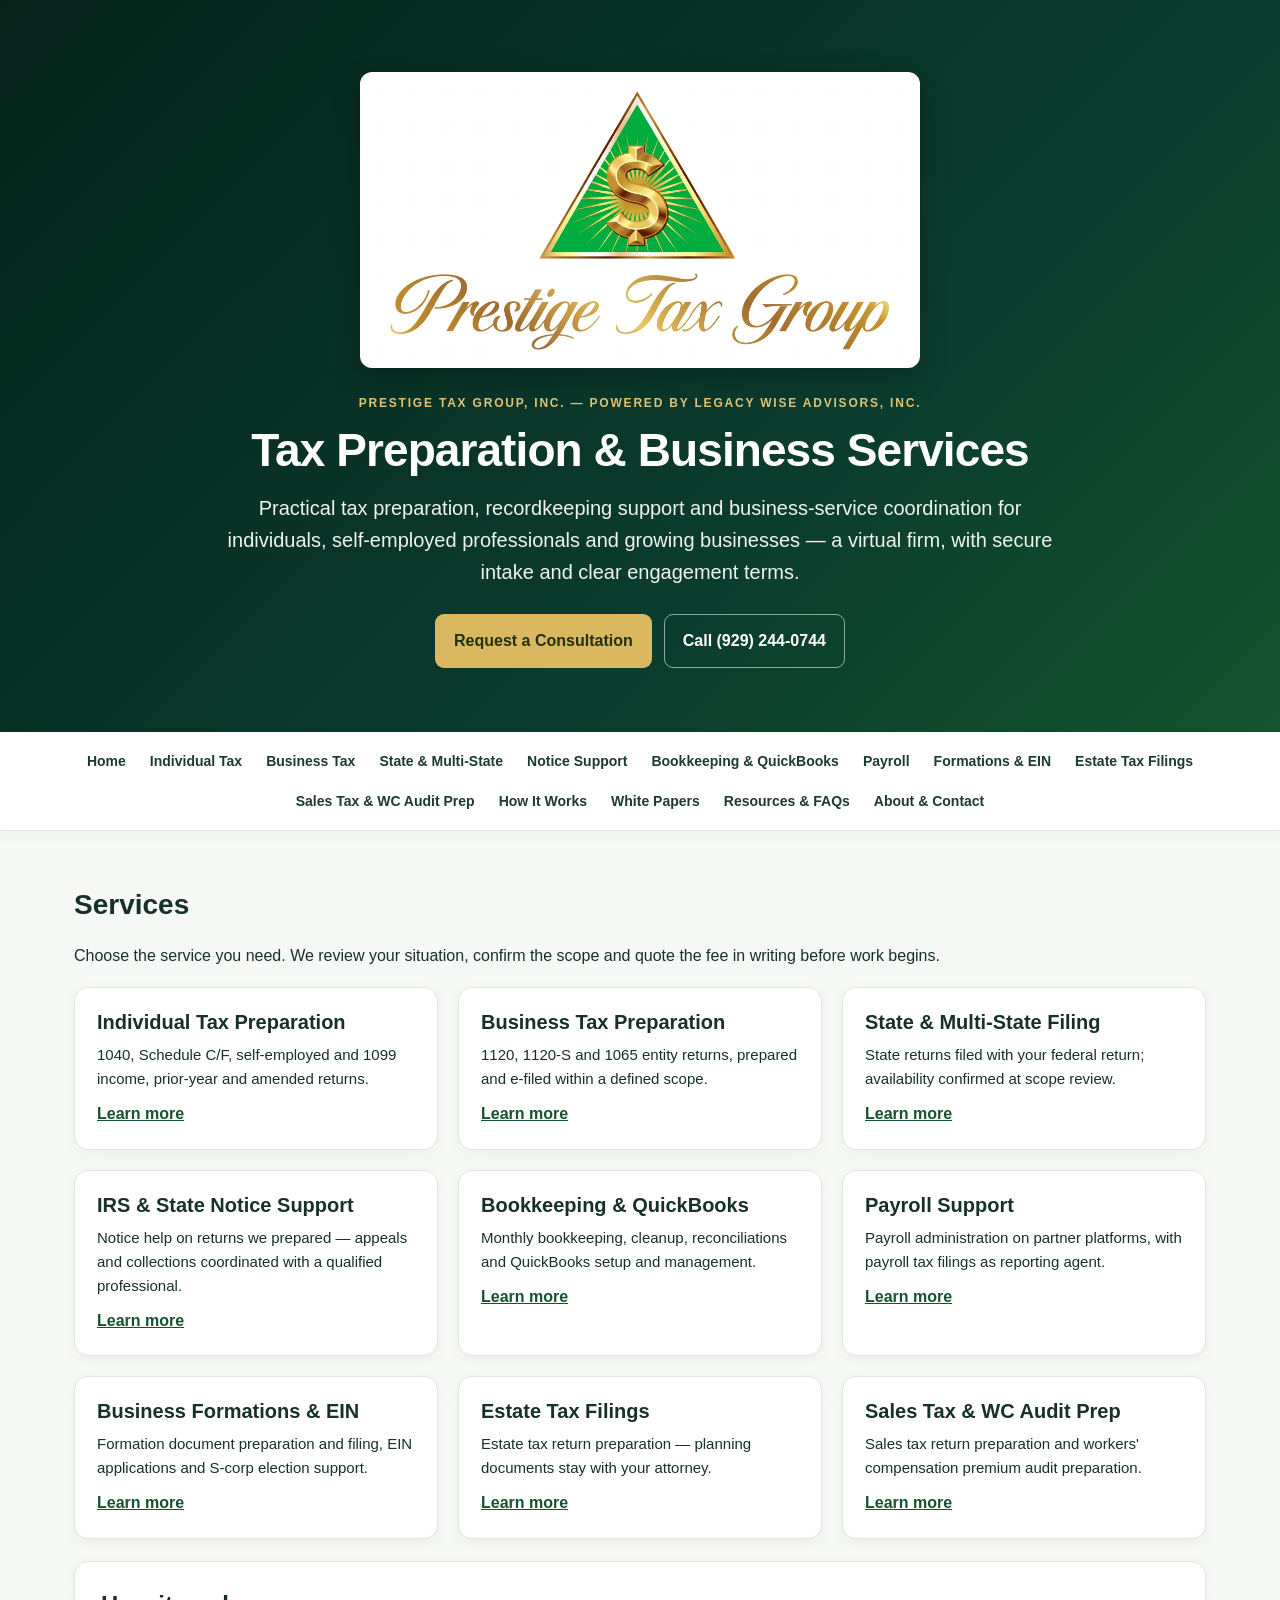
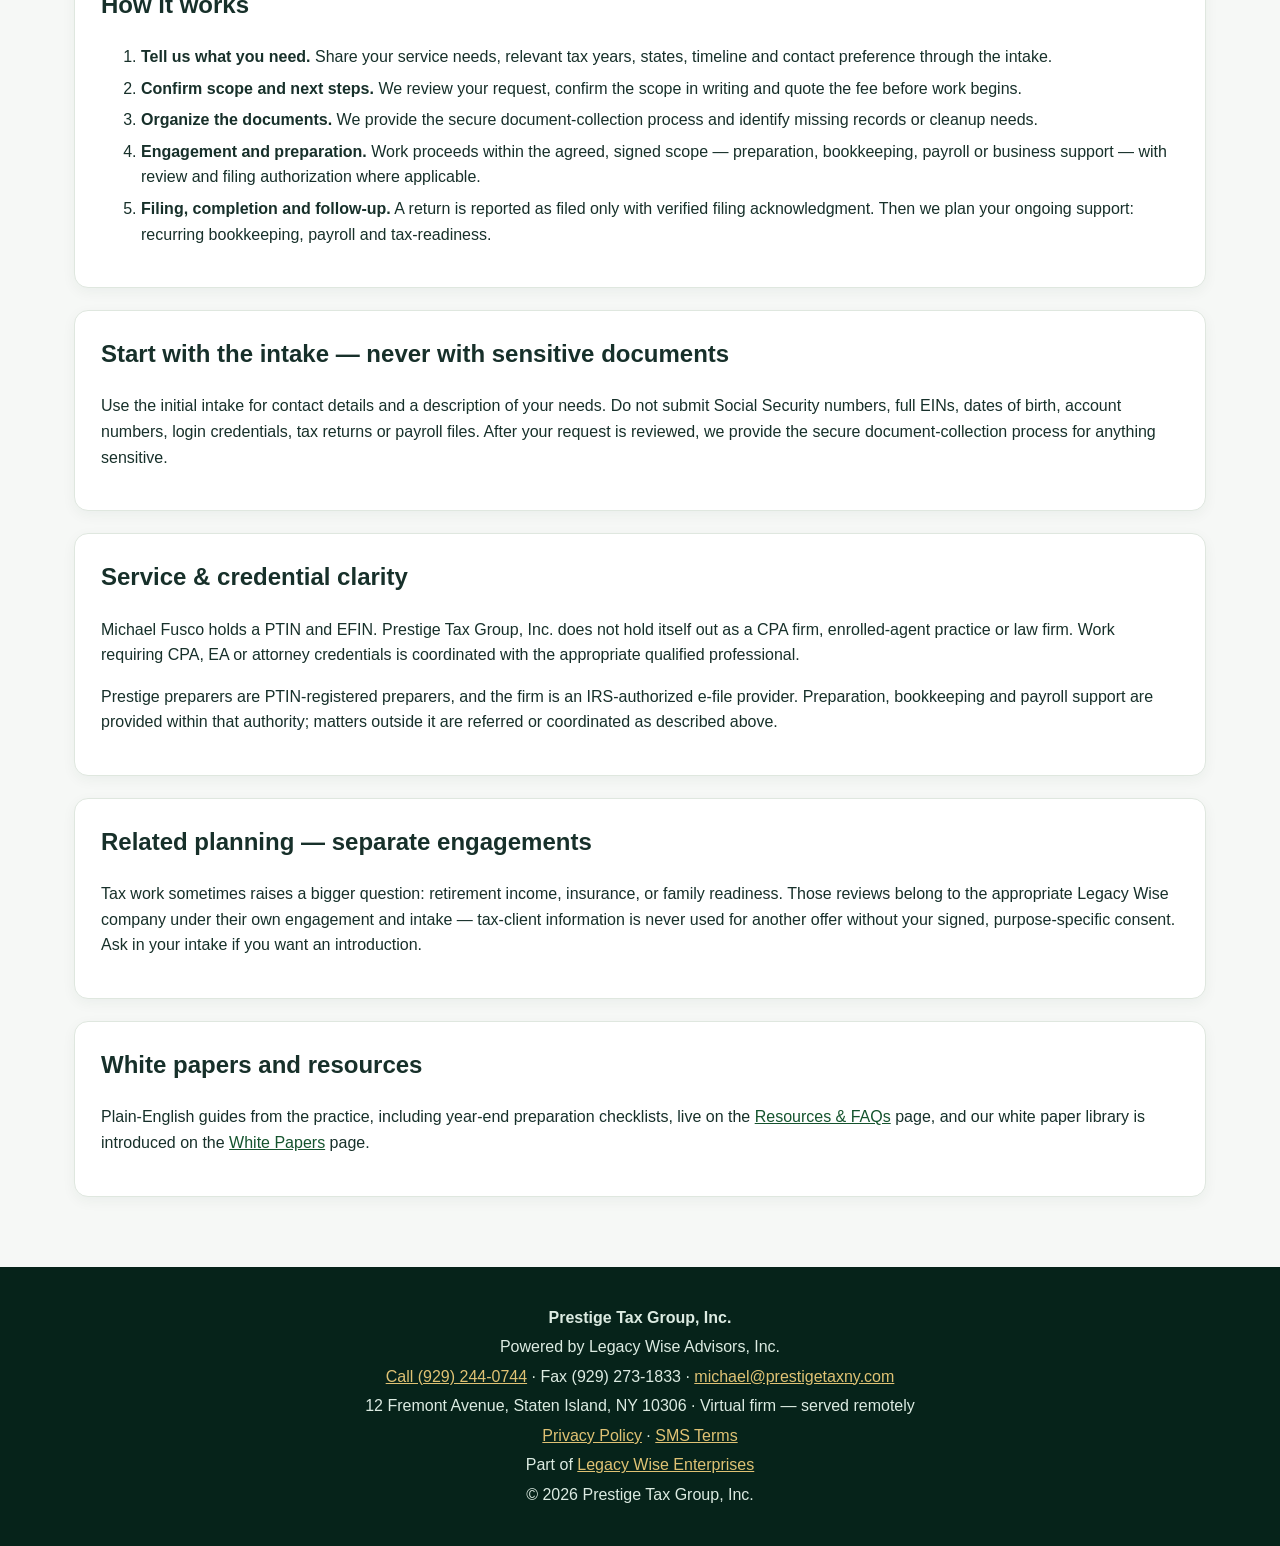
<file: index.html>
<!doctype html>
<html lang="en">
<head>
<meta charset="utf-8">
<meta name="viewport" content="width=device-width,initial-scale=1">
<title>Prestige Tax Group, Inc. | Tax Preparation &amp; Business Services</title>
<meta name="description" content="Prestige Tax Group, Inc. is a virtual tax firm: tax preparation and e-filing, bookkeeping, payroll support, business formations and QuickBooks — scope and fee confirmed in writing before work begins.">
<link rel="canonical" href="https://prestigetaxny.com/">
<meta name="robots" content="index,follow,max-image-preview:large,max-snippet:-1,max-video-preview:-1">
<meta property="og:type" content="website">
<meta property="og:title" content="Prestige Tax Group, Inc. | Tax Preparation &amp; Business Services">
<meta property="og:description" content="Prestige Tax Group, Inc. is a virtual tax firm: tax preparation and e-filing, bookkeeping, payroll support, business formations and QuickBooks — scope and fee confirmed in writing before work begins.">
<meta property="og:url" content="https://prestigetaxny.com/">
<meta property="og:image" content="https://prestigetaxny.com/assets/prestige-tax-logo.jpg">
<meta name="twitter:card" content="summary_large_image">
<meta name="twitter:title" content="Prestige Tax Group, Inc. | Tax Preparation &amp; Business Services">
<meta name="twitter:description" content="Prestige Tax Group, Inc. is a virtual tax firm: tax preparation and e-filing, bookkeeping, payroll support, business formations and QuickBooks — scope and fee confirmed in writing before work begins.">
<meta name="twitter:image" content="https://prestigetaxny.com/assets/prestige-tax-logo.jpg">
<link rel="stylesheet" href="styles.css">
<script type="application/ld+json">{"@context": "https://schema.org", "@type": "Organization", "name": "Prestige Tax Group, Inc.", "url": "https://prestigetaxny.com/", "email": "michael@prestigetaxny.com", "telephone": "+1-929-244-0744", "faxNumber": "+1-929-273-1833", "address": {"@type": "PostalAddress", "streetAddress": "12 Fremont Avenue", "addressLocality": "Staten Island", "addressRegion": "NY", "postalCode": "10306"}, "parentOrganization": {"@type": "Organization", "name": "Legacy Wise Advisors, Inc.", "url": "https://legacywiseenterprises.com/"}}</script>
</head>
<body>
<header class="hero"><div class="wrap">
<img class="company-logo" src="assets/prestige-tax-logo.jpg" alt="Prestige Tax Group, Inc. logo">
<p class="eyebrow">Prestige Tax Group, Inc. — Powered by Legacy Wise Advisors, Inc.</p>
<h1>Tax Preparation &amp; Business Services</h1>
<p class="lead">Practical tax preparation, recordkeeping support and business-service coordination for individuals, self-employed professionals and growing businesses — a virtual firm, with secure intake and clear engagement terms.</p>
<div class="actions"><a class="btn" href="https://tally.so/r/Eq5bRA?utm_source=website&utm_medium=intake-link&source_page=index">Request a Consultation</a><a class="btn ghost" href="tel:+19292440744">Call (929) 244-0744</a></div>
</div></header>
<nav class="quicknav"><div class="wrap navlinks">
<a href="index.html">Home</a>
<a href="individual-tax-preparation.html">Individual Tax</a>
<a href="business-tax-preparation.html">Business Tax</a>
<a href="state-multi-state-filing.html">State &amp; Multi-State</a>
<a href="irs-state-notice-support.html">Notice Support</a>
<a href="bookkeeping-quickbooks.html">Bookkeeping &amp; QuickBooks</a>
<a href="payroll.html">Payroll</a>
<a href="business-formations-ein.html">Formations &amp; EIN</a>
<a href="estate-tax-filings.html">Estate Tax Filings</a>
<a href="sales-tax-wc-audit.html">Sales Tax &amp; WC Audit Prep</a>
<a href="how-it-works.html">How It Works</a>
<a href="white-papers.html">White Papers</a>
<a href="resources.html">Resources &amp; FAQs</a>
<a href="about-contact.html">About &amp; Contact</a>
</div></nav>
<main class="wrap content-page">
<div class="sectionhead"><h2>Services</h2><p>Choose the service you need. We review your situation, confirm the scope and quote the fee in writing before work begins.</p></div>
<div class="grid services"><article class="card"><h2>Individual Tax Preparation</h2><p>1040, Schedule C/F, self-employed and 1099 income, prior-year and amended returns.</p><a href="individual-tax-preparation.html">Learn more</a></article><article class="card"><h2>Business Tax Preparation</h2><p>1120, 1120-S and 1065 entity returns, prepared and e-filed within a defined scope.</p><a href="business-tax-preparation.html">Learn more</a></article><article class="card"><h2>State &amp; Multi-State Filing</h2><p>State returns filed with your federal return; availability confirmed at scope review.</p><a href="state-multi-state-filing.html">Learn more</a></article><article class="card"><h2>IRS &amp; State Notice Support</h2><p>Notice help on returns we prepared — appeals and collections coordinated with a qualified professional.</p><a href="irs-state-notice-support.html">Learn more</a></article><article class="card"><h2>Bookkeeping &amp; QuickBooks</h2><p>Monthly bookkeeping, cleanup, reconciliations and QuickBooks setup and management.</p><a href="bookkeeping-quickbooks.html">Learn more</a></article><article class="card"><h2>Payroll Support</h2><p>Payroll administration on partner platforms, with payroll tax filings as reporting agent.</p><a href="payroll.html">Learn more</a></article><article class="card"><h2>Business Formations &amp; EIN</h2><p>Formation document preparation and filing, EIN applications and S-corp election support.</p><a href="business-formations-ein.html">Learn more</a></article><article class="card"><h2>Estate Tax Filings</h2><p>Estate tax return preparation — planning documents stay with your attorney.</p><a href="estate-tax-filings.html">Learn more</a></article><article class="card"><h2>Sales Tax &amp; WC Audit Prep</h2><p>Sales tax return preparation and workers' compensation premium audit preparation.</p><a href="sales-tax-wc-audit.html">Learn more</a></article></div>
<section class="panel"><h2>How it works</h2><ol>
<li><strong>Tell us what you need.</strong> Share your service needs, relevant tax years, states, timeline and contact preference through the intake.</li>
<li><strong>Confirm scope and next steps.</strong> We review your request, confirm the scope in writing and quote the fee before work begins.</li>
<li><strong>Organize the documents.</strong> We provide the secure document-collection process and identify missing records or cleanup needs.</li>
<li><strong>Engagement and preparation.</strong> Work proceeds within the agreed, signed scope — preparation, bookkeeping, payroll or business support — with review and filing authorization where applicable.</li>
<li><strong>Filing, completion and follow-up.</strong> A return is reported as filed only with verified filing acknowledgment. Then we plan your ongoing support: recurring bookkeeping, payroll and tax-readiness.</li>
</ol></section>
<section class="panel"><h2>Start with the intake — never with sensitive documents</h2>
<p>Use the initial intake for contact details and a description of your needs. Do not submit Social Security numbers, full EINs, dates of birth, account numbers, login credentials, tax returns or payroll files. After your request is reviewed, we provide the secure document-collection process for anything sensitive.</p>
</section>
<section class="panel"><h2>Service &amp; credential clarity</h2>
<p>Michael Fusco holds a PTIN and EFIN. Prestige Tax Group, Inc. does not hold itself out as a CPA firm, enrolled-agent practice or law firm. Work requiring CPA, EA or attorney credentials is coordinated with the appropriate qualified professional.</p>
<p>Prestige preparers are PTIN-registered preparers, and the firm is an IRS-authorized e-file provider. Preparation, bookkeeping and payroll support are provided within that authority; matters outside it are referred or coordinated as described above.</p>
</section>
<section class="panel"><h2>Related planning — separate engagements</h2>
<p>Tax work sometimes raises a bigger question: retirement income, insurance, or family readiness. Those reviews belong to the appropriate Legacy Wise company under their own engagement and intake — tax-client information is never used for another offer without your signed, purpose-specific consent. Ask in your intake if you want an introduction.</p></section>
<section class="panel"><h2>White papers and resources</h2>
<p>Plain-English guides from the practice, including year-end preparation checklists, live on the <a href="resources.html">Resources &amp; FAQs</a> page, and our white paper library is introduced on the <a href="white-papers.html">White Papers</a> page.</p></section>
</main>
<footer><div class="wrap">
<p><strong>Prestige Tax Group, Inc.</strong></p>
<p>Powered by Legacy Wise Advisors, Inc.</p>
<p><a href="tel:+19292440744">Call (929) 244-0744</a> · Fax (929) 273-1833 · <a href="mailto:michael@prestigetaxny.com">michael@prestigetaxny.com</a></p>
<p>12 Fremont Avenue, Staten Island, NY 10306 · Virtual firm — served remotely</p>
<p><a href="https://legacywiseenterprises.com/privacy.html">Privacy Policy</a> · <a href="https://legacywiseenterprises.com/sms-terms.html">SMS Terms</a></p>
<p>Part of <a href="https://legacywiseenterprises.com">Legacy Wise Enterprises</a></p>
<p>© 2026 Prestige Tax Group, Inc.</p>
</div></footer>
<script type="text/javascript" id="hs-script-loader" async defer src="//js.hs-scripts.com/52083651.js"></script>
</body>
</html>
</file>
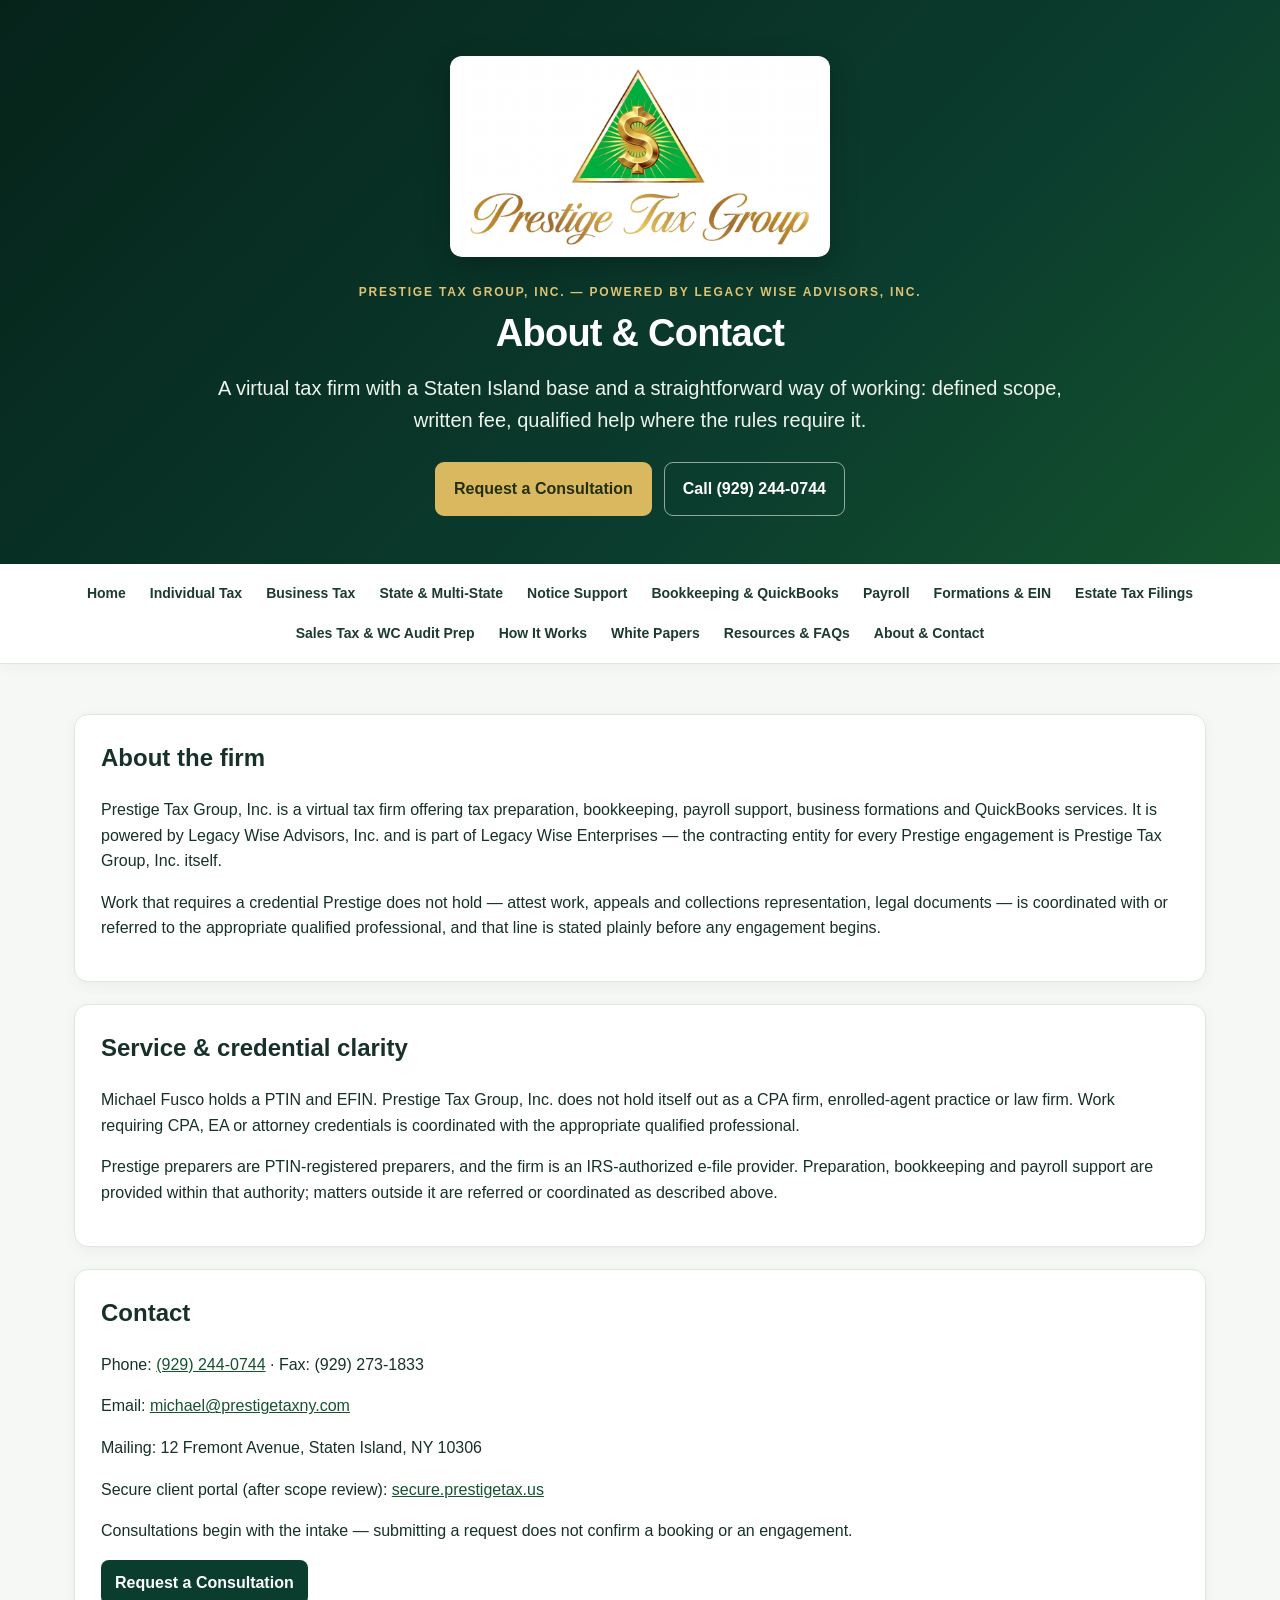
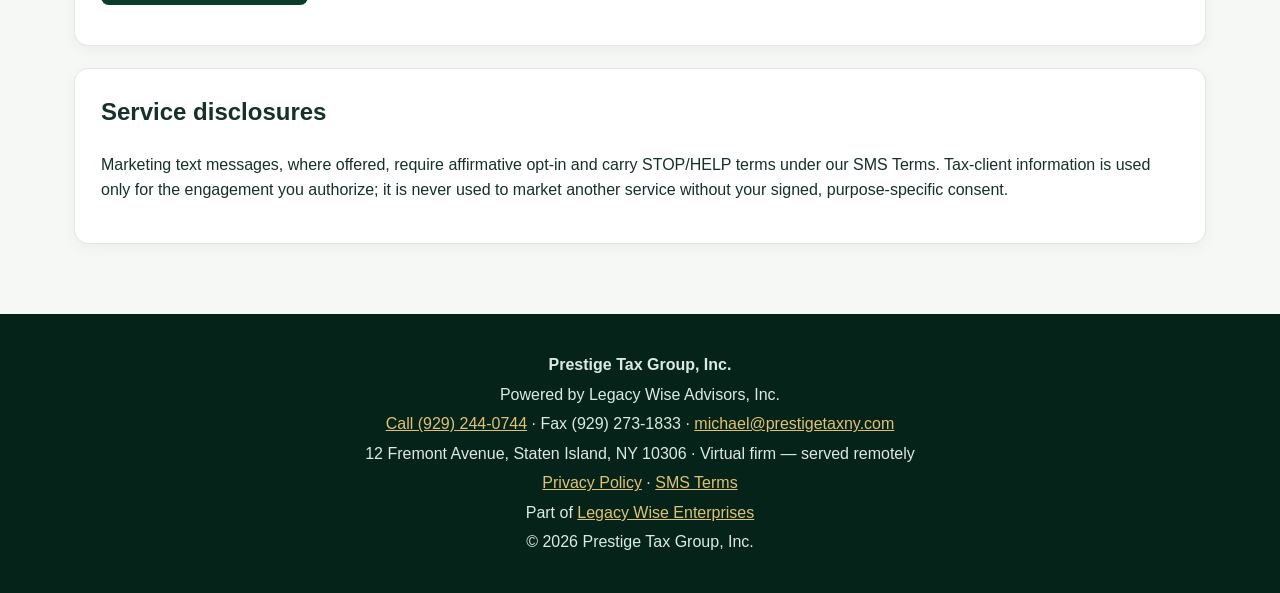
<file: about-contact.html>
<!doctype html>
<html lang="en">
<head>
<meta charset="utf-8">
<meta name="viewport" content="width=device-width,initial-scale=1">
<title>About &amp; Contact | Prestige Tax Group, Inc.</title>
<meta name="description" content="About Prestige Tax Group, Inc.: a virtual tax firm powered by Legacy Wise Advisors, Inc. Contact (929) 244-0744 or michael@prestigetaxny.com.">
<link rel="canonical" href="https://prestigetaxny.com/about-contact.html">
<meta name="robots" content="index,follow,max-image-preview:large,max-snippet:-1,max-video-preview:-1">
<meta property="og:type" content="website">
<meta property="og:title" content="About &amp; Contact | Prestige Tax Group, Inc.">
<meta property="og:description" content="About Prestige Tax Group, Inc.: a virtual tax firm powered by Legacy Wise Advisors, Inc. Contact (929) 244-0744 or michael@prestigetaxny.com.">
<meta property="og:url" content="https://prestigetaxny.com/about-contact.html">
<meta property="og:image" content="https://prestigetaxny.com/assets/prestige-tax-logo.jpg">
<meta name="twitter:card" content="summary_large_image">
<meta name="twitter:title" content="About &amp; Contact | Prestige Tax Group, Inc.">
<meta name="twitter:description" content="About Prestige Tax Group, Inc.: a virtual tax firm powered by Legacy Wise Advisors, Inc. Contact (929) 244-0744 or michael@prestigetaxny.com.">
<meta name="twitter:image" content="https://prestigetaxny.com/assets/prestige-tax-logo.jpg">
<link rel="stylesheet" href="styles.css">
<script type="application/ld+json">{"@context": "https://schema.org", "@type": "Organization", "name": "Prestige Tax Group, Inc.", "url": "https://prestigetaxny.com/", "email": "michael@prestigetaxny.com", "telephone": "+1-929-244-0744", "faxNumber": "+1-929-273-1833", "address": {"@type": "PostalAddress", "streetAddress": "12 Fremont Avenue", "addressLocality": "Staten Island", "addressRegion": "NY", "postalCode": "10306"}, "parentOrganization": {"@type": "Organization", "name": "Legacy Wise Advisors, Inc.", "url": "https://legacywiseenterprises.com/"}}</script>
</head>
<body>
<header class="hero subhero"><div class="wrap">
<img class="company-logo" src="assets/prestige-tax-logo.jpg" alt="Prestige Tax Group, Inc. logo">
<p class="eyebrow">Prestige Tax Group, Inc. — Powered by Legacy Wise Advisors, Inc.</p>
<h1>About &amp; Contact</h1>
<p class="lead">A virtual tax firm with a Staten Island base and a straightforward way of working: defined scope, written fee, qualified help where the rules require it.</p>
<div class="actions"><a class="btn" href="https://tally.so/r/Eq5bRA?utm_source=website&utm_medium=intake-link&source_page=about-contact">Request a Consultation</a><a class="btn ghost" href="tel:+19292440744">Call (929) 244-0744</a></div>
</div></header>
<nav class="quicknav"><div class="wrap navlinks">
<a href="index.html">Home</a>
<a href="individual-tax-preparation.html">Individual Tax</a>
<a href="business-tax-preparation.html">Business Tax</a>
<a href="state-multi-state-filing.html">State &amp; Multi-State</a>
<a href="irs-state-notice-support.html">Notice Support</a>
<a href="bookkeeping-quickbooks.html">Bookkeeping &amp; QuickBooks</a>
<a href="payroll.html">Payroll</a>
<a href="business-formations-ein.html">Formations &amp; EIN</a>
<a href="estate-tax-filings.html">Estate Tax Filings</a>
<a href="sales-tax-wc-audit.html">Sales Tax &amp; WC Audit Prep</a>
<a href="how-it-works.html">How It Works</a>
<a href="white-papers.html">White Papers</a>
<a href="resources.html">Resources &amp; FAQs</a>
<a href="about-contact.html">About &amp; Contact</a>
</div></nav>
<main class="wrap content-page">
<section class="panel"><h2>About the firm</h2>
<p>Prestige Tax Group, Inc. is a virtual tax firm offering tax preparation, bookkeeping, payroll support, business formations and QuickBooks services. It is powered by Legacy Wise Advisors, Inc. and is part of Legacy Wise Enterprises — the contracting entity for every Prestige engagement is Prestige Tax Group, Inc. itself.</p>
<p>Work that requires a credential Prestige does not hold — attest work, appeals and collections representation, legal documents — is coordinated with or referred to the appropriate qualified professional, and that line is stated plainly before any engagement begins.</p></section>
<section class="panel"><h2>Service &amp; credential clarity</h2>
<p>Michael Fusco holds a PTIN and EFIN. Prestige Tax Group, Inc. does not hold itself out as a CPA firm, enrolled-agent practice or law firm. Work requiring CPA, EA or attorney credentials is coordinated with the appropriate qualified professional.</p>
<p>Prestige preparers are PTIN-registered preparers, and the firm is an IRS-authorized e-file provider. Preparation, bookkeeping and payroll support are provided within that authority; matters outside it are referred or coordinated as described above.</p>
</section>
<section class="panel"><h2>Contact</h2>
<p>Phone: <a href="tel:+19292440744">(929) 244-0744</a> · Fax: (929) 273-1833</p>
<p>Email: <a href="mailto:michael@prestigetaxny.com">michael@prestigetaxny.com</a></p>
<p>Mailing: 12 Fremont Avenue, Staten Island, NY 10306</p>
<p>Secure client portal (after scope review): <a href="https://secure.prestigetax.us">secure.prestigetax.us</a></p>
<p>Consultations begin with the intake — submitting a request does not confirm a booking or an engagement.</p>
<p><a class="form-link" href="https://tally.so/r/Eq5bRA?utm_source=website&utm_medium=intake-link&source_page=about-contact">Request a Consultation</a></p></section>
<section class="panel"><h2>Service disclosures</h2>
<p>Marketing text messages, where offered, require affirmative opt-in and carry STOP/HELP terms under our SMS Terms. Tax-client information is used only for the engagement you authorize; it is never used to market another service without your signed, purpose-specific consent.</p></section>
</main>
<footer><div class="wrap">
<p><strong>Prestige Tax Group, Inc.</strong></p>
<p>Powered by Legacy Wise Advisors, Inc.</p>
<p><a href="tel:+19292440744">Call (929) 244-0744</a> · Fax (929) 273-1833 · <a href="mailto:michael@prestigetaxny.com">michael@prestigetaxny.com</a></p>
<p>12 Fremont Avenue, Staten Island, NY 10306 · Virtual firm — served remotely</p>
<p><a href="https://legacywiseenterprises.com/privacy.html">Privacy Policy</a> · <a href="https://legacywiseenterprises.com/sms-terms.html">SMS Terms</a></p>
<p>Part of <a href="https://legacywiseenterprises.com">Legacy Wise Enterprises</a></p>
<p>© 2026 Prestige Tax Group, Inc.</p>
</div></footer>
<script type="text/javascript" id="hs-script-loader" async defer src="//js.hs-scripts.com/52083651.js"></script>
</body>
</html>
</file>
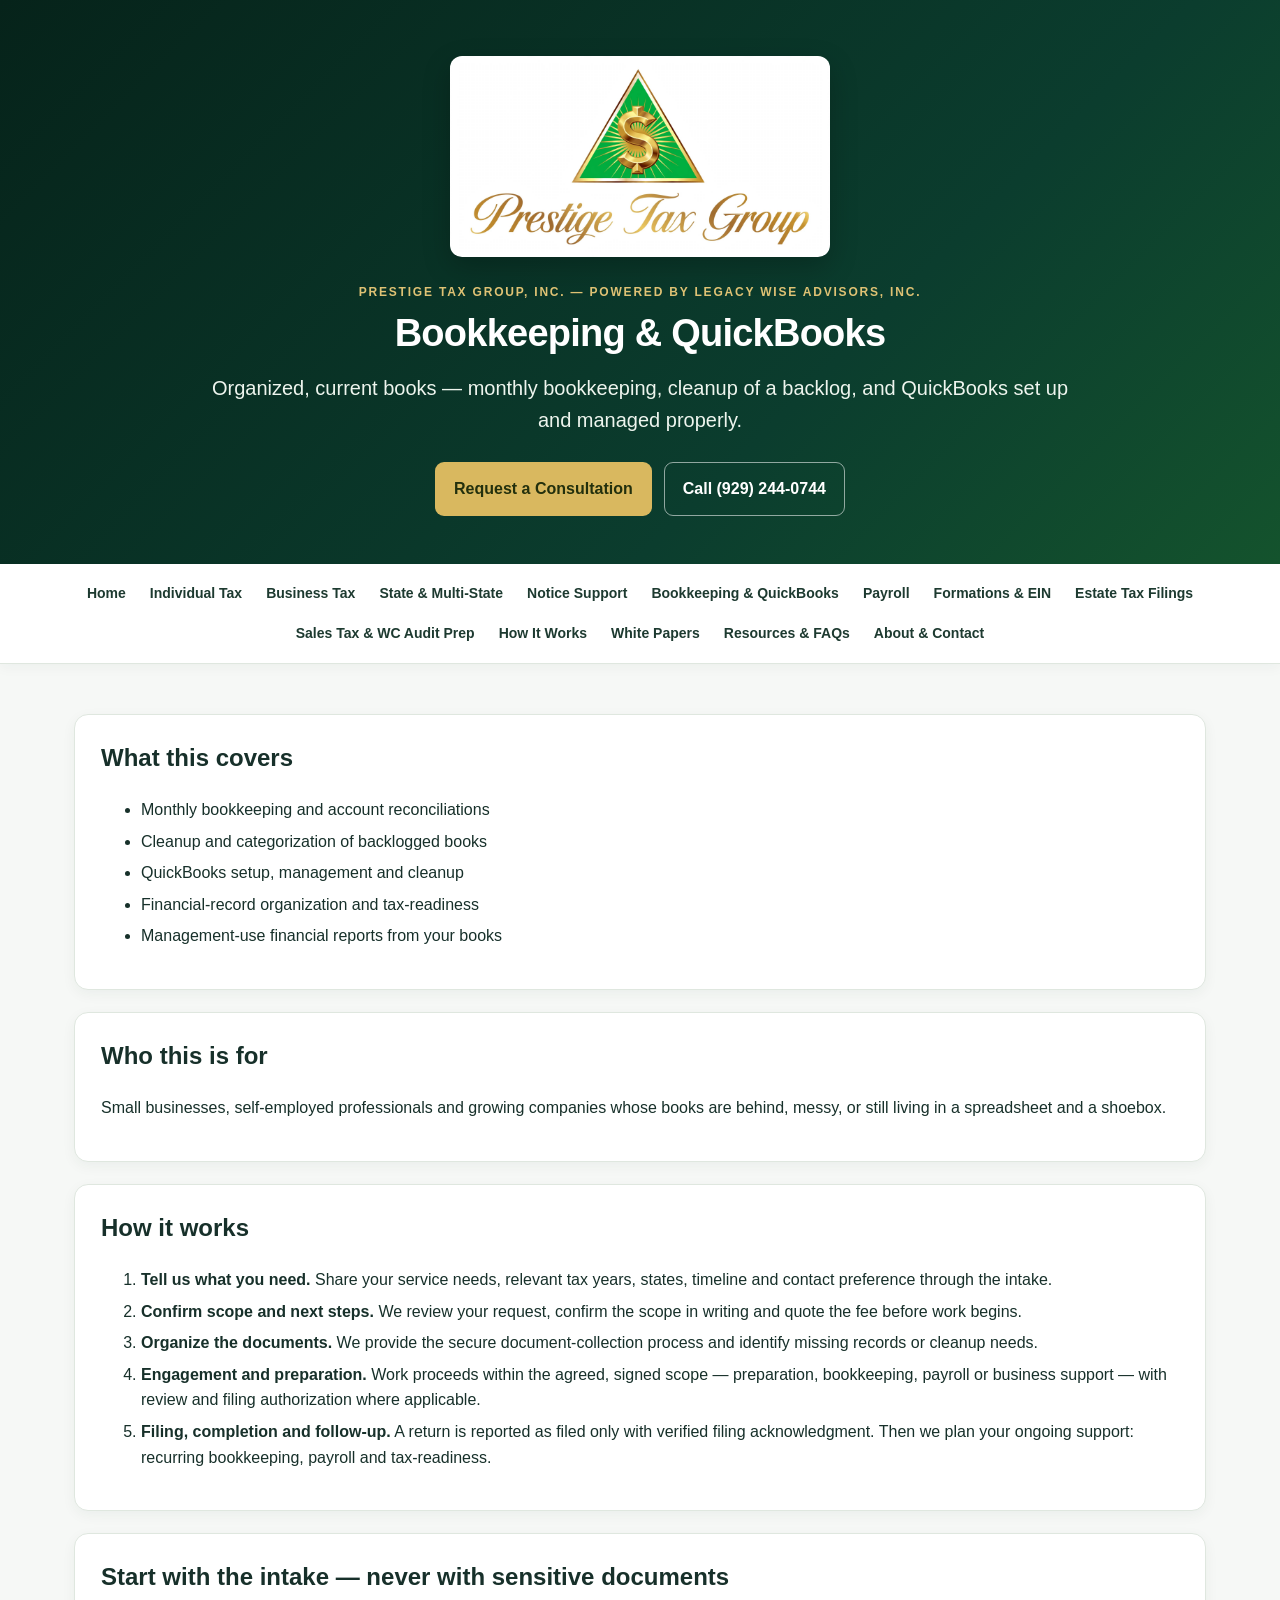
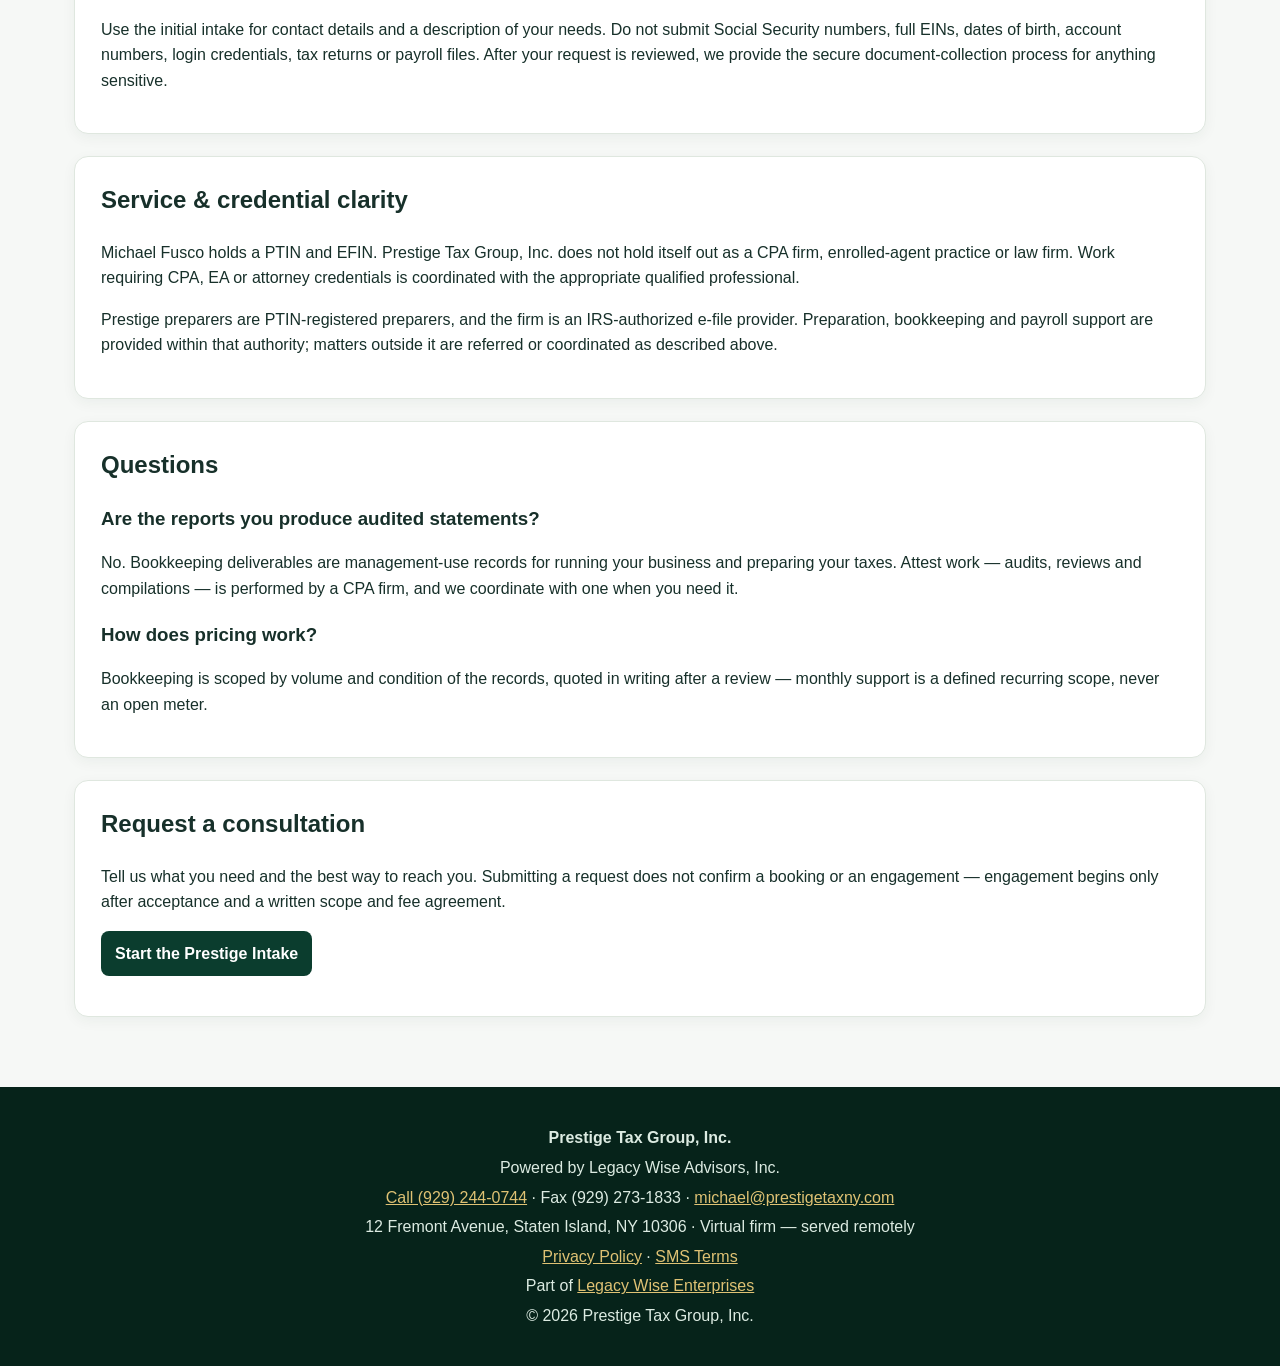
<file: bookkeeping-quickbooks.html>
<!doctype html>
<html lang="en">
<head>
<meta charset="utf-8">
<meta name="viewport" content="width=device-width,initial-scale=1">
<title>Bookkeeping &amp; QuickBooks Support | Prestige Tax Group, Inc.</title>
<meta name="description" content="Bookkeeping, cleanup, reconciliations and QuickBooks setup and management. Deliverables are management-use records — organized books that make tax time simple.">
<link rel="canonical" href="https://prestigetaxny.com/bookkeeping-quickbooks.html">
<meta name="robots" content="index,follow,max-image-preview:large,max-snippet:-1,max-video-preview:-1">
<meta property="og:type" content="website">
<meta property="og:title" content="Bookkeeping &amp; QuickBooks Support | Prestige Tax Group, Inc.">
<meta property="og:description" content="Bookkeeping, cleanup, reconciliations and QuickBooks setup and management. Deliverables are management-use records — organized books that make tax time simple.">
<meta property="og:url" content="https://prestigetaxny.com/bookkeeping-quickbooks.html">
<meta property="og:image" content="https://prestigetaxny.com/assets/prestige-tax-logo.jpg">
<meta name="twitter:card" content="summary_large_image">
<meta name="twitter:title" content="Bookkeeping &amp; QuickBooks Support | Prestige Tax Group, Inc.">
<meta name="twitter:description" content="Bookkeeping, cleanup, reconciliations and QuickBooks setup and management. Deliverables are management-use records — organized books that make tax time simple.">
<meta name="twitter:image" content="https://prestigetaxny.com/assets/prestige-tax-logo.jpg">
<link rel="stylesheet" href="styles.css">
<script type="application/ld+json">{"@context": "https://schema.org", "@type": "Organization", "name": "Prestige Tax Group, Inc.", "url": "https://prestigetaxny.com/", "email": "michael@prestigetaxny.com", "telephone": "+1-929-244-0744", "faxNumber": "+1-929-273-1833", "address": {"@type": "PostalAddress", "streetAddress": "12 Fremont Avenue", "addressLocality": "Staten Island", "addressRegion": "NY", "postalCode": "10306"}, "parentOrganization": {"@type": "Organization", "name": "Legacy Wise Advisors, Inc.", "url": "https://legacywiseenterprises.com/"}}</script>
<script type="application/ld+json">{"@context": "https://schema.org", "@type": "FAQPage", "mainEntity": [{"@type": "Question", "name": "Are the reports you produce audited statements?", "acceptedAnswer": {"@type": "Answer", "text": "No. Bookkeeping deliverables are management-use records for running your business and preparing your taxes. Attest work \u2014 audits, reviews and compilations \u2014 is performed by a CPA firm, and we coordinate with one when you need it."}}, {"@type": "Question", "name": "How does pricing work?", "acceptedAnswer": {"@type": "Answer", "text": "Bookkeeping is scoped by volume and condition of the records, quoted in writing after a review \u2014 monthly support is a defined recurring scope, never an open meter."}}]}</script>
</head>
<body>
<header class="hero subhero"><div class="wrap">
<img class="company-logo" src="assets/prestige-tax-logo.jpg" alt="Prestige Tax Group, Inc. logo">
<p class="eyebrow">Prestige Tax Group, Inc. — Powered by Legacy Wise Advisors, Inc.</p>
<h1>Bookkeeping &amp; QuickBooks</h1>
<p class="lead">Organized, current books — monthly bookkeeping, cleanup of a backlog, and QuickBooks set up and managed properly.</p>
<div class="actions"><a class="btn" href="https://tally.so/r/Eq5bRA?utm_source=website&utm_medium=intake-link&source_page=bookkeeping-quickbooks">Request a Consultation</a><a class="btn ghost" href="tel:+19292440744">Call (929) 244-0744</a></div>
</div></header>
<nav class="quicknav"><div class="wrap navlinks">
<a href="index.html">Home</a>
<a href="individual-tax-preparation.html">Individual Tax</a>
<a href="business-tax-preparation.html">Business Tax</a>
<a href="state-multi-state-filing.html">State &amp; Multi-State</a>
<a href="irs-state-notice-support.html">Notice Support</a>
<a href="bookkeeping-quickbooks.html">Bookkeeping &amp; QuickBooks</a>
<a href="payroll.html">Payroll</a>
<a href="business-formations-ein.html">Formations &amp; EIN</a>
<a href="estate-tax-filings.html">Estate Tax Filings</a>
<a href="sales-tax-wc-audit.html">Sales Tax &amp; WC Audit Prep</a>
<a href="how-it-works.html">How It Works</a>
<a href="white-papers.html">White Papers</a>
<a href="resources.html">Resources &amp; FAQs</a>
<a href="about-contact.html">About &amp; Contact</a>
</div></nav>
<main class="wrap content-page">
<section class="panel"><h2>What this covers</h2><ul><li>Monthly bookkeeping and account reconciliations</li><li>Cleanup and categorization of backlogged books</li><li>QuickBooks setup, management and cleanup</li><li>Financial-record organization and tax-readiness</li><li>Management-use financial reports from your books</li></ul></section>
<section class="panel"><h2>Who this is for</h2><p>Small businesses, self-employed professionals and growing companies whose books are behind, messy, or still living in a spreadsheet and a shoebox.</p></section>

<section class="panel"><h2>How it works</h2><ol>
<li><strong>Tell us what you need.</strong> Share your service needs, relevant tax years, states, timeline and contact preference through the intake.</li>
<li><strong>Confirm scope and next steps.</strong> We review your request, confirm the scope in writing and quote the fee before work begins.</li>
<li><strong>Organize the documents.</strong> We provide the secure document-collection process and identify missing records or cleanup needs.</li>
<li><strong>Engagement and preparation.</strong> Work proceeds within the agreed, signed scope — preparation, bookkeeping, payroll or business support — with review and filing authorization where applicable.</li>
<li><strong>Filing, completion and follow-up.</strong> A return is reported as filed only with verified filing acknowledgment. Then we plan your ongoing support: recurring bookkeeping, payroll and tax-readiness.</li>
</ol></section>
<section class="panel"><h2>Start with the intake — never with sensitive documents</h2>
<p>Use the initial intake for contact details and a description of your needs. Do not submit Social Security numbers, full EINs, dates of birth, account numbers, login credentials, tax returns or payroll files. After your request is reviewed, we provide the secure document-collection process for anything sensitive.</p>
</section>
<section class="panel"><h2>Service &amp; credential clarity</h2>
<p>Michael Fusco holds a PTIN and EFIN. Prestige Tax Group, Inc. does not hold itself out as a CPA firm, enrolled-agent practice or law firm. Work requiring CPA, EA or attorney credentials is coordinated with the appropriate qualified professional.</p>
<p>Prestige preparers are PTIN-registered preparers, and the firm is an IRS-authorized e-file provider. Preparation, bookkeeping and payroll support are provided within that authority; matters outside it are referred or coordinated as described above.</p>
</section>
<section class="panel"><h2>Questions</h2><h3>Are the reports you produce audited statements?</h3><p>No. Bookkeeping deliverables are management-use records for running your business and preparing your taxes. Attest work — audits, reviews and compilations — is performed by a CPA firm, and we coordinate with one when you need it.</p><h3>How does pricing work?</h3><p>Bookkeeping is scoped by volume and condition of the records, quoted in writing after a review — monthly support is a defined recurring scope, never an open meter.</p></section>
<section class="panel"><h2>Request a consultation</h2>
<p>Tell us what you need and the best way to reach you. Submitting a request does not confirm a booking or an engagement — engagement begins only after acceptance and a written scope and fee agreement.</p>
<p><a class="form-link" href="https://tally.so/r/Eq5bRA?utm_source=website&utm_medium=intake-link&source_page=bookkeeping-quickbooks">Start the Prestige Intake</a></p></section>
</main>
<footer><div class="wrap">
<p><strong>Prestige Tax Group, Inc.</strong></p>
<p>Powered by Legacy Wise Advisors, Inc.</p>
<p><a href="tel:+19292440744">Call (929) 244-0744</a> · Fax (929) 273-1833 · <a href="mailto:michael@prestigetaxny.com">michael@prestigetaxny.com</a></p>
<p>12 Fremont Avenue, Staten Island, NY 10306 · Virtual firm — served remotely</p>
<p><a href="https://legacywiseenterprises.com/privacy.html">Privacy Policy</a> · <a href="https://legacywiseenterprises.com/sms-terms.html">SMS Terms</a></p>
<p>Part of <a href="https://legacywiseenterprises.com">Legacy Wise Enterprises</a></p>
<p>© 2026 Prestige Tax Group, Inc.</p>
</div></footer>
<script type="text/javascript" id="hs-script-loader" async defer src="//js.hs-scripts.com/52083651.js"></script>
</body>
</html>
</file>
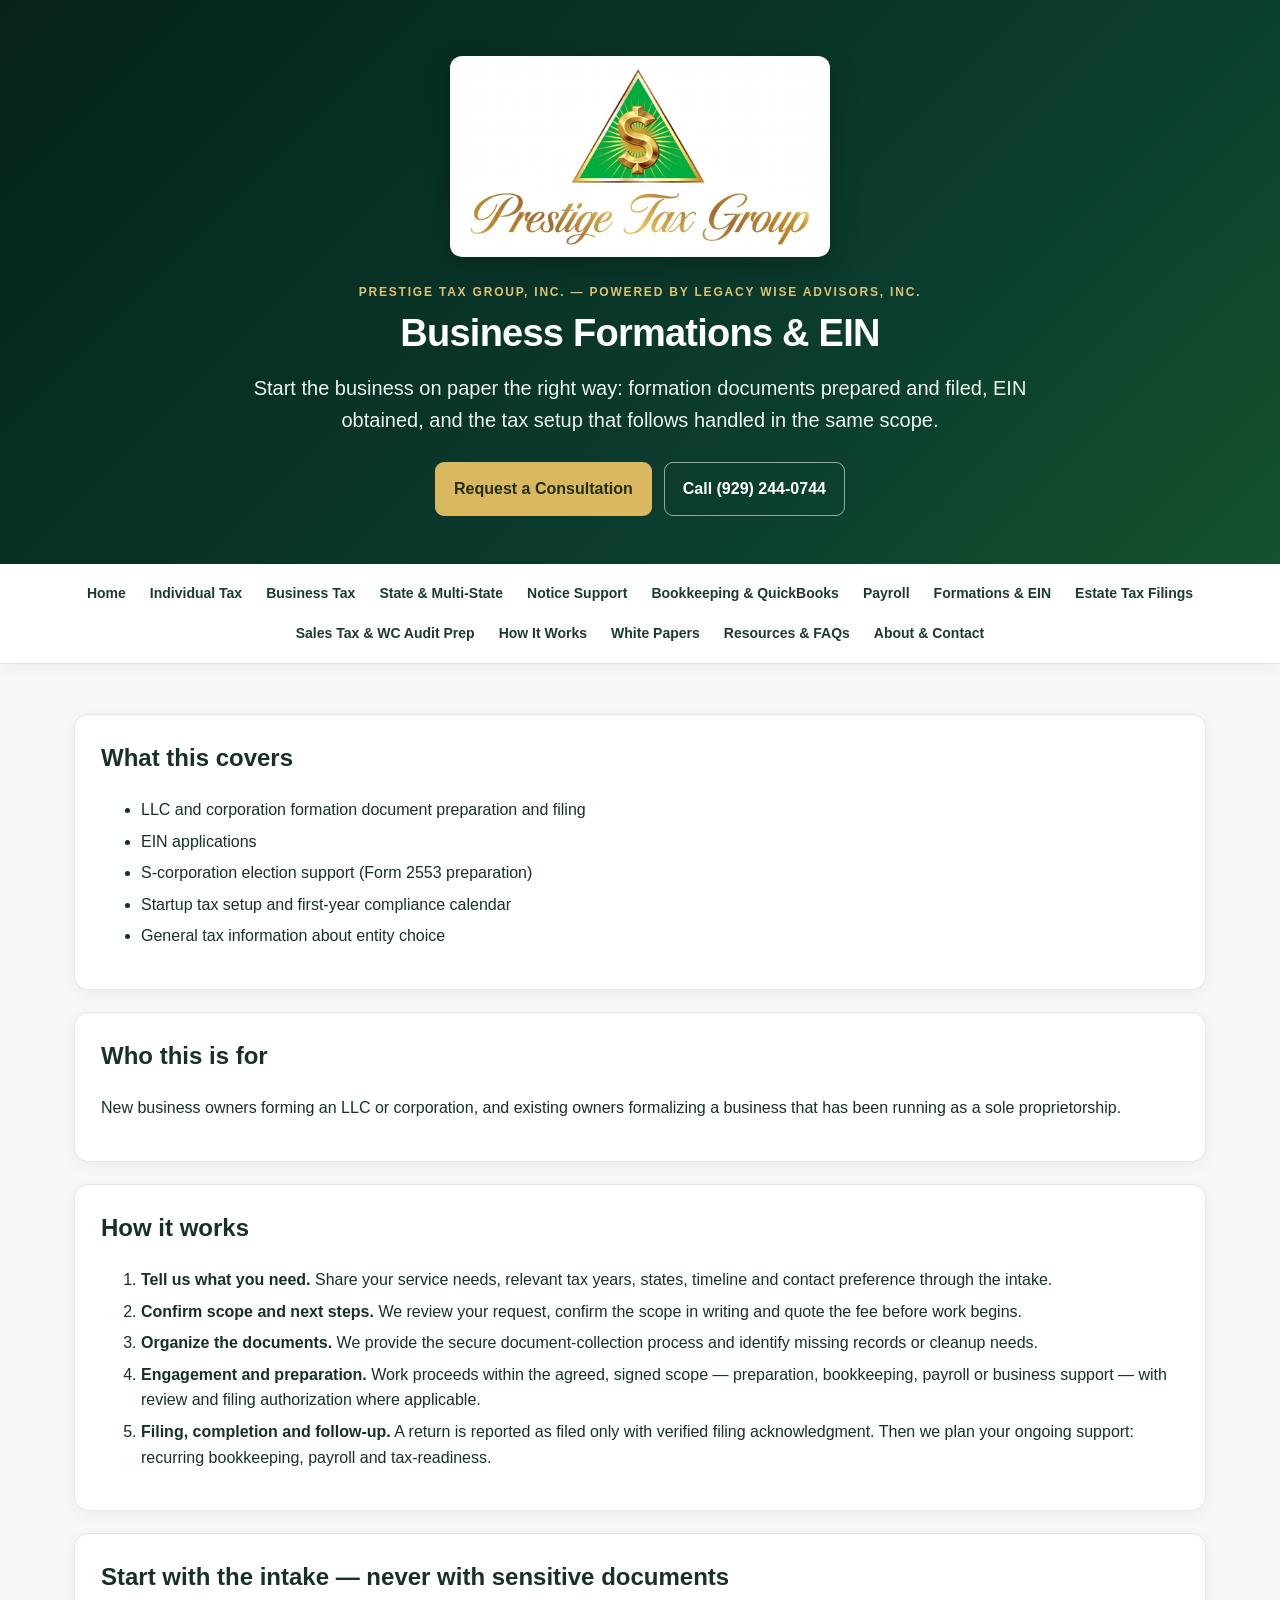
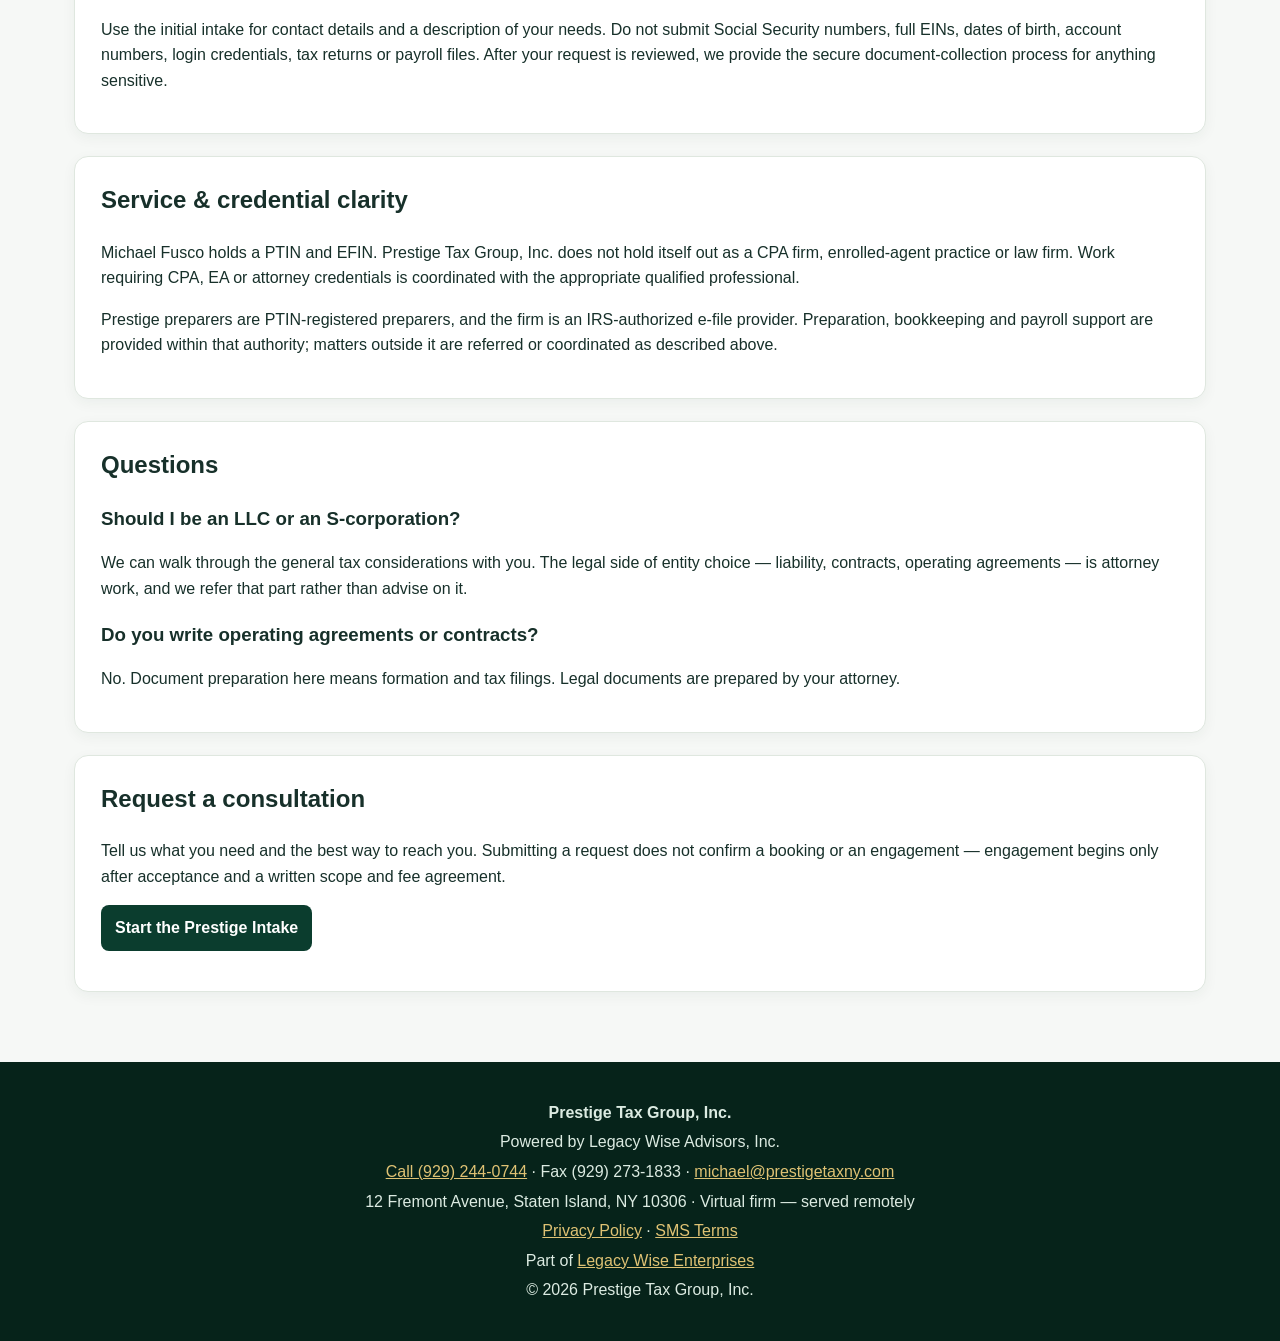
<file: business-formations-ein.html>
<!doctype html>
<html lang="en">
<head>
<meta charset="utf-8">
<meta name="viewport" content="width=device-width,initial-scale=1">
<title>Business Formations &amp; EIN | Prestige Tax Group, Inc.</title>
<meta name="description" content="Business formation document preparation and filing, EIN applications and S-corporation election support. General tax information — legal advice is referred to attorneys.">
<link rel="canonical" href="https://prestigetaxny.com/business-formations-ein.html">
<meta name="robots" content="index,follow,max-image-preview:large,max-snippet:-1,max-video-preview:-1">
<meta property="og:type" content="website">
<meta property="og:title" content="Business Formations &amp; EIN | Prestige Tax Group, Inc.">
<meta property="og:description" content="Business formation document preparation and filing, EIN applications and S-corporation election support. General tax information — legal advice is referred to attorneys.">
<meta property="og:url" content="https://prestigetaxny.com/business-formations-ein.html">
<meta property="og:image" content="https://prestigetaxny.com/assets/prestige-tax-logo.jpg">
<meta name="twitter:card" content="summary_large_image">
<meta name="twitter:title" content="Business Formations &amp; EIN | Prestige Tax Group, Inc.">
<meta name="twitter:description" content="Business formation document preparation and filing, EIN applications and S-corporation election support. General tax information — legal advice is referred to attorneys.">
<meta name="twitter:image" content="https://prestigetaxny.com/assets/prestige-tax-logo.jpg">
<link rel="stylesheet" href="styles.css">
<script type="application/ld+json">{"@context": "https://schema.org", "@type": "Organization", "name": "Prestige Tax Group, Inc.", "url": "https://prestigetaxny.com/", "email": "michael@prestigetaxny.com", "telephone": "+1-929-244-0744", "faxNumber": "+1-929-273-1833", "address": {"@type": "PostalAddress", "streetAddress": "12 Fremont Avenue", "addressLocality": "Staten Island", "addressRegion": "NY", "postalCode": "10306"}, "parentOrganization": {"@type": "Organization", "name": "Legacy Wise Advisors, Inc.", "url": "https://legacywiseenterprises.com/"}}</script>
<script type="application/ld+json">{"@context": "https://schema.org", "@type": "FAQPage", "mainEntity": [{"@type": "Question", "name": "Should I be an LLC or an S-corporation?", "acceptedAnswer": {"@type": "Answer", "text": "We can walk through the general tax considerations with you. The legal side of entity choice \u2014 liability, contracts, operating agreements \u2014 is attorney work, and we refer that part rather than advise on it."}}, {"@type": "Question", "name": "Do you write operating agreements or contracts?", "acceptedAnswer": {"@type": "Answer", "text": "No. Document preparation here means formation and tax filings. Legal documents are prepared by your attorney."}}]}</script>
</head>
<body>
<header class="hero subhero"><div class="wrap">
<img class="company-logo" src="assets/prestige-tax-logo.jpg" alt="Prestige Tax Group, Inc. logo">
<p class="eyebrow">Prestige Tax Group, Inc. — Powered by Legacy Wise Advisors, Inc.</p>
<h1>Business Formations &amp; EIN</h1>
<p class="lead">Start the business on paper the right way: formation documents prepared and filed, EIN obtained, and the tax setup that follows handled in the same scope.</p>
<div class="actions"><a class="btn" href="https://tally.so/r/Eq5bRA?utm_source=website&utm_medium=intake-link&source_page=business-formations-ein">Request a Consultation</a><a class="btn ghost" href="tel:+19292440744">Call (929) 244-0744</a></div>
</div></header>
<nav class="quicknav"><div class="wrap navlinks">
<a href="index.html">Home</a>
<a href="individual-tax-preparation.html">Individual Tax</a>
<a href="business-tax-preparation.html">Business Tax</a>
<a href="state-multi-state-filing.html">State &amp; Multi-State</a>
<a href="irs-state-notice-support.html">Notice Support</a>
<a href="bookkeeping-quickbooks.html">Bookkeeping &amp; QuickBooks</a>
<a href="payroll.html">Payroll</a>
<a href="business-formations-ein.html">Formations &amp; EIN</a>
<a href="estate-tax-filings.html">Estate Tax Filings</a>
<a href="sales-tax-wc-audit.html">Sales Tax &amp; WC Audit Prep</a>
<a href="how-it-works.html">How It Works</a>
<a href="white-papers.html">White Papers</a>
<a href="resources.html">Resources &amp; FAQs</a>
<a href="about-contact.html">About &amp; Contact</a>
</div></nav>
<main class="wrap content-page">
<section class="panel"><h2>What this covers</h2><ul><li>LLC and corporation formation document preparation and filing</li><li>EIN applications</li><li>S-corporation election support (Form 2553 preparation)</li><li>Startup tax setup and first-year compliance calendar</li><li>General tax information about entity choice</li></ul></section>
<section class="panel"><h2>Who this is for</h2><p>New business owners forming an LLC or corporation, and existing owners formalizing a business that has been running as a sole proprietorship.</p></section>

<section class="panel"><h2>How it works</h2><ol>
<li><strong>Tell us what you need.</strong> Share your service needs, relevant tax years, states, timeline and contact preference through the intake.</li>
<li><strong>Confirm scope and next steps.</strong> We review your request, confirm the scope in writing and quote the fee before work begins.</li>
<li><strong>Organize the documents.</strong> We provide the secure document-collection process and identify missing records or cleanup needs.</li>
<li><strong>Engagement and preparation.</strong> Work proceeds within the agreed, signed scope — preparation, bookkeeping, payroll or business support — with review and filing authorization where applicable.</li>
<li><strong>Filing, completion and follow-up.</strong> A return is reported as filed only with verified filing acknowledgment. Then we plan your ongoing support: recurring bookkeeping, payroll and tax-readiness.</li>
</ol></section>
<section class="panel"><h2>Start with the intake — never with sensitive documents</h2>
<p>Use the initial intake for contact details and a description of your needs. Do not submit Social Security numbers, full EINs, dates of birth, account numbers, login credentials, tax returns or payroll files. After your request is reviewed, we provide the secure document-collection process for anything sensitive.</p>
</section>
<section class="panel"><h2>Service &amp; credential clarity</h2>
<p>Michael Fusco holds a PTIN and EFIN. Prestige Tax Group, Inc. does not hold itself out as a CPA firm, enrolled-agent practice or law firm. Work requiring CPA, EA or attorney credentials is coordinated with the appropriate qualified professional.</p>
<p>Prestige preparers are PTIN-registered preparers, and the firm is an IRS-authorized e-file provider. Preparation, bookkeeping and payroll support are provided within that authority; matters outside it are referred or coordinated as described above.</p>
</section>
<section class="panel"><h2>Questions</h2><h3>Should I be an LLC or an S-corporation?</h3><p>We can walk through the general tax considerations with you. The legal side of entity choice — liability, contracts, operating agreements — is attorney work, and we refer that part rather than advise on it.</p><h3>Do you write operating agreements or contracts?</h3><p>No. Document preparation here means formation and tax filings. Legal documents are prepared by your attorney.</p></section>
<section class="panel"><h2>Request a consultation</h2>
<p>Tell us what you need and the best way to reach you. Submitting a request does not confirm a booking or an engagement — engagement begins only after acceptance and a written scope and fee agreement.</p>
<p><a class="form-link" href="https://tally.so/r/Eq5bRA?utm_source=website&utm_medium=intake-link&source_page=business-formations-ein">Start the Prestige Intake</a></p></section>
</main>
<footer><div class="wrap">
<p><strong>Prestige Tax Group, Inc.</strong></p>
<p>Powered by Legacy Wise Advisors, Inc.</p>
<p><a href="tel:+19292440744">Call (929) 244-0744</a> · Fax (929) 273-1833 · <a href="mailto:michael@prestigetaxny.com">michael@prestigetaxny.com</a></p>
<p>12 Fremont Avenue, Staten Island, NY 10306 · Virtual firm — served remotely</p>
<p><a href="https://legacywiseenterprises.com/privacy.html">Privacy Policy</a> · <a href="https://legacywiseenterprises.com/sms-terms.html">SMS Terms</a></p>
<p>Part of <a href="https://legacywiseenterprises.com">Legacy Wise Enterprises</a></p>
<p>© 2026 Prestige Tax Group, Inc.</p>
</div></footer>
<script type="text/javascript" id="hs-script-loader" async defer src="//js.hs-scripts.com/52083651.js"></script>
</body>
</html>
</file>
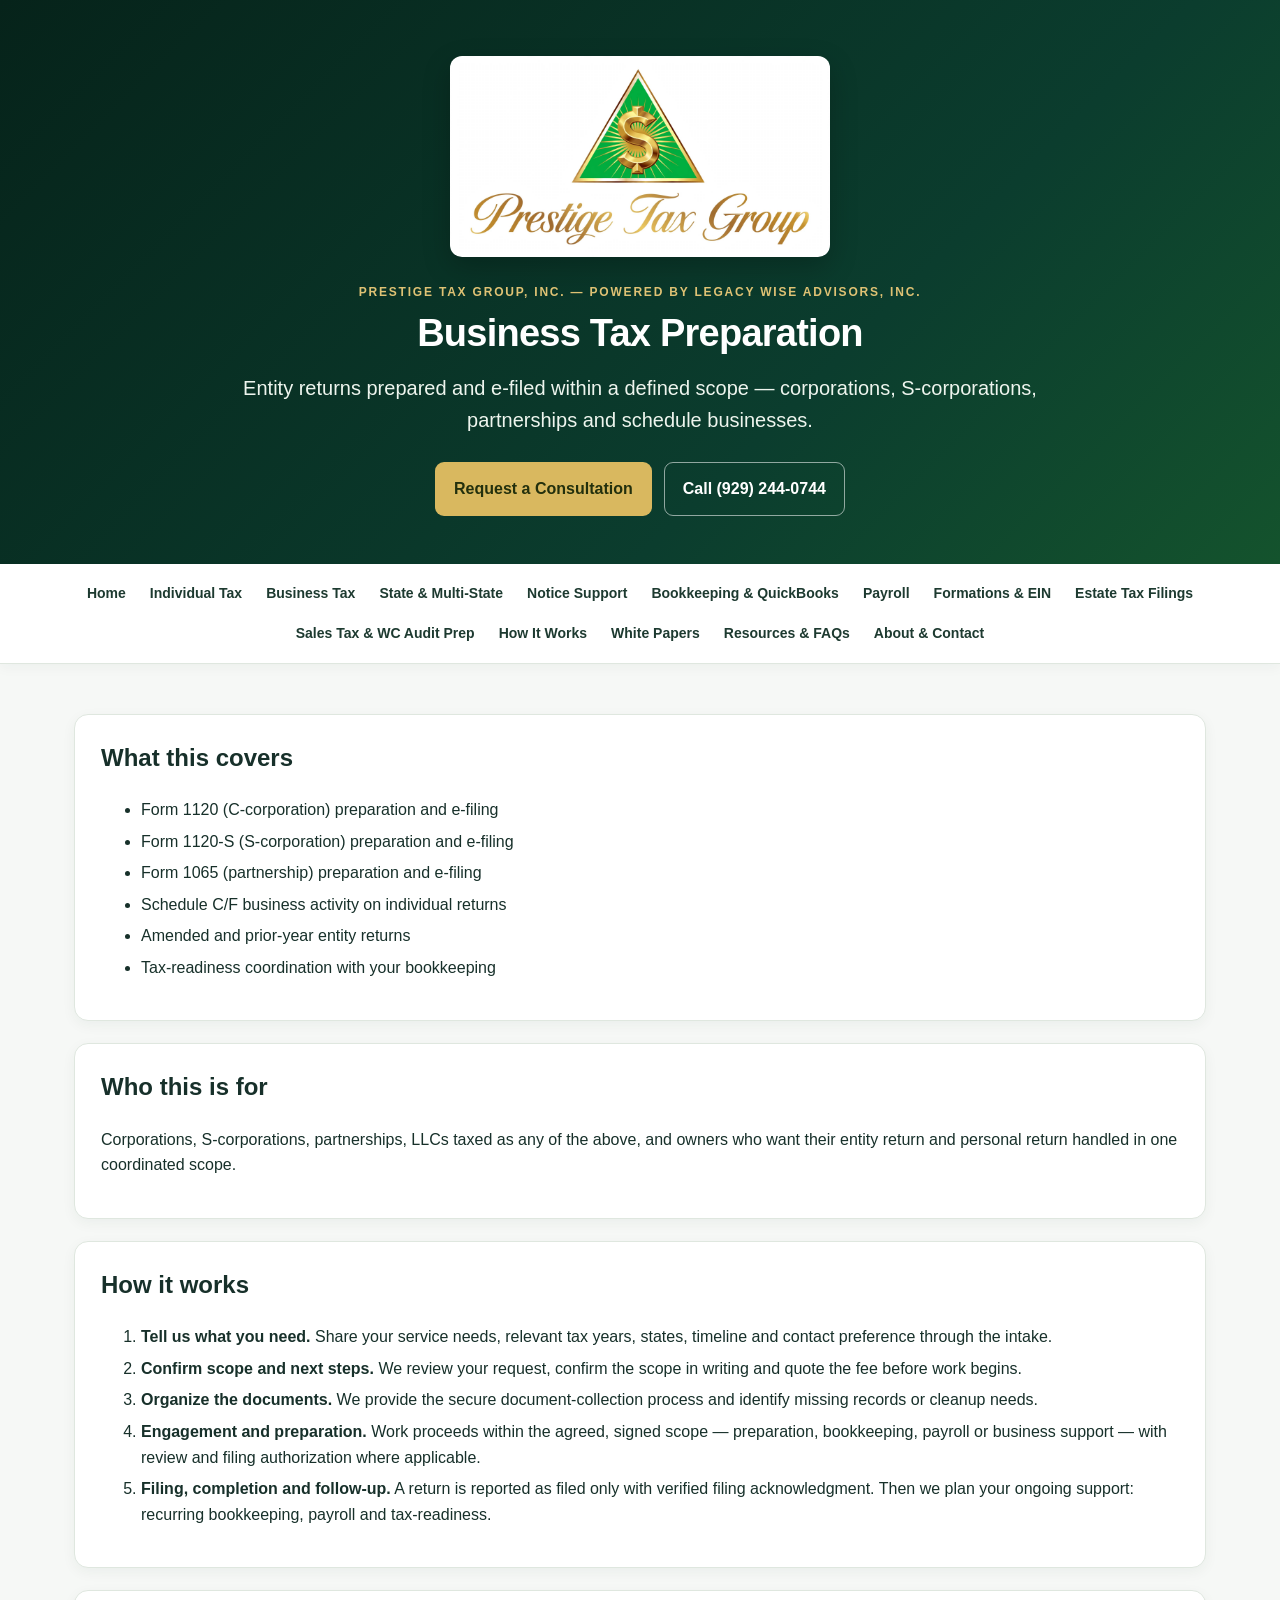
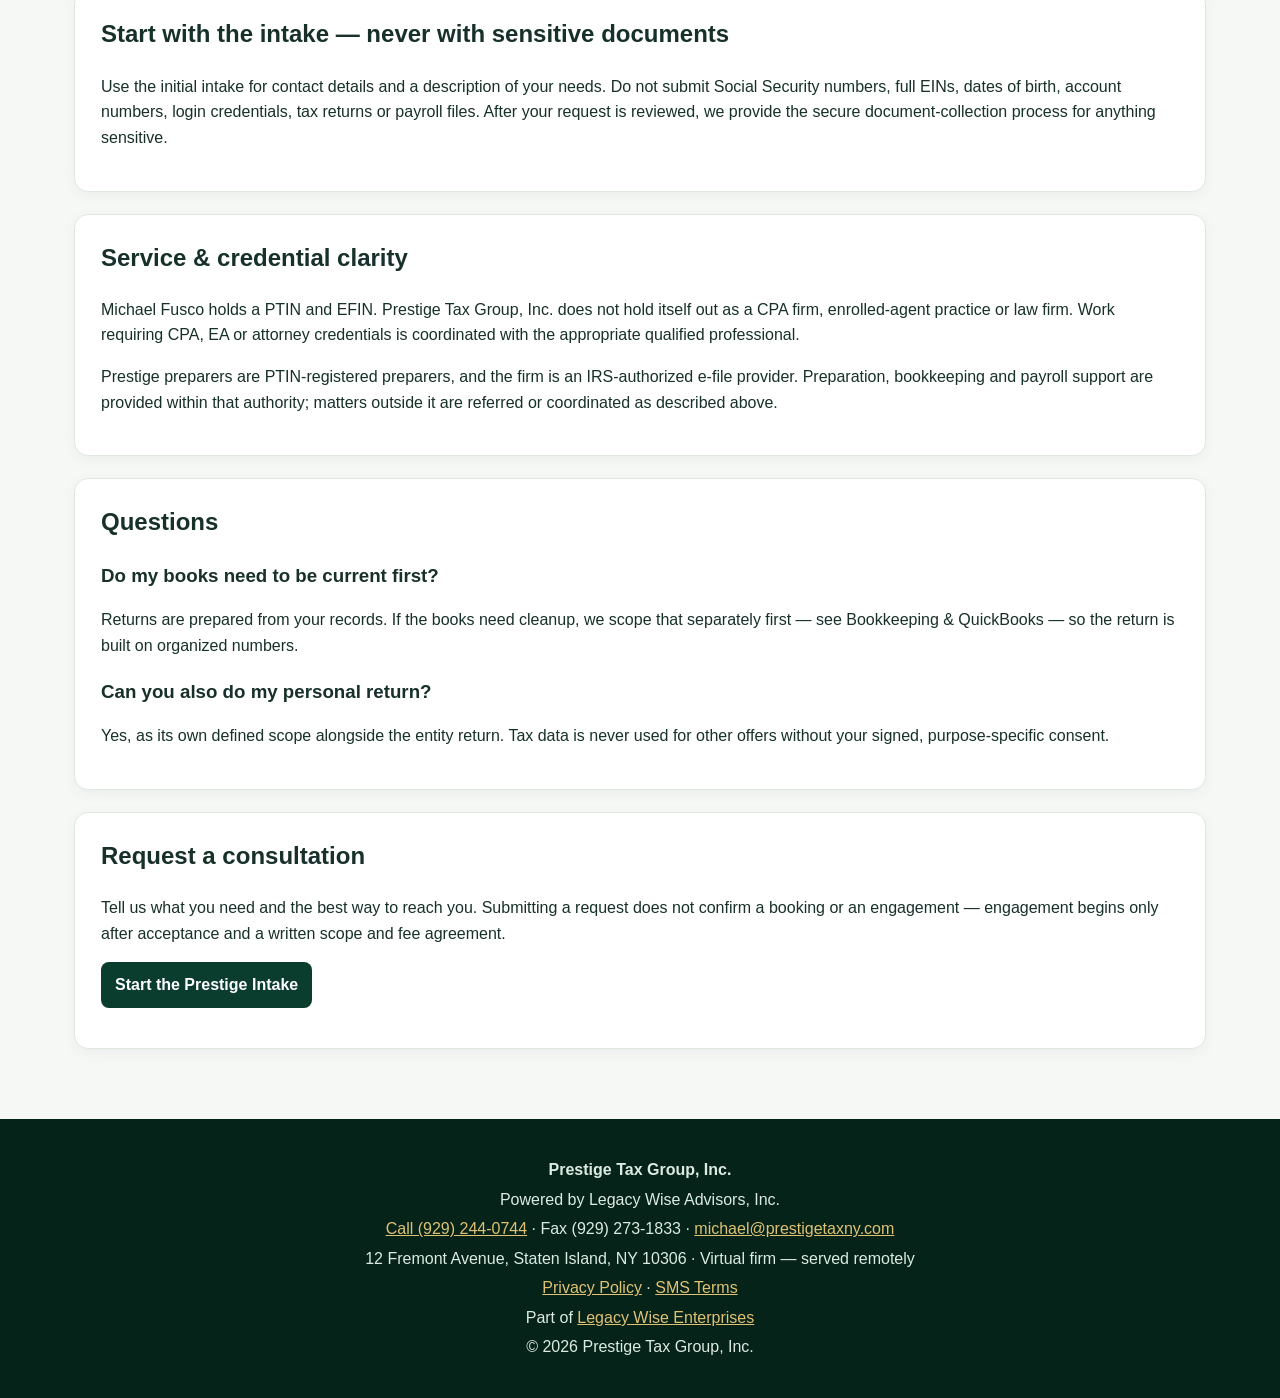
<file: business-tax-preparation.html>
<!doctype html>
<html lang="en">
<head>
<meta charset="utf-8">
<meta name="viewport" content="width=device-width,initial-scale=1">
<title>Business Tax Preparation | Prestige Tax Group, Inc.</title>
<meta name="description" content="Business tax preparation and e-filing: Forms 1120, 1120-S and 1065, plus Schedule C/F businesses. Scope and fee confirmed in writing before work begins.">
<link rel="canonical" href="https://prestigetaxny.com/business-tax-preparation.html">
<meta name="robots" content="index,follow,max-image-preview:large,max-snippet:-1,max-video-preview:-1">
<meta property="og:type" content="website">
<meta property="og:title" content="Business Tax Preparation | Prestige Tax Group, Inc.">
<meta property="og:description" content="Business tax preparation and e-filing: Forms 1120, 1120-S and 1065, plus Schedule C/F businesses. Scope and fee confirmed in writing before work begins.">
<meta property="og:url" content="https://prestigetaxny.com/business-tax-preparation.html">
<meta property="og:image" content="https://prestigetaxny.com/assets/prestige-tax-logo.jpg">
<meta name="twitter:card" content="summary_large_image">
<meta name="twitter:title" content="Business Tax Preparation | Prestige Tax Group, Inc.">
<meta name="twitter:description" content="Business tax preparation and e-filing: Forms 1120, 1120-S and 1065, plus Schedule C/F businesses. Scope and fee confirmed in writing before work begins.">
<meta name="twitter:image" content="https://prestigetaxny.com/assets/prestige-tax-logo.jpg">
<link rel="stylesheet" href="styles.css">
<script type="application/ld+json">{"@context": "https://schema.org", "@type": "Organization", "name": "Prestige Tax Group, Inc.", "url": "https://prestigetaxny.com/", "email": "michael@prestigetaxny.com", "telephone": "+1-929-244-0744", "faxNumber": "+1-929-273-1833", "address": {"@type": "PostalAddress", "streetAddress": "12 Fremont Avenue", "addressLocality": "Staten Island", "addressRegion": "NY", "postalCode": "10306"}, "parentOrganization": {"@type": "Organization", "name": "Legacy Wise Advisors, Inc.", "url": "https://legacywiseenterprises.com/"}}</script>
<script type="application/ld+json">{"@context": "https://schema.org", "@type": "FAQPage", "mainEntity": [{"@type": "Question", "name": "Do my books need to be current first?", "acceptedAnswer": {"@type": "Answer", "text": "Returns are prepared from your records. If the books need cleanup, we scope that separately first \u2014 see Bookkeeping &amp; QuickBooks \u2014 so the return is built on organized numbers."}}, {"@type": "Question", "name": "Can you also do my personal return?", "acceptedAnswer": {"@type": "Answer", "text": "Yes, as its own defined scope alongside the entity return. Tax data is never used for other offers without your signed, purpose-specific consent."}}]}</script>
</head>
<body>
<header class="hero subhero"><div class="wrap">
<img class="company-logo" src="assets/prestige-tax-logo.jpg" alt="Prestige Tax Group, Inc. logo">
<p class="eyebrow">Prestige Tax Group, Inc. — Powered by Legacy Wise Advisors, Inc.</p>
<h1>Business Tax Preparation</h1>
<p class="lead">Entity returns prepared and e-filed within a defined scope — corporations, S-corporations, partnerships and schedule businesses.</p>
<div class="actions"><a class="btn" href="https://tally.so/r/Eq5bRA?utm_source=website&utm_medium=intake-link&source_page=business-tax-preparation">Request a Consultation</a><a class="btn ghost" href="tel:+19292440744">Call (929) 244-0744</a></div>
</div></header>
<nav class="quicknav"><div class="wrap navlinks">
<a href="index.html">Home</a>
<a href="individual-tax-preparation.html">Individual Tax</a>
<a href="business-tax-preparation.html">Business Tax</a>
<a href="state-multi-state-filing.html">State &amp; Multi-State</a>
<a href="irs-state-notice-support.html">Notice Support</a>
<a href="bookkeeping-quickbooks.html">Bookkeeping &amp; QuickBooks</a>
<a href="payroll.html">Payroll</a>
<a href="business-formations-ein.html">Formations &amp; EIN</a>
<a href="estate-tax-filings.html">Estate Tax Filings</a>
<a href="sales-tax-wc-audit.html">Sales Tax &amp; WC Audit Prep</a>
<a href="how-it-works.html">How It Works</a>
<a href="white-papers.html">White Papers</a>
<a href="resources.html">Resources &amp; FAQs</a>
<a href="about-contact.html">About &amp; Contact</a>
</div></nav>
<main class="wrap content-page">
<section class="panel"><h2>What this covers</h2><ul><li>Form 1120 (C-corporation) preparation and e-filing</li><li>Form 1120-S (S-corporation) preparation and e-filing</li><li>Form 1065 (partnership) preparation and e-filing</li><li>Schedule C/F business activity on individual returns</li><li>Amended and prior-year entity returns</li><li>Tax-readiness coordination with your bookkeeping</li></ul></section>
<section class="panel"><h2>Who this is for</h2><p>Corporations, S-corporations, partnerships, LLCs taxed as any of the above, and owners who want their entity return and personal return handled in one coordinated scope.</p></section>

<section class="panel"><h2>How it works</h2><ol>
<li><strong>Tell us what you need.</strong> Share your service needs, relevant tax years, states, timeline and contact preference through the intake.</li>
<li><strong>Confirm scope and next steps.</strong> We review your request, confirm the scope in writing and quote the fee before work begins.</li>
<li><strong>Organize the documents.</strong> We provide the secure document-collection process and identify missing records or cleanup needs.</li>
<li><strong>Engagement and preparation.</strong> Work proceeds within the agreed, signed scope — preparation, bookkeeping, payroll or business support — with review and filing authorization where applicable.</li>
<li><strong>Filing, completion and follow-up.</strong> A return is reported as filed only with verified filing acknowledgment. Then we plan your ongoing support: recurring bookkeeping, payroll and tax-readiness.</li>
</ol></section>
<section class="panel"><h2>Start with the intake — never with sensitive documents</h2>
<p>Use the initial intake for contact details and a description of your needs. Do not submit Social Security numbers, full EINs, dates of birth, account numbers, login credentials, tax returns or payroll files. After your request is reviewed, we provide the secure document-collection process for anything sensitive.</p>
</section>
<section class="panel"><h2>Service &amp; credential clarity</h2>
<p>Michael Fusco holds a PTIN and EFIN. Prestige Tax Group, Inc. does not hold itself out as a CPA firm, enrolled-agent practice or law firm. Work requiring CPA, EA or attorney credentials is coordinated with the appropriate qualified professional.</p>
<p>Prestige preparers are PTIN-registered preparers, and the firm is an IRS-authorized e-file provider. Preparation, bookkeeping and payroll support are provided within that authority; matters outside it are referred or coordinated as described above.</p>
</section>
<section class="panel"><h2>Questions</h2><h3>Do my books need to be current first?</h3><p>Returns are prepared from your records. If the books need cleanup, we scope that separately first — see Bookkeeping &amp; QuickBooks — so the return is built on organized numbers.</p><h3>Can you also do my personal return?</h3><p>Yes, as its own defined scope alongside the entity return. Tax data is never used for other offers without your signed, purpose-specific consent.</p></section>
<section class="panel"><h2>Request a consultation</h2>
<p>Tell us what you need and the best way to reach you. Submitting a request does not confirm a booking or an engagement — engagement begins only after acceptance and a written scope and fee agreement.</p>
<p><a class="form-link" href="https://tally.so/r/Eq5bRA?utm_source=website&utm_medium=intake-link&source_page=business-tax-preparation">Start the Prestige Intake</a></p></section>
</main>
<footer><div class="wrap">
<p><strong>Prestige Tax Group, Inc.</strong></p>
<p>Powered by Legacy Wise Advisors, Inc.</p>
<p><a href="tel:+19292440744">Call (929) 244-0744</a> · Fax (929) 273-1833 · <a href="mailto:michael@prestigetaxny.com">michael@prestigetaxny.com</a></p>
<p>12 Fremont Avenue, Staten Island, NY 10306 · Virtual firm — served remotely</p>
<p><a href="https://legacywiseenterprises.com/privacy.html">Privacy Policy</a> · <a href="https://legacywiseenterprises.com/sms-terms.html">SMS Terms</a></p>
<p>Part of <a href="https://legacywiseenterprises.com">Legacy Wise Enterprises</a></p>
<p>© 2026 Prestige Tax Group, Inc.</p>
</div></footer>
<script type="text/javascript" id="hs-script-loader" async defer src="//js.hs-scripts.com/52083651.js"></script>
</body>
</html>
</file>
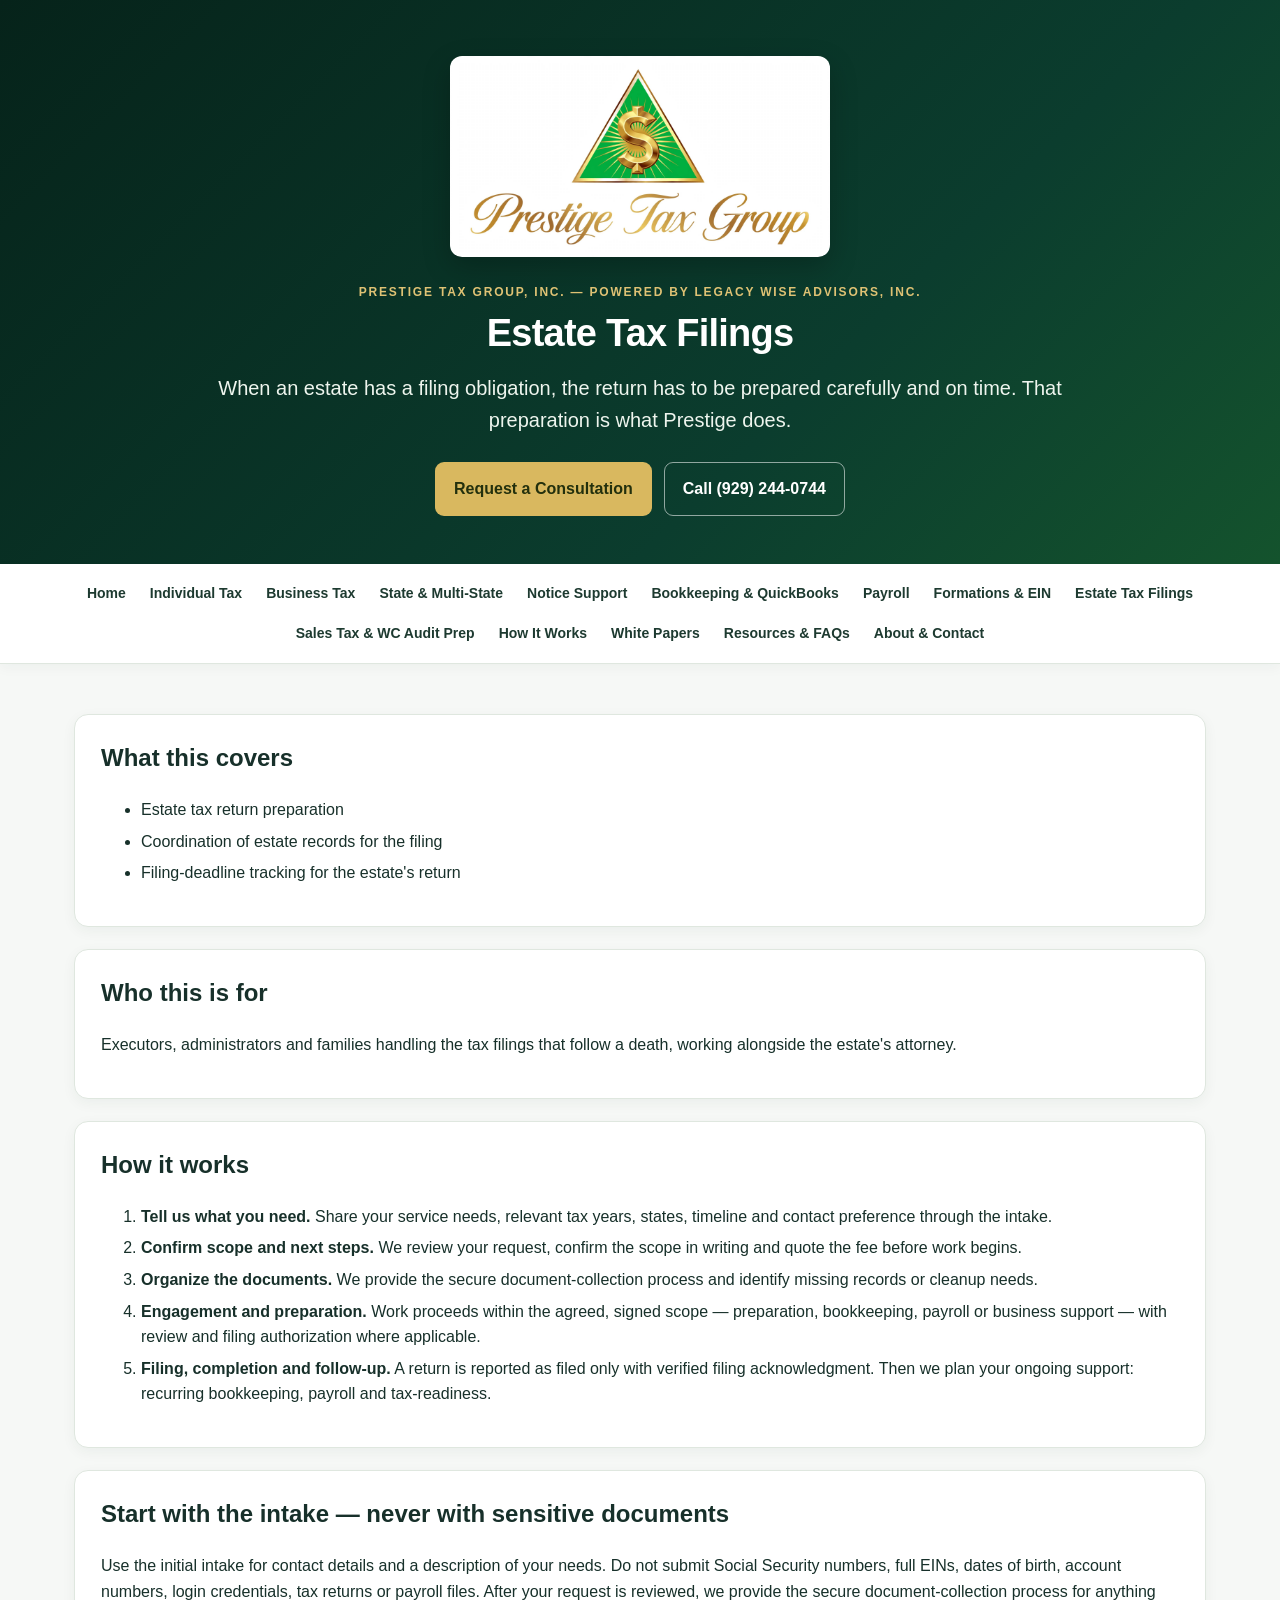
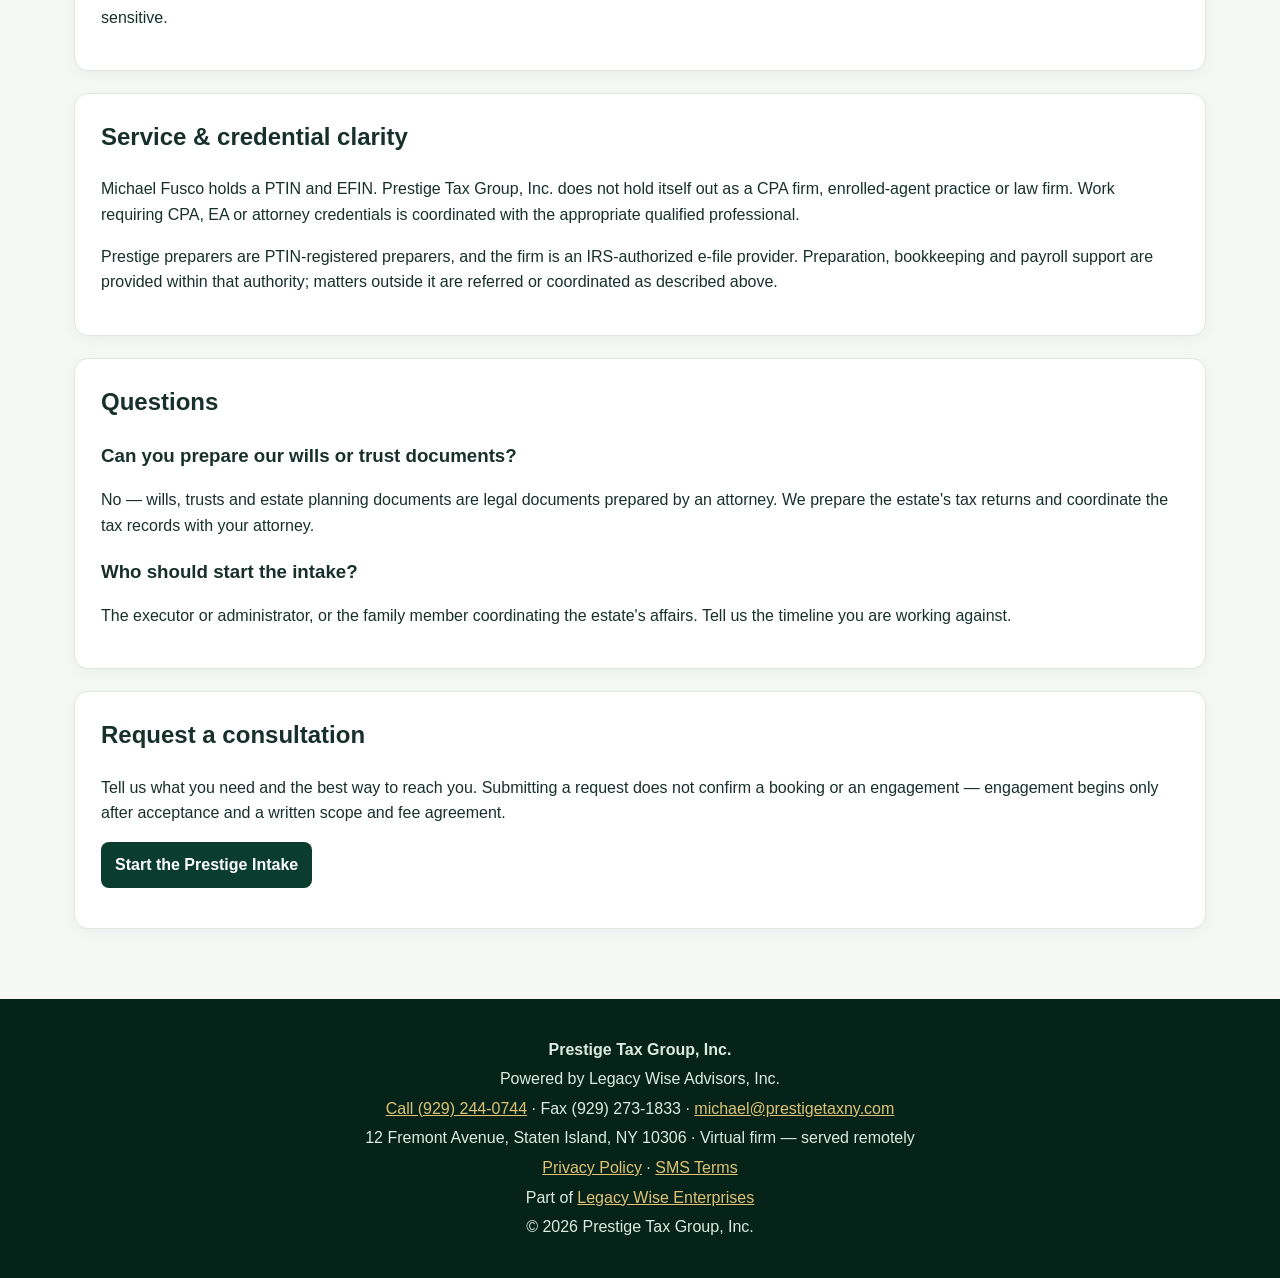
<file: estate-tax-filings.html>
<!doctype html>
<html lang="en">
<head>
<meta charset="utf-8">
<meta name="viewport" content="width=device-width,initial-scale=1">
<title>Estate Tax Filings | Prestige Tax Group, Inc.</title>
<meta name="description" content="Estate tax return preparation. Estate planning documents are attorney work and are coordinated with your attorney or one we coordinate with.">
<link rel="canonical" href="https://prestigetaxny.com/estate-tax-filings.html">
<meta name="robots" content="index,follow,max-image-preview:large,max-snippet:-1,max-video-preview:-1">
<meta property="og:type" content="website">
<meta property="og:title" content="Estate Tax Filings | Prestige Tax Group, Inc.">
<meta property="og:description" content="Estate tax return preparation. Estate planning documents are attorney work and are coordinated with your attorney or one we coordinate with.">
<meta property="og:url" content="https://prestigetaxny.com/estate-tax-filings.html">
<meta property="og:image" content="https://prestigetaxny.com/assets/prestige-tax-logo.jpg">
<meta name="twitter:card" content="summary_large_image">
<meta name="twitter:title" content="Estate Tax Filings | Prestige Tax Group, Inc.">
<meta name="twitter:description" content="Estate tax return preparation. Estate planning documents are attorney work and are coordinated with your attorney or one we coordinate with.">
<meta name="twitter:image" content="https://prestigetaxny.com/assets/prestige-tax-logo.jpg">
<link rel="stylesheet" href="styles.css">
<script type="application/ld+json">{"@context": "https://schema.org", "@type": "Organization", "name": "Prestige Tax Group, Inc.", "url": "https://prestigetaxny.com/", "email": "michael@prestigetaxny.com", "telephone": "+1-929-244-0744", "faxNumber": "+1-929-273-1833", "address": {"@type": "PostalAddress", "streetAddress": "12 Fremont Avenue", "addressLocality": "Staten Island", "addressRegion": "NY", "postalCode": "10306"}, "parentOrganization": {"@type": "Organization", "name": "Legacy Wise Advisors, Inc.", "url": "https://legacywiseenterprises.com/"}}</script>
<script type="application/ld+json">{"@context": "https://schema.org", "@type": "FAQPage", "mainEntity": [{"@type": "Question", "name": "Can you prepare our wills or trust documents?", "acceptedAnswer": {"@type": "Answer", "text": "No \u2014 wills, trusts and estate planning documents are legal documents prepared by an attorney. We prepare the estate's tax returns and coordinate the tax records with your attorney."}}, {"@type": "Question", "name": "Who should start the intake?", "acceptedAnswer": {"@type": "Answer", "text": "The executor or administrator, or the family member coordinating the estate's affairs. Tell us the timeline you are working against."}}]}</script>
</head>
<body>
<header class="hero subhero"><div class="wrap">
<img class="company-logo" src="assets/prestige-tax-logo.jpg" alt="Prestige Tax Group, Inc. logo">
<p class="eyebrow">Prestige Tax Group, Inc. — Powered by Legacy Wise Advisors, Inc.</p>
<h1>Estate Tax Filings</h1>
<p class="lead">When an estate has a filing obligation, the return has to be prepared carefully and on time. That preparation is what Prestige does.</p>
<div class="actions"><a class="btn" href="https://tally.so/r/Eq5bRA?utm_source=website&utm_medium=intake-link&source_page=estate-tax-filings">Request a Consultation</a><a class="btn ghost" href="tel:+19292440744">Call (929) 244-0744</a></div>
</div></header>
<nav class="quicknav"><div class="wrap navlinks">
<a href="index.html">Home</a>
<a href="individual-tax-preparation.html">Individual Tax</a>
<a href="business-tax-preparation.html">Business Tax</a>
<a href="state-multi-state-filing.html">State &amp; Multi-State</a>
<a href="irs-state-notice-support.html">Notice Support</a>
<a href="bookkeeping-quickbooks.html">Bookkeeping &amp; QuickBooks</a>
<a href="payroll.html">Payroll</a>
<a href="business-formations-ein.html">Formations &amp; EIN</a>
<a href="estate-tax-filings.html">Estate Tax Filings</a>
<a href="sales-tax-wc-audit.html">Sales Tax &amp; WC Audit Prep</a>
<a href="how-it-works.html">How It Works</a>
<a href="white-papers.html">White Papers</a>
<a href="resources.html">Resources &amp; FAQs</a>
<a href="about-contact.html">About &amp; Contact</a>
</div></nav>
<main class="wrap content-page">
<section class="panel"><h2>What this covers</h2><ul><li>Estate tax return preparation</li><li>Coordination of estate records for the filing</li><li>Filing-deadline tracking for the estate's return</li></ul></section>
<section class="panel"><h2>Who this is for</h2><p>Executors, administrators and families handling the tax filings that follow a death, working alongside the estate's attorney.</p></section>

<section class="panel"><h2>How it works</h2><ol>
<li><strong>Tell us what you need.</strong> Share your service needs, relevant tax years, states, timeline and contact preference through the intake.</li>
<li><strong>Confirm scope and next steps.</strong> We review your request, confirm the scope in writing and quote the fee before work begins.</li>
<li><strong>Organize the documents.</strong> We provide the secure document-collection process and identify missing records or cleanup needs.</li>
<li><strong>Engagement and preparation.</strong> Work proceeds within the agreed, signed scope — preparation, bookkeeping, payroll or business support — with review and filing authorization where applicable.</li>
<li><strong>Filing, completion and follow-up.</strong> A return is reported as filed only with verified filing acknowledgment. Then we plan your ongoing support: recurring bookkeeping, payroll and tax-readiness.</li>
</ol></section>
<section class="panel"><h2>Start with the intake — never with sensitive documents</h2>
<p>Use the initial intake for contact details and a description of your needs. Do not submit Social Security numbers, full EINs, dates of birth, account numbers, login credentials, tax returns or payroll files. After your request is reviewed, we provide the secure document-collection process for anything sensitive.</p>
</section>
<section class="panel"><h2>Service &amp; credential clarity</h2>
<p>Michael Fusco holds a PTIN and EFIN. Prestige Tax Group, Inc. does not hold itself out as a CPA firm, enrolled-agent practice or law firm. Work requiring CPA, EA or attorney credentials is coordinated with the appropriate qualified professional.</p>
<p>Prestige preparers are PTIN-registered preparers, and the firm is an IRS-authorized e-file provider. Preparation, bookkeeping and payroll support are provided within that authority; matters outside it are referred or coordinated as described above.</p>
</section>
<section class="panel"><h2>Questions</h2><h3>Can you prepare our wills or trust documents?</h3><p>No — wills, trusts and estate planning documents are legal documents prepared by an attorney. We prepare the estate's tax returns and coordinate the tax records with your attorney.</p><h3>Who should start the intake?</h3><p>The executor or administrator, or the family member coordinating the estate's affairs. Tell us the timeline you are working against.</p></section>
<section class="panel"><h2>Request a consultation</h2>
<p>Tell us what you need and the best way to reach you. Submitting a request does not confirm a booking or an engagement — engagement begins only after acceptance and a written scope and fee agreement.</p>
<p><a class="form-link" href="https://tally.so/r/Eq5bRA?utm_source=website&utm_medium=intake-link&source_page=estate-tax-filings">Start the Prestige Intake</a></p></section>
</main>
<footer><div class="wrap">
<p><strong>Prestige Tax Group, Inc.</strong></p>
<p>Powered by Legacy Wise Advisors, Inc.</p>
<p><a href="tel:+19292440744">Call (929) 244-0744</a> · Fax (929) 273-1833 · <a href="mailto:michael@prestigetaxny.com">michael@prestigetaxny.com</a></p>
<p>12 Fremont Avenue, Staten Island, NY 10306 · Virtual firm — served remotely</p>
<p><a href="https://legacywiseenterprises.com/privacy.html">Privacy Policy</a> · <a href="https://legacywiseenterprises.com/sms-terms.html">SMS Terms</a></p>
<p>Part of <a href="https://legacywiseenterprises.com">Legacy Wise Enterprises</a></p>
<p>© 2026 Prestige Tax Group, Inc.</p>
</div></footer>
<script type="text/javascript" id="hs-script-loader" async defer src="//js.hs-scripts.com/52083651.js"></script>
</body>
</html>
</file>
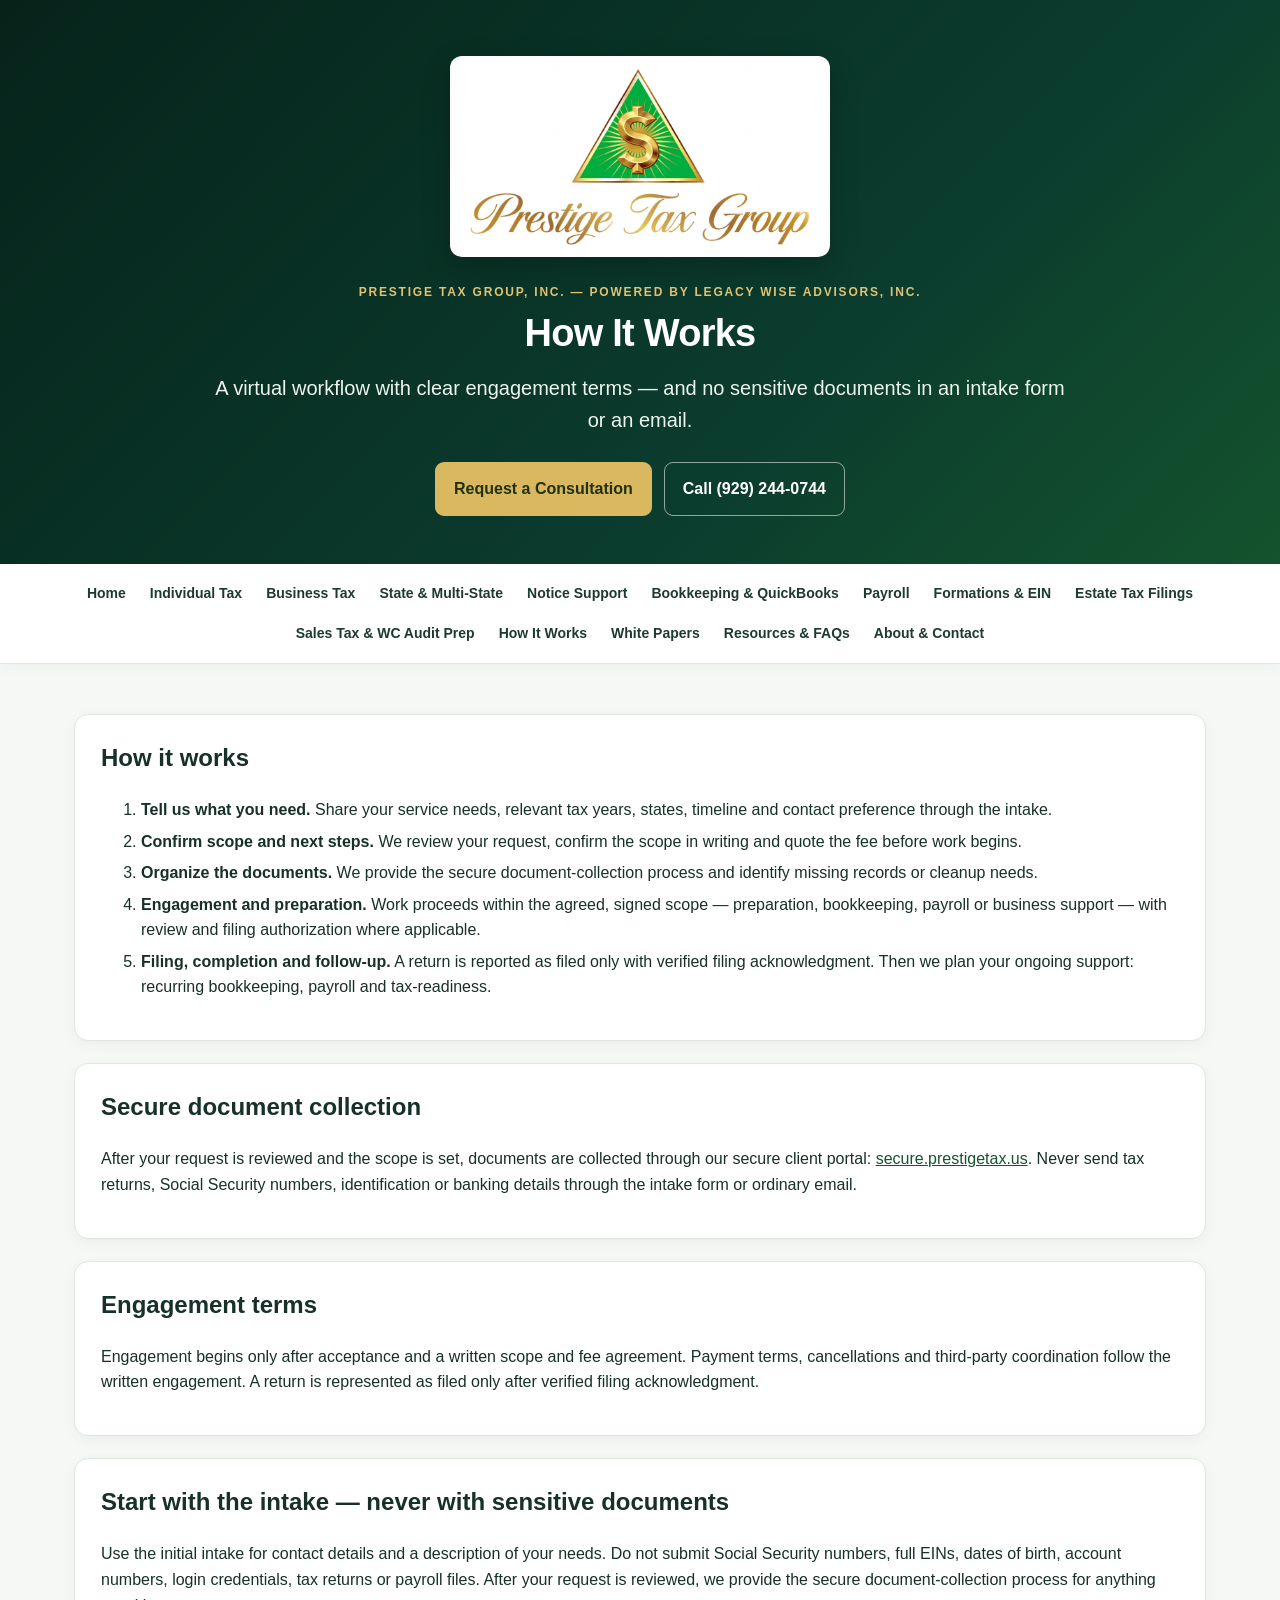
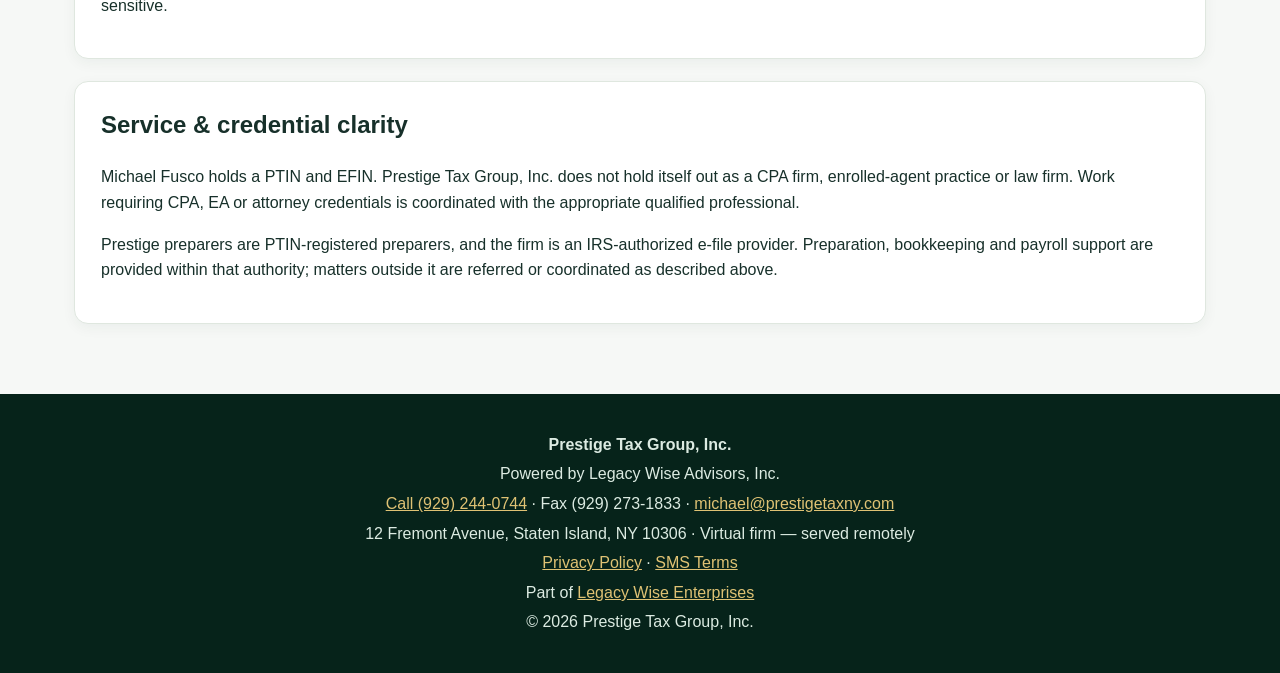
<file: how-it-works.html>
<!doctype html>
<html lang="en">
<head>
<meta charset="utf-8">
<meta name="viewport" content="width=device-width,initial-scale=1">
<title>How It Works | Prestige Tax Group, Inc.</title>
<meta name="description" content="How Prestige works: secure intake, document collection through a secure portal, written scope and fee, signed engagement, preparation, filing and follow-up.">
<link rel="canonical" href="https://prestigetaxny.com/how-it-works.html">
<meta name="robots" content="index,follow,max-image-preview:large,max-snippet:-1,max-video-preview:-1">
<meta property="og:type" content="website">
<meta property="og:title" content="How It Works | Prestige Tax Group, Inc.">
<meta property="og:description" content="How Prestige works: secure intake, document collection through a secure portal, written scope and fee, signed engagement, preparation, filing and follow-up.">
<meta property="og:url" content="https://prestigetaxny.com/how-it-works.html">
<meta property="og:image" content="https://prestigetaxny.com/assets/prestige-tax-logo.jpg">
<meta name="twitter:card" content="summary_large_image">
<meta name="twitter:title" content="How It Works | Prestige Tax Group, Inc.">
<meta name="twitter:description" content="How Prestige works: secure intake, document collection through a secure portal, written scope and fee, signed engagement, preparation, filing and follow-up.">
<meta name="twitter:image" content="https://prestigetaxny.com/assets/prestige-tax-logo.jpg">
<link rel="stylesheet" href="styles.css">
<script type="application/ld+json">{"@context": "https://schema.org", "@type": "Organization", "name": "Prestige Tax Group, Inc.", "url": "https://prestigetaxny.com/", "email": "michael@prestigetaxny.com", "telephone": "+1-929-244-0744", "faxNumber": "+1-929-273-1833", "address": {"@type": "PostalAddress", "streetAddress": "12 Fremont Avenue", "addressLocality": "Staten Island", "addressRegion": "NY", "postalCode": "10306"}, "parentOrganization": {"@type": "Organization", "name": "Legacy Wise Advisors, Inc.", "url": "https://legacywiseenterprises.com/"}}</script>
</head>
<body>
<header class="hero subhero"><div class="wrap">
<img class="company-logo" src="assets/prestige-tax-logo.jpg" alt="Prestige Tax Group, Inc. logo">
<p class="eyebrow">Prestige Tax Group, Inc. — Powered by Legacy Wise Advisors, Inc.</p>
<h1>How It Works</h1>
<p class="lead">A virtual workflow with clear engagement terms — and no sensitive documents in an intake form or an email.</p>
<div class="actions"><a class="btn" href="https://tally.so/r/Eq5bRA?utm_source=website&utm_medium=intake-link&source_page=how-it-works">Request a Consultation</a><a class="btn ghost" href="tel:+19292440744">Call (929) 244-0744</a></div>
</div></header>
<nav class="quicknav"><div class="wrap navlinks">
<a href="index.html">Home</a>
<a href="individual-tax-preparation.html">Individual Tax</a>
<a href="business-tax-preparation.html">Business Tax</a>
<a href="state-multi-state-filing.html">State &amp; Multi-State</a>
<a href="irs-state-notice-support.html">Notice Support</a>
<a href="bookkeeping-quickbooks.html">Bookkeeping &amp; QuickBooks</a>
<a href="payroll.html">Payroll</a>
<a href="business-formations-ein.html">Formations &amp; EIN</a>
<a href="estate-tax-filings.html">Estate Tax Filings</a>
<a href="sales-tax-wc-audit.html">Sales Tax &amp; WC Audit Prep</a>
<a href="how-it-works.html">How It Works</a>
<a href="white-papers.html">White Papers</a>
<a href="resources.html">Resources &amp; FAQs</a>
<a href="about-contact.html">About &amp; Contact</a>
</div></nav>
<main class="wrap content-page">
<section class="panel"><h2>How it works</h2><ol>
<li><strong>Tell us what you need.</strong> Share your service needs, relevant tax years, states, timeline and contact preference through the intake.</li>
<li><strong>Confirm scope and next steps.</strong> We review your request, confirm the scope in writing and quote the fee before work begins.</li>
<li><strong>Organize the documents.</strong> We provide the secure document-collection process and identify missing records or cleanup needs.</li>
<li><strong>Engagement and preparation.</strong> Work proceeds within the agreed, signed scope — preparation, bookkeeping, payroll or business support — with review and filing authorization where applicable.</li>
<li><strong>Filing, completion and follow-up.</strong> A return is reported as filed only with verified filing acknowledgment. Then we plan your ongoing support: recurring bookkeeping, payroll and tax-readiness.</li>
</ol></section>
<section class="panel"><h2>Secure document collection</h2>
<p>After your request is reviewed and the scope is set, documents are collected through our secure client portal: <a href="https://secure.prestigetax.us">secure.prestigetax.us</a>. Never send tax returns, Social Security numbers, identification or banking details through the intake form or ordinary email.</p></section>
<section class="panel"><h2>Engagement terms</h2>
<p>Engagement begins only after acceptance and a written scope and fee agreement. Payment terms, cancellations and third-party coordination follow the written engagement. A return is represented as filed only after verified filing acknowledgment.</p></section>
<section class="panel"><h2>Start with the intake — never with sensitive documents</h2>
<p>Use the initial intake for contact details and a description of your needs. Do not submit Social Security numbers, full EINs, dates of birth, account numbers, login credentials, tax returns or payroll files. After your request is reviewed, we provide the secure document-collection process for anything sensitive.</p>
</section>
<section class="panel"><h2>Service &amp; credential clarity</h2>
<p>Michael Fusco holds a PTIN and EFIN. Prestige Tax Group, Inc. does not hold itself out as a CPA firm, enrolled-agent practice or law firm. Work requiring CPA, EA or attorney credentials is coordinated with the appropriate qualified professional.</p>
<p>Prestige preparers are PTIN-registered preparers, and the firm is an IRS-authorized e-file provider. Preparation, bookkeeping and payroll support are provided within that authority; matters outside it are referred or coordinated as described above.</p>
</section>
</main>
<footer><div class="wrap">
<p><strong>Prestige Tax Group, Inc.</strong></p>
<p>Powered by Legacy Wise Advisors, Inc.</p>
<p><a href="tel:+19292440744">Call (929) 244-0744</a> · Fax (929) 273-1833 · <a href="mailto:michael@prestigetaxny.com">michael@prestigetaxny.com</a></p>
<p>12 Fremont Avenue, Staten Island, NY 10306 · Virtual firm — served remotely</p>
<p><a href="https://legacywiseenterprises.com/privacy.html">Privacy Policy</a> · <a href="https://legacywiseenterprises.com/sms-terms.html">SMS Terms</a></p>
<p>Part of <a href="https://legacywiseenterprises.com">Legacy Wise Enterprises</a></p>
<p>© 2026 Prestige Tax Group, Inc.</p>
</div></footer>
<script type="text/javascript" id="hs-script-loader" async defer src="//js.hs-scripts.com/52083651.js"></script>
</body>
</html>
</file>
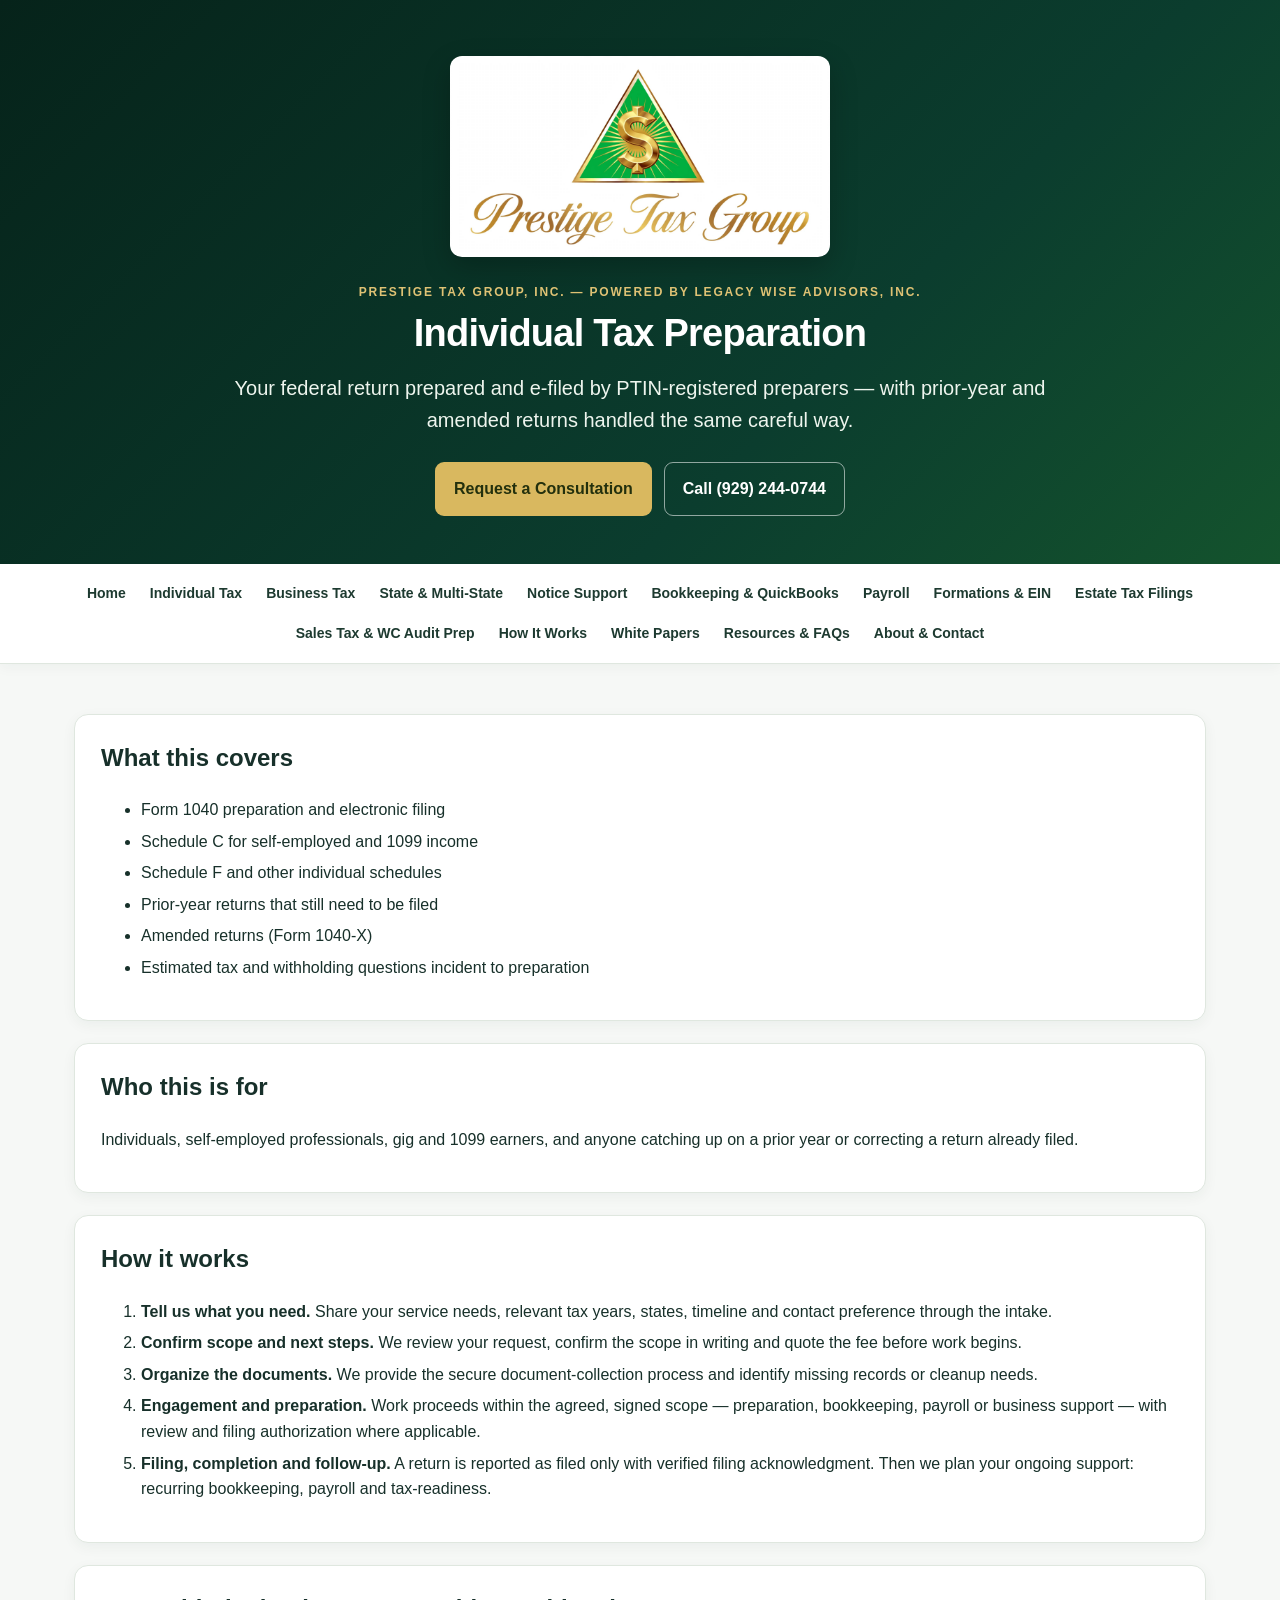
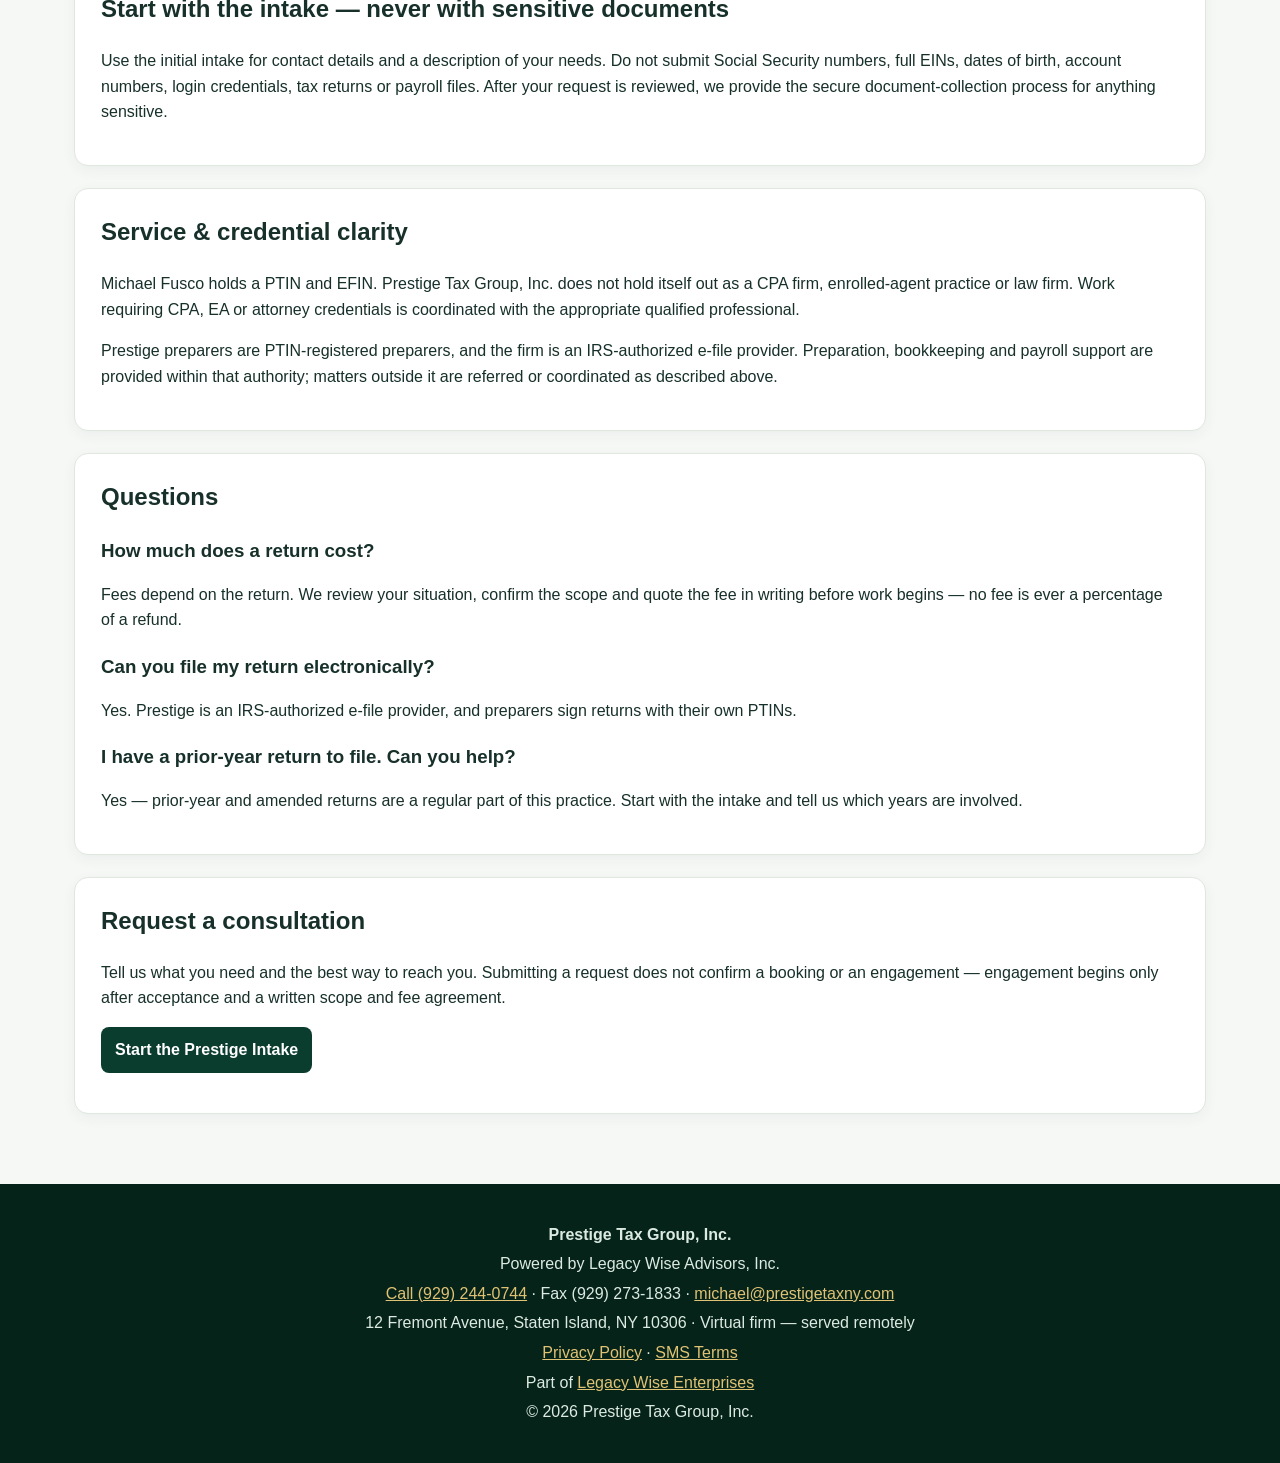
<file: individual-tax-preparation.html>
<!doctype html>
<html lang="en">
<head>
<meta charset="utf-8">
<meta name="viewport" content="width=device-width,initial-scale=1">
<title>Individual Tax Preparation | Prestige Tax Group, Inc.</title>
<meta name="description" content="Individual tax preparation and e-filing: Form 1040, Schedule C/F, self-employed and 1099 income, prior-year and amended returns. Virtual firm, scope and fee confirmed in writing before work begins.">
<link rel="canonical" href="https://prestigetaxny.com/individual-tax-preparation.html">
<meta name="robots" content="index,follow,max-image-preview:large,max-snippet:-1,max-video-preview:-1">
<meta property="og:type" content="website">
<meta property="og:title" content="Individual Tax Preparation | Prestige Tax Group, Inc.">
<meta property="og:description" content="Individual tax preparation and e-filing: Form 1040, Schedule C/F, self-employed and 1099 income, prior-year and amended returns. Virtual firm, scope and fee confirmed in writing before work begins.">
<meta property="og:url" content="https://prestigetaxny.com/individual-tax-preparation.html">
<meta property="og:image" content="https://prestigetaxny.com/assets/prestige-tax-logo.jpg">
<meta name="twitter:card" content="summary_large_image">
<meta name="twitter:title" content="Individual Tax Preparation | Prestige Tax Group, Inc.">
<meta name="twitter:description" content="Individual tax preparation and e-filing: Form 1040, Schedule C/F, self-employed and 1099 income, prior-year and amended returns. Virtual firm, scope and fee confirmed in writing before work begins.">
<meta name="twitter:image" content="https://prestigetaxny.com/assets/prestige-tax-logo.jpg">
<link rel="stylesheet" href="styles.css">
<script type="application/ld+json">{"@context": "https://schema.org", "@type": "Organization", "name": "Prestige Tax Group, Inc.", "url": "https://prestigetaxny.com/", "email": "michael@prestigetaxny.com", "telephone": "+1-929-244-0744", "faxNumber": "+1-929-273-1833", "address": {"@type": "PostalAddress", "streetAddress": "12 Fremont Avenue", "addressLocality": "Staten Island", "addressRegion": "NY", "postalCode": "10306"}, "parentOrganization": {"@type": "Organization", "name": "Legacy Wise Advisors, Inc.", "url": "https://legacywiseenterprises.com/"}}</script>
<script type="application/ld+json">{"@context": "https://schema.org", "@type": "FAQPage", "mainEntity": [{"@type": "Question", "name": "How much does a return cost?", "acceptedAnswer": {"@type": "Answer", "text": "Fees depend on the return. We review your situation, confirm the scope and quote the fee in writing before work begins \u2014 no fee is ever a percentage of a refund."}}, {"@type": "Question", "name": "Can you file my return electronically?", "acceptedAnswer": {"@type": "Answer", "text": "Yes. Prestige is an IRS-authorized e-file provider, and preparers sign returns with their own PTINs."}}, {"@type": "Question", "name": "I have a prior-year return to file. Can you help?", "acceptedAnswer": {"@type": "Answer", "text": "Yes \u2014 prior-year and amended returns are a regular part of this practice. Start with the intake and tell us which years are involved."}}]}</script>
</head>
<body>
<header class="hero subhero"><div class="wrap">
<img class="company-logo" src="assets/prestige-tax-logo.jpg" alt="Prestige Tax Group, Inc. logo">
<p class="eyebrow">Prestige Tax Group, Inc. — Powered by Legacy Wise Advisors, Inc.</p>
<h1>Individual Tax Preparation</h1>
<p class="lead">Your federal return prepared and e-filed by PTIN-registered preparers — with prior-year and amended returns handled the same careful way.</p>
<div class="actions"><a class="btn" href="https://tally.so/r/Eq5bRA?utm_source=website&utm_medium=intake-link&source_page=individual-tax-preparation">Request a Consultation</a><a class="btn ghost" href="tel:+19292440744">Call (929) 244-0744</a></div>
</div></header>
<nav class="quicknav"><div class="wrap navlinks">
<a href="index.html">Home</a>
<a href="individual-tax-preparation.html">Individual Tax</a>
<a href="business-tax-preparation.html">Business Tax</a>
<a href="state-multi-state-filing.html">State &amp; Multi-State</a>
<a href="irs-state-notice-support.html">Notice Support</a>
<a href="bookkeeping-quickbooks.html">Bookkeeping &amp; QuickBooks</a>
<a href="payroll.html">Payroll</a>
<a href="business-formations-ein.html">Formations &amp; EIN</a>
<a href="estate-tax-filings.html">Estate Tax Filings</a>
<a href="sales-tax-wc-audit.html">Sales Tax &amp; WC Audit Prep</a>
<a href="how-it-works.html">How It Works</a>
<a href="white-papers.html">White Papers</a>
<a href="resources.html">Resources &amp; FAQs</a>
<a href="about-contact.html">About &amp; Contact</a>
</div></nav>
<main class="wrap content-page">
<section class="panel"><h2>What this covers</h2><ul><li>Form 1040 preparation and electronic filing</li><li>Schedule C for self-employed and 1099 income</li><li>Schedule F and other individual schedules</li><li>Prior-year returns that still need to be filed</li><li>Amended returns (Form 1040-X)</li><li>Estimated tax and withholding questions incident to preparation</li></ul></section>
<section class="panel"><h2>Who this is for</h2><p>Individuals, self-employed professionals, gig and 1099 earners, and anyone catching up on a prior year or correcting a return already filed.</p></section>

<section class="panel"><h2>How it works</h2><ol>
<li><strong>Tell us what you need.</strong> Share your service needs, relevant tax years, states, timeline and contact preference through the intake.</li>
<li><strong>Confirm scope and next steps.</strong> We review your request, confirm the scope in writing and quote the fee before work begins.</li>
<li><strong>Organize the documents.</strong> We provide the secure document-collection process and identify missing records or cleanup needs.</li>
<li><strong>Engagement and preparation.</strong> Work proceeds within the agreed, signed scope — preparation, bookkeeping, payroll or business support — with review and filing authorization where applicable.</li>
<li><strong>Filing, completion and follow-up.</strong> A return is reported as filed only with verified filing acknowledgment. Then we plan your ongoing support: recurring bookkeeping, payroll and tax-readiness.</li>
</ol></section>
<section class="panel"><h2>Start with the intake — never with sensitive documents</h2>
<p>Use the initial intake for contact details and a description of your needs. Do not submit Social Security numbers, full EINs, dates of birth, account numbers, login credentials, tax returns or payroll files. After your request is reviewed, we provide the secure document-collection process for anything sensitive.</p>
</section>
<section class="panel"><h2>Service &amp; credential clarity</h2>
<p>Michael Fusco holds a PTIN and EFIN. Prestige Tax Group, Inc. does not hold itself out as a CPA firm, enrolled-agent practice or law firm. Work requiring CPA, EA or attorney credentials is coordinated with the appropriate qualified professional.</p>
<p>Prestige preparers are PTIN-registered preparers, and the firm is an IRS-authorized e-file provider. Preparation, bookkeeping and payroll support are provided within that authority; matters outside it are referred or coordinated as described above.</p>
</section>
<section class="panel"><h2>Questions</h2><h3>How much does a return cost?</h3><p>Fees depend on the return. We review your situation, confirm the scope and quote the fee in writing before work begins — no fee is ever a percentage of a refund.</p><h3>Can you file my return electronically?</h3><p>Yes. Prestige is an IRS-authorized e-file provider, and preparers sign returns with their own PTINs.</p><h3>I have a prior-year return to file. Can you help?</h3><p>Yes — prior-year and amended returns are a regular part of this practice. Start with the intake and tell us which years are involved.</p></section>
<section class="panel"><h2>Request a consultation</h2>
<p>Tell us what you need and the best way to reach you. Submitting a request does not confirm a booking or an engagement — engagement begins only after acceptance and a written scope and fee agreement.</p>
<p><a class="form-link" href="https://tally.so/r/Eq5bRA?utm_source=website&utm_medium=intake-link&source_page=individual-tax-preparation">Start the Prestige Intake</a></p></section>
</main>
<footer><div class="wrap">
<p><strong>Prestige Tax Group, Inc.</strong></p>
<p>Powered by Legacy Wise Advisors, Inc.</p>
<p><a href="tel:+19292440744">Call (929) 244-0744</a> · Fax (929) 273-1833 · <a href="mailto:michael@prestigetaxny.com">michael@prestigetaxny.com</a></p>
<p>12 Fremont Avenue, Staten Island, NY 10306 · Virtual firm — served remotely</p>
<p><a href="https://legacywiseenterprises.com/privacy.html">Privacy Policy</a> · <a href="https://legacywiseenterprises.com/sms-terms.html">SMS Terms</a></p>
<p>Part of <a href="https://legacywiseenterprises.com">Legacy Wise Enterprises</a></p>
<p>© 2026 Prestige Tax Group, Inc.</p>
</div></footer>
<script type="text/javascript" id="hs-script-loader" async defer src="//js.hs-scripts.com/52083651.js"></script>
</body>
</html>
</file>
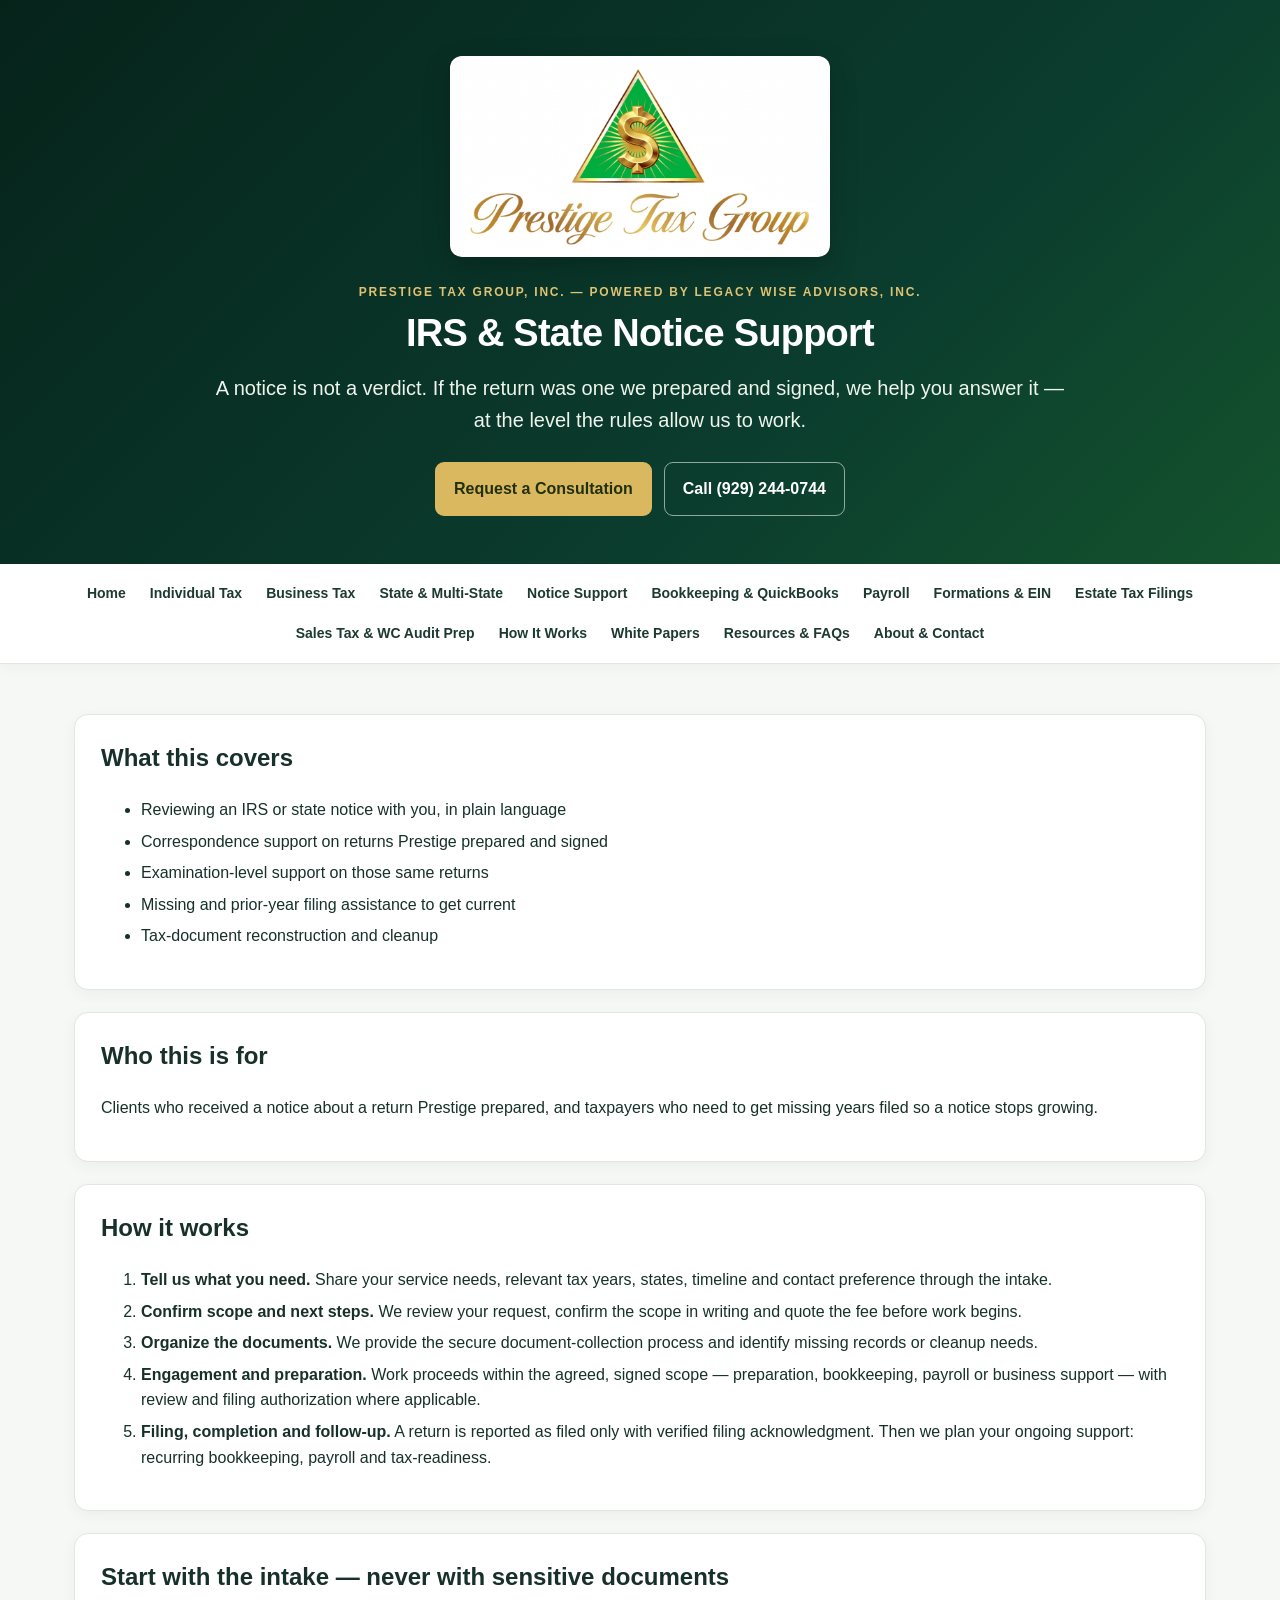
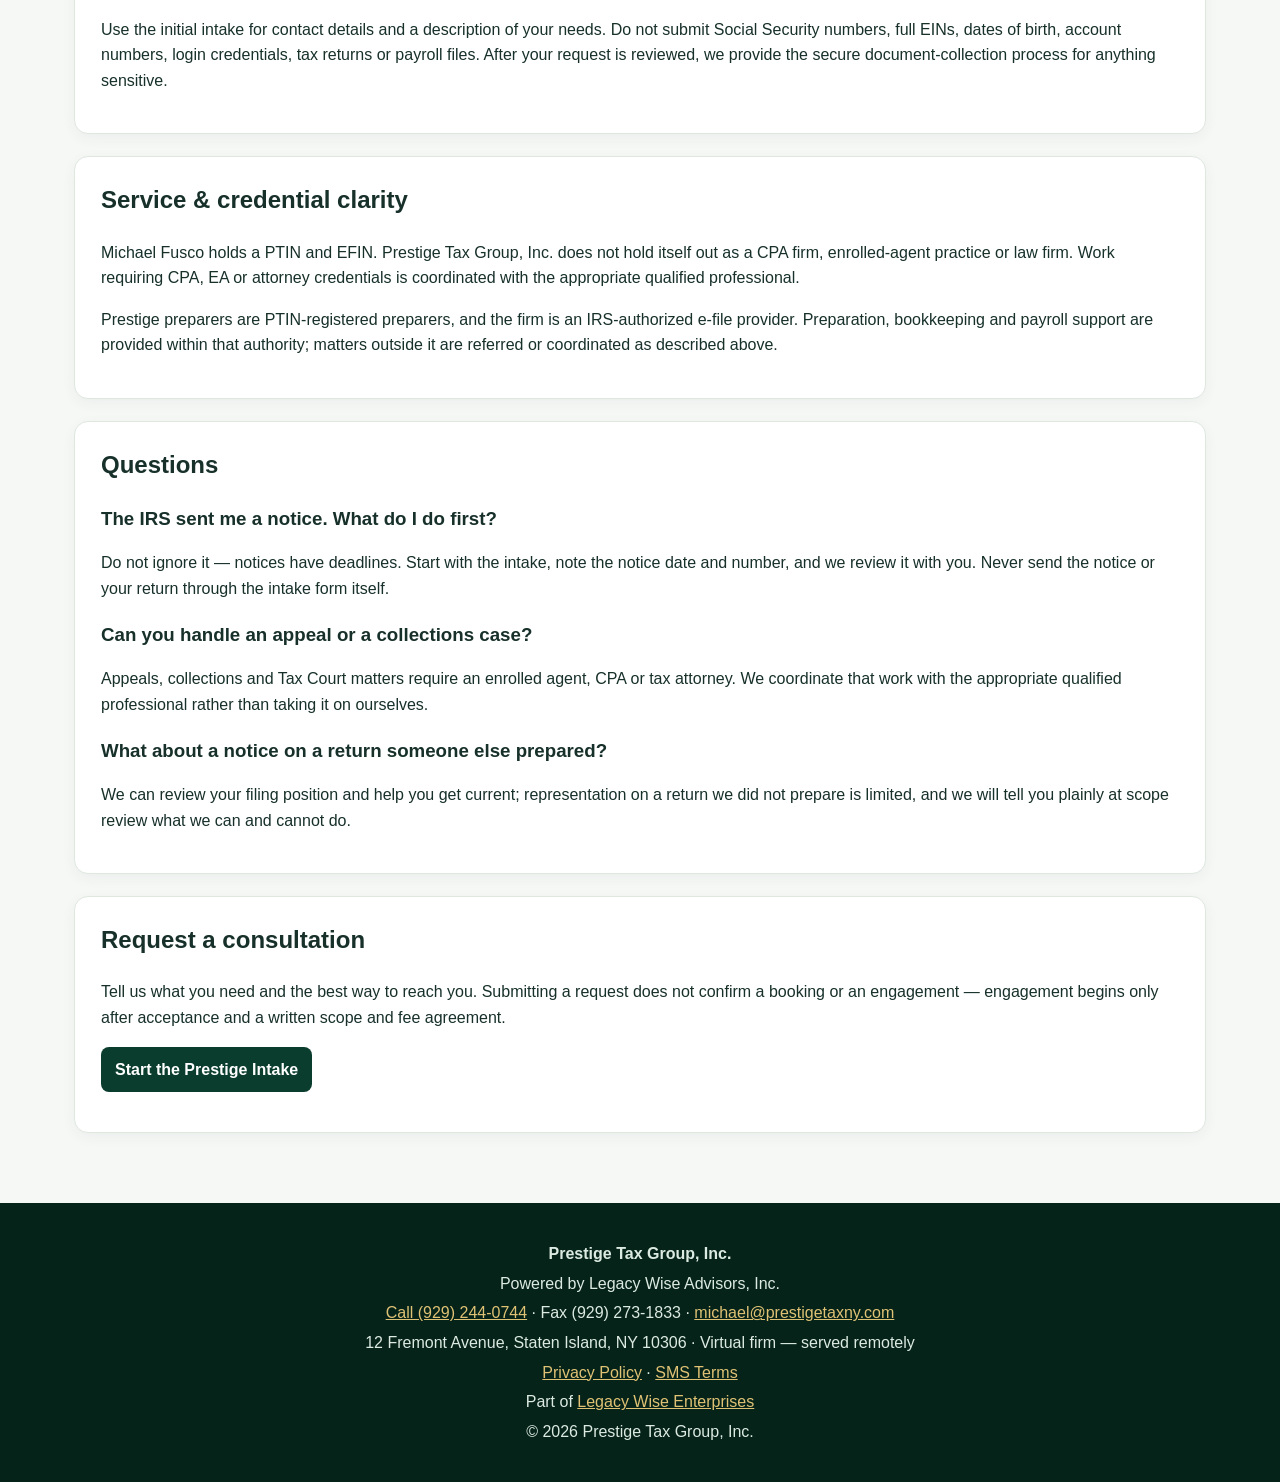
<file: irs-state-notice-support.html>
<!doctype html>
<html lang="en">
<head>
<meta charset="utf-8">
<meta name="viewport" content="width=device-width,initial-scale=1">
<title>IRS &amp; State Notice Support | Prestige Tax Group, Inc.</title>
<meta name="description" content="Help with IRS and state tax notices on returns Prestige prepared and signed — correspondence and examination-level support. Appeals and collections matters are coordinated with a qualified professional.">
<link rel="canonical" href="https://prestigetaxny.com/irs-state-notice-support.html">
<meta name="robots" content="index,follow,max-image-preview:large,max-snippet:-1,max-video-preview:-1">
<meta property="og:type" content="website">
<meta property="og:title" content="IRS &amp; State Notice Support | Prestige Tax Group, Inc.">
<meta property="og:description" content="Help with IRS and state tax notices on returns Prestige prepared and signed — correspondence and examination-level support. Appeals and collections matters are coordinated with a qualified professional.">
<meta property="og:url" content="https://prestigetaxny.com/irs-state-notice-support.html">
<meta property="og:image" content="https://prestigetaxny.com/assets/prestige-tax-logo.jpg">
<meta name="twitter:card" content="summary_large_image">
<meta name="twitter:title" content="IRS &amp; State Notice Support | Prestige Tax Group, Inc.">
<meta name="twitter:description" content="Help with IRS and state tax notices on returns Prestige prepared and signed — correspondence and examination-level support. Appeals and collections matters are coordinated with a qualified professional.">
<meta name="twitter:image" content="https://prestigetaxny.com/assets/prestige-tax-logo.jpg">
<link rel="stylesheet" href="styles.css">
<script type="application/ld+json">{"@context": "https://schema.org", "@type": "Organization", "name": "Prestige Tax Group, Inc.", "url": "https://prestigetaxny.com/", "email": "michael@prestigetaxny.com", "telephone": "+1-929-244-0744", "faxNumber": "+1-929-273-1833", "address": {"@type": "PostalAddress", "streetAddress": "12 Fremont Avenue", "addressLocality": "Staten Island", "addressRegion": "NY", "postalCode": "10306"}, "parentOrganization": {"@type": "Organization", "name": "Legacy Wise Advisors, Inc.", "url": "https://legacywiseenterprises.com/"}}</script>
<script type="application/ld+json">{"@context": "https://schema.org", "@type": "FAQPage", "mainEntity": [{"@type": "Question", "name": "The IRS sent me a notice. What do I do first?", "acceptedAnswer": {"@type": "Answer", "text": "Do not ignore it \u2014 notices have deadlines. Start with the intake, note the notice date and number, and we review it with you. Never send the notice or your return through the intake form itself."}}, {"@type": "Question", "name": "Can you handle an appeal or a collections case?", "acceptedAnswer": {"@type": "Answer", "text": "Appeals, collections and Tax Court matters require an enrolled agent, CPA or tax attorney. We coordinate that work with the appropriate qualified professional rather than taking it on ourselves."}}, {"@type": "Question", "name": "What about a notice on a return someone else prepared?", "acceptedAnswer": {"@type": "Answer", "text": "We can review your filing position and help you get current; representation on a return we did not prepare is limited, and we will tell you plainly at scope review what we can and cannot do."}}]}</script>
</head>
<body>
<header class="hero subhero"><div class="wrap">
<img class="company-logo" src="assets/prestige-tax-logo.jpg" alt="Prestige Tax Group, Inc. logo">
<p class="eyebrow">Prestige Tax Group, Inc. — Powered by Legacy Wise Advisors, Inc.</p>
<h1>IRS &amp; State Notice Support</h1>
<p class="lead">A notice is not a verdict. If the return was one we prepared and signed, we help you answer it — at the level the rules allow us to work.</p>
<div class="actions"><a class="btn" href="https://tally.so/r/Eq5bRA?utm_source=website&utm_medium=intake-link&source_page=irs-state-notice-support">Request a Consultation</a><a class="btn ghost" href="tel:+19292440744">Call (929) 244-0744</a></div>
</div></header>
<nav class="quicknav"><div class="wrap navlinks">
<a href="index.html">Home</a>
<a href="individual-tax-preparation.html">Individual Tax</a>
<a href="business-tax-preparation.html">Business Tax</a>
<a href="state-multi-state-filing.html">State &amp; Multi-State</a>
<a href="irs-state-notice-support.html">Notice Support</a>
<a href="bookkeeping-quickbooks.html">Bookkeeping &amp; QuickBooks</a>
<a href="payroll.html">Payroll</a>
<a href="business-formations-ein.html">Formations &amp; EIN</a>
<a href="estate-tax-filings.html">Estate Tax Filings</a>
<a href="sales-tax-wc-audit.html">Sales Tax &amp; WC Audit Prep</a>
<a href="how-it-works.html">How It Works</a>
<a href="white-papers.html">White Papers</a>
<a href="resources.html">Resources &amp; FAQs</a>
<a href="about-contact.html">About &amp; Contact</a>
</div></nav>
<main class="wrap content-page">
<section class="panel"><h2>What this covers</h2><ul><li>Reviewing an IRS or state notice with you, in plain language</li><li>Correspondence support on returns Prestige prepared and signed</li><li>Examination-level support on those same returns</li><li>Missing and prior-year filing assistance to get current</li><li>Tax-document reconstruction and cleanup</li></ul></section>
<section class="panel"><h2>Who this is for</h2><p>Clients who received a notice about a return Prestige prepared, and taxpayers who need to get missing years filed so a notice stops growing.</p></section>

<section class="panel"><h2>How it works</h2><ol>
<li><strong>Tell us what you need.</strong> Share your service needs, relevant tax years, states, timeline and contact preference through the intake.</li>
<li><strong>Confirm scope and next steps.</strong> We review your request, confirm the scope in writing and quote the fee before work begins.</li>
<li><strong>Organize the documents.</strong> We provide the secure document-collection process and identify missing records or cleanup needs.</li>
<li><strong>Engagement and preparation.</strong> Work proceeds within the agreed, signed scope — preparation, bookkeeping, payroll or business support — with review and filing authorization where applicable.</li>
<li><strong>Filing, completion and follow-up.</strong> A return is reported as filed only with verified filing acknowledgment. Then we plan your ongoing support: recurring bookkeeping, payroll and tax-readiness.</li>
</ol></section>
<section class="panel"><h2>Start with the intake — never with sensitive documents</h2>
<p>Use the initial intake for contact details and a description of your needs. Do not submit Social Security numbers, full EINs, dates of birth, account numbers, login credentials, tax returns or payroll files. After your request is reviewed, we provide the secure document-collection process for anything sensitive.</p>
</section>
<section class="panel"><h2>Service &amp; credential clarity</h2>
<p>Michael Fusco holds a PTIN and EFIN. Prestige Tax Group, Inc. does not hold itself out as a CPA firm, enrolled-agent practice or law firm. Work requiring CPA, EA or attorney credentials is coordinated with the appropriate qualified professional.</p>
<p>Prestige preparers are PTIN-registered preparers, and the firm is an IRS-authorized e-file provider. Preparation, bookkeeping and payroll support are provided within that authority; matters outside it are referred or coordinated as described above.</p>
</section>
<section class="panel"><h2>Questions</h2><h3>The IRS sent me a notice. What do I do first?</h3><p>Do not ignore it — notices have deadlines. Start with the intake, note the notice date and number, and we review it with you. Never send the notice or your return through the intake form itself.</p><h3>Can you handle an appeal or a collections case?</h3><p>Appeals, collections and Tax Court matters require an enrolled agent, CPA or tax attorney. We coordinate that work with the appropriate qualified professional rather than taking it on ourselves.</p><h3>What about a notice on a return someone else prepared?</h3><p>We can review your filing position and help you get current; representation on a return we did not prepare is limited, and we will tell you plainly at scope review what we can and cannot do.</p></section>
<section class="panel"><h2>Request a consultation</h2>
<p>Tell us what you need and the best way to reach you. Submitting a request does not confirm a booking or an engagement — engagement begins only after acceptance and a written scope and fee agreement.</p>
<p><a class="form-link" href="https://tally.so/r/Eq5bRA?utm_source=website&utm_medium=intake-link&source_page=irs-state-notice-support">Start the Prestige Intake</a></p></section>
</main>
<footer><div class="wrap">
<p><strong>Prestige Tax Group, Inc.</strong></p>
<p>Powered by Legacy Wise Advisors, Inc.</p>
<p><a href="tel:+19292440744">Call (929) 244-0744</a> · Fax (929) 273-1833 · <a href="mailto:michael@prestigetaxny.com">michael@prestigetaxny.com</a></p>
<p>12 Fremont Avenue, Staten Island, NY 10306 · Virtual firm — served remotely</p>
<p><a href="https://legacywiseenterprises.com/privacy.html">Privacy Policy</a> · <a href="https://legacywiseenterprises.com/sms-terms.html">SMS Terms</a></p>
<p>Part of <a href="https://legacywiseenterprises.com">Legacy Wise Enterprises</a></p>
<p>© 2026 Prestige Tax Group, Inc.</p>
</div></footer>
<script type="text/javascript" id="hs-script-loader" async defer src="//js.hs-scripts.com/52083651.js"></script>
</body>
</html>
</file>
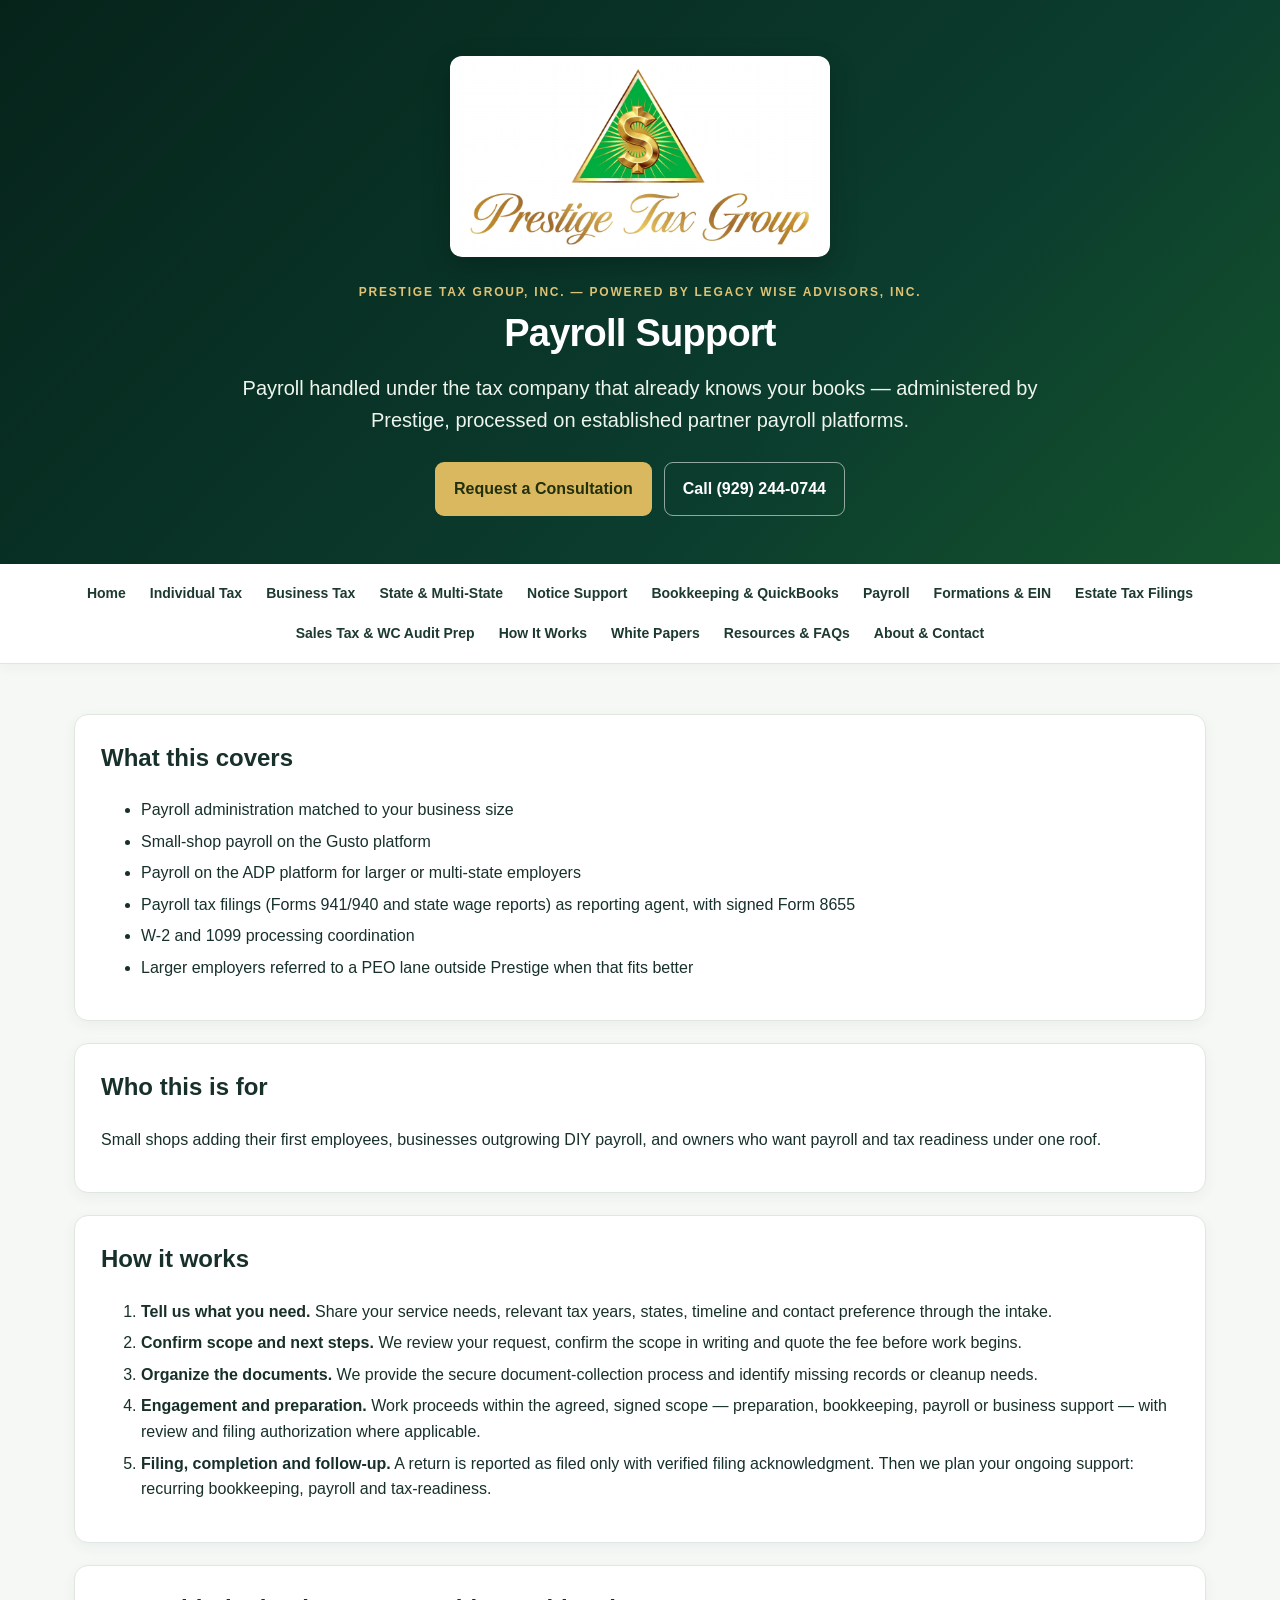
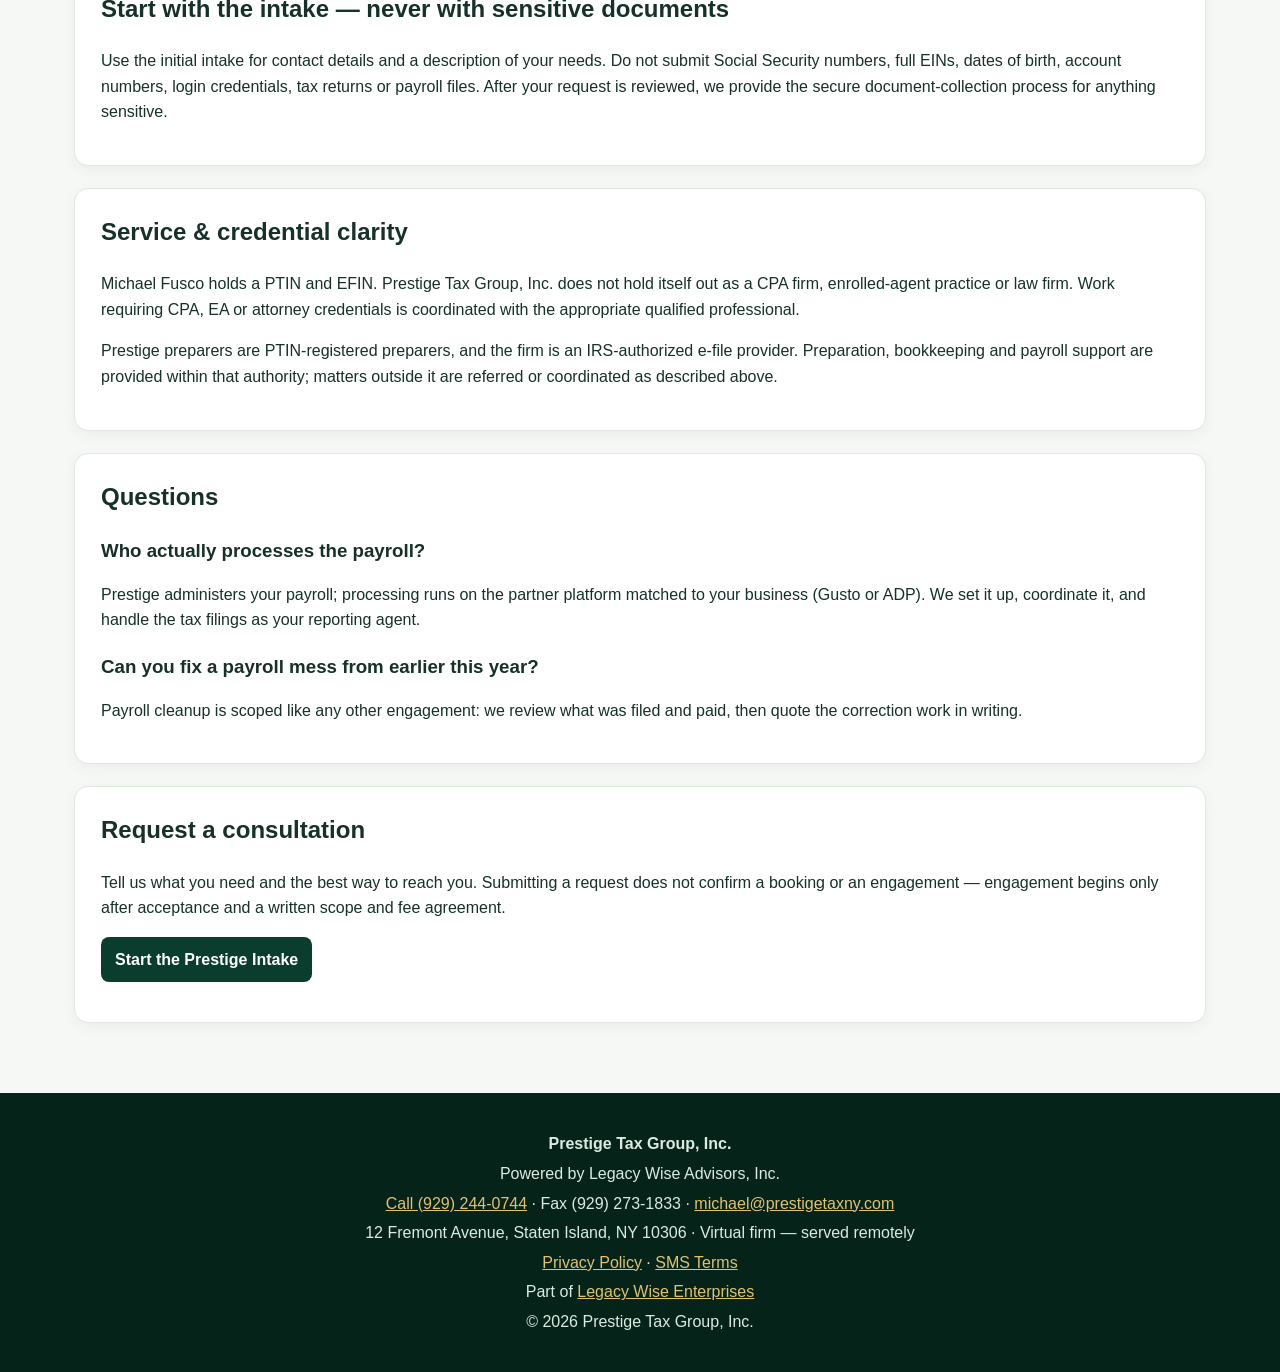
<file: payroll.html>
<!doctype html>
<html lang="en">
<head>
<meta charset="utf-8">
<meta name="viewport" content="width=device-width,initial-scale=1">
<title>Payroll Support | Prestige Tax Group, Inc.</title>
<meta name="description" content="Payroll administration on established partner platforms, with payroll tax filings as reporting agent. Matched to the size of your business.">
<link rel="canonical" href="https://prestigetaxny.com/payroll.html">
<meta name="robots" content="index,follow,max-image-preview:large,max-snippet:-1,max-video-preview:-1">
<meta property="og:type" content="website">
<meta property="og:title" content="Payroll Support | Prestige Tax Group, Inc.">
<meta property="og:description" content="Payroll administration on established partner platforms, with payroll tax filings as reporting agent. Matched to the size of your business.">
<meta property="og:url" content="https://prestigetaxny.com/payroll.html">
<meta property="og:image" content="https://prestigetaxny.com/assets/prestige-tax-logo.jpg">
<meta name="twitter:card" content="summary_large_image">
<meta name="twitter:title" content="Payroll Support | Prestige Tax Group, Inc.">
<meta name="twitter:description" content="Payroll administration on established partner platforms, with payroll tax filings as reporting agent. Matched to the size of your business.">
<meta name="twitter:image" content="https://prestigetaxny.com/assets/prestige-tax-logo.jpg">
<link rel="stylesheet" href="styles.css">
<script type="application/ld+json">{"@context": "https://schema.org", "@type": "Organization", "name": "Prestige Tax Group, Inc.", "url": "https://prestigetaxny.com/", "email": "michael@prestigetaxny.com", "telephone": "+1-929-244-0744", "faxNumber": "+1-929-273-1833", "address": {"@type": "PostalAddress", "streetAddress": "12 Fremont Avenue", "addressLocality": "Staten Island", "addressRegion": "NY", "postalCode": "10306"}, "parentOrganization": {"@type": "Organization", "name": "Legacy Wise Advisors, Inc.", "url": "https://legacywiseenterprises.com/"}}</script>
<script type="application/ld+json">{"@context": "https://schema.org", "@type": "FAQPage", "mainEntity": [{"@type": "Question", "name": "Who actually processes the payroll?", "acceptedAnswer": {"@type": "Answer", "text": "Prestige administers your payroll; processing runs on the partner platform matched to your business (Gusto or ADP). We set it up, coordinate it, and handle the tax filings as your reporting agent."}}, {"@type": "Question", "name": "Can you fix a payroll mess from earlier this year?", "acceptedAnswer": {"@type": "Answer", "text": "Payroll cleanup is scoped like any other engagement: we review what was filed and paid, then quote the correction work in writing."}}]}</script>
</head>
<body>
<header class="hero subhero"><div class="wrap">
<img class="company-logo" src="assets/prestige-tax-logo.jpg" alt="Prestige Tax Group, Inc. logo">
<p class="eyebrow">Prestige Tax Group, Inc. — Powered by Legacy Wise Advisors, Inc.</p>
<h1>Payroll Support</h1>
<p class="lead">Payroll handled under the tax company that already knows your books — administered by Prestige, processed on established partner payroll platforms.</p>
<div class="actions"><a class="btn" href="https://tally.so/r/Eq5bRA?utm_source=website&utm_medium=intake-link&source_page=payroll">Request a Consultation</a><a class="btn ghost" href="tel:+19292440744">Call (929) 244-0744</a></div>
</div></header>
<nav class="quicknav"><div class="wrap navlinks">
<a href="index.html">Home</a>
<a href="individual-tax-preparation.html">Individual Tax</a>
<a href="business-tax-preparation.html">Business Tax</a>
<a href="state-multi-state-filing.html">State &amp; Multi-State</a>
<a href="irs-state-notice-support.html">Notice Support</a>
<a href="bookkeeping-quickbooks.html">Bookkeeping &amp; QuickBooks</a>
<a href="payroll.html">Payroll</a>
<a href="business-formations-ein.html">Formations &amp; EIN</a>
<a href="estate-tax-filings.html">Estate Tax Filings</a>
<a href="sales-tax-wc-audit.html">Sales Tax &amp; WC Audit Prep</a>
<a href="how-it-works.html">How It Works</a>
<a href="white-papers.html">White Papers</a>
<a href="resources.html">Resources &amp; FAQs</a>
<a href="about-contact.html">About &amp; Contact</a>
</div></nav>
<main class="wrap content-page">
<section class="panel"><h2>What this covers</h2><ul><li>Payroll administration matched to your business size</li><li>Small-shop payroll on the Gusto platform</li><li>Payroll on the ADP platform for larger or multi-state employers</li><li>Payroll tax filings (Forms 941/940 and state wage reports) as reporting agent, with signed Form 8655</li><li>W-2 and 1099 processing coordination</li><li>Larger employers referred to a PEO lane outside Prestige when that fits better</li></ul></section>
<section class="panel"><h2>Who this is for</h2><p>Small shops adding their first employees, businesses outgrowing DIY payroll, and owners who want payroll and tax readiness under one roof.</p></section>

<section class="panel"><h2>How it works</h2><ol>
<li><strong>Tell us what you need.</strong> Share your service needs, relevant tax years, states, timeline and contact preference through the intake.</li>
<li><strong>Confirm scope and next steps.</strong> We review your request, confirm the scope in writing and quote the fee before work begins.</li>
<li><strong>Organize the documents.</strong> We provide the secure document-collection process and identify missing records or cleanup needs.</li>
<li><strong>Engagement and preparation.</strong> Work proceeds within the agreed, signed scope — preparation, bookkeeping, payroll or business support — with review and filing authorization where applicable.</li>
<li><strong>Filing, completion and follow-up.</strong> A return is reported as filed only with verified filing acknowledgment. Then we plan your ongoing support: recurring bookkeeping, payroll and tax-readiness.</li>
</ol></section>
<section class="panel"><h2>Start with the intake — never with sensitive documents</h2>
<p>Use the initial intake for contact details and a description of your needs. Do not submit Social Security numbers, full EINs, dates of birth, account numbers, login credentials, tax returns or payroll files. After your request is reviewed, we provide the secure document-collection process for anything sensitive.</p>
</section>
<section class="panel"><h2>Service &amp; credential clarity</h2>
<p>Michael Fusco holds a PTIN and EFIN. Prestige Tax Group, Inc. does not hold itself out as a CPA firm, enrolled-agent practice or law firm. Work requiring CPA, EA or attorney credentials is coordinated with the appropriate qualified professional.</p>
<p>Prestige preparers are PTIN-registered preparers, and the firm is an IRS-authorized e-file provider. Preparation, bookkeeping and payroll support are provided within that authority; matters outside it are referred or coordinated as described above.</p>
</section>
<section class="panel"><h2>Questions</h2><h3>Who actually processes the payroll?</h3><p>Prestige administers your payroll; processing runs on the partner platform matched to your business (Gusto or ADP). We set it up, coordinate it, and handle the tax filings as your reporting agent.</p><h3>Can you fix a payroll mess from earlier this year?</h3><p>Payroll cleanup is scoped like any other engagement: we review what was filed and paid, then quote the correction work in writing.</p></section>
<section class="panel"><h2>Request a consultation</h2>
<p>Tell us what you need and the best way to reach you. Submitting a request does not confirm a booking or an engagement — engagement begins only after acceptance and a written scope and fee agreement.</p>
<p><a class="form-link" href="https://tally.so/r/Eq5bRA?utm_source=website&utm_medium=intake-link&source_page=payroll">Start the Prestige Intake</a></p></section>
</main>
<footer><div class="wrap">
<p><strong>Prestige Tax Group, Inc.</strong></p>
<p>Powered by Legacy Wise Advisors, Inc.</p>
<p><a href="tel:+19292440744">Call (929) 244-0744</a> · Fax (929) 273-1833 · <a href="mailto:michael@prestigetaxny.com">michael@prestigetaxny.com</a></p>
<p>12 Fremont Avenue, Staten Island, NY 10306 · Virtual firm — served remotely</p>
<p><a href="https://legacywiseenterprises.com/privacy.html">Privacy Policy</a> · <a href="https://legacywiseenterprises.com/sms-terms.html">SMS Terms</a></p>
<p>Part of <a href="https://legacywiseenterprises.com">Legacy Wise Enterprises</a></p>
<p>© 2026 Prestige Tax Group, Inc.</p>
</div></footer>
<script type="text/javascript" id="hs-script-loader" async defer src="//js.hs-scripts.com/52083651.js"></script>
</body>
</html>
</file>
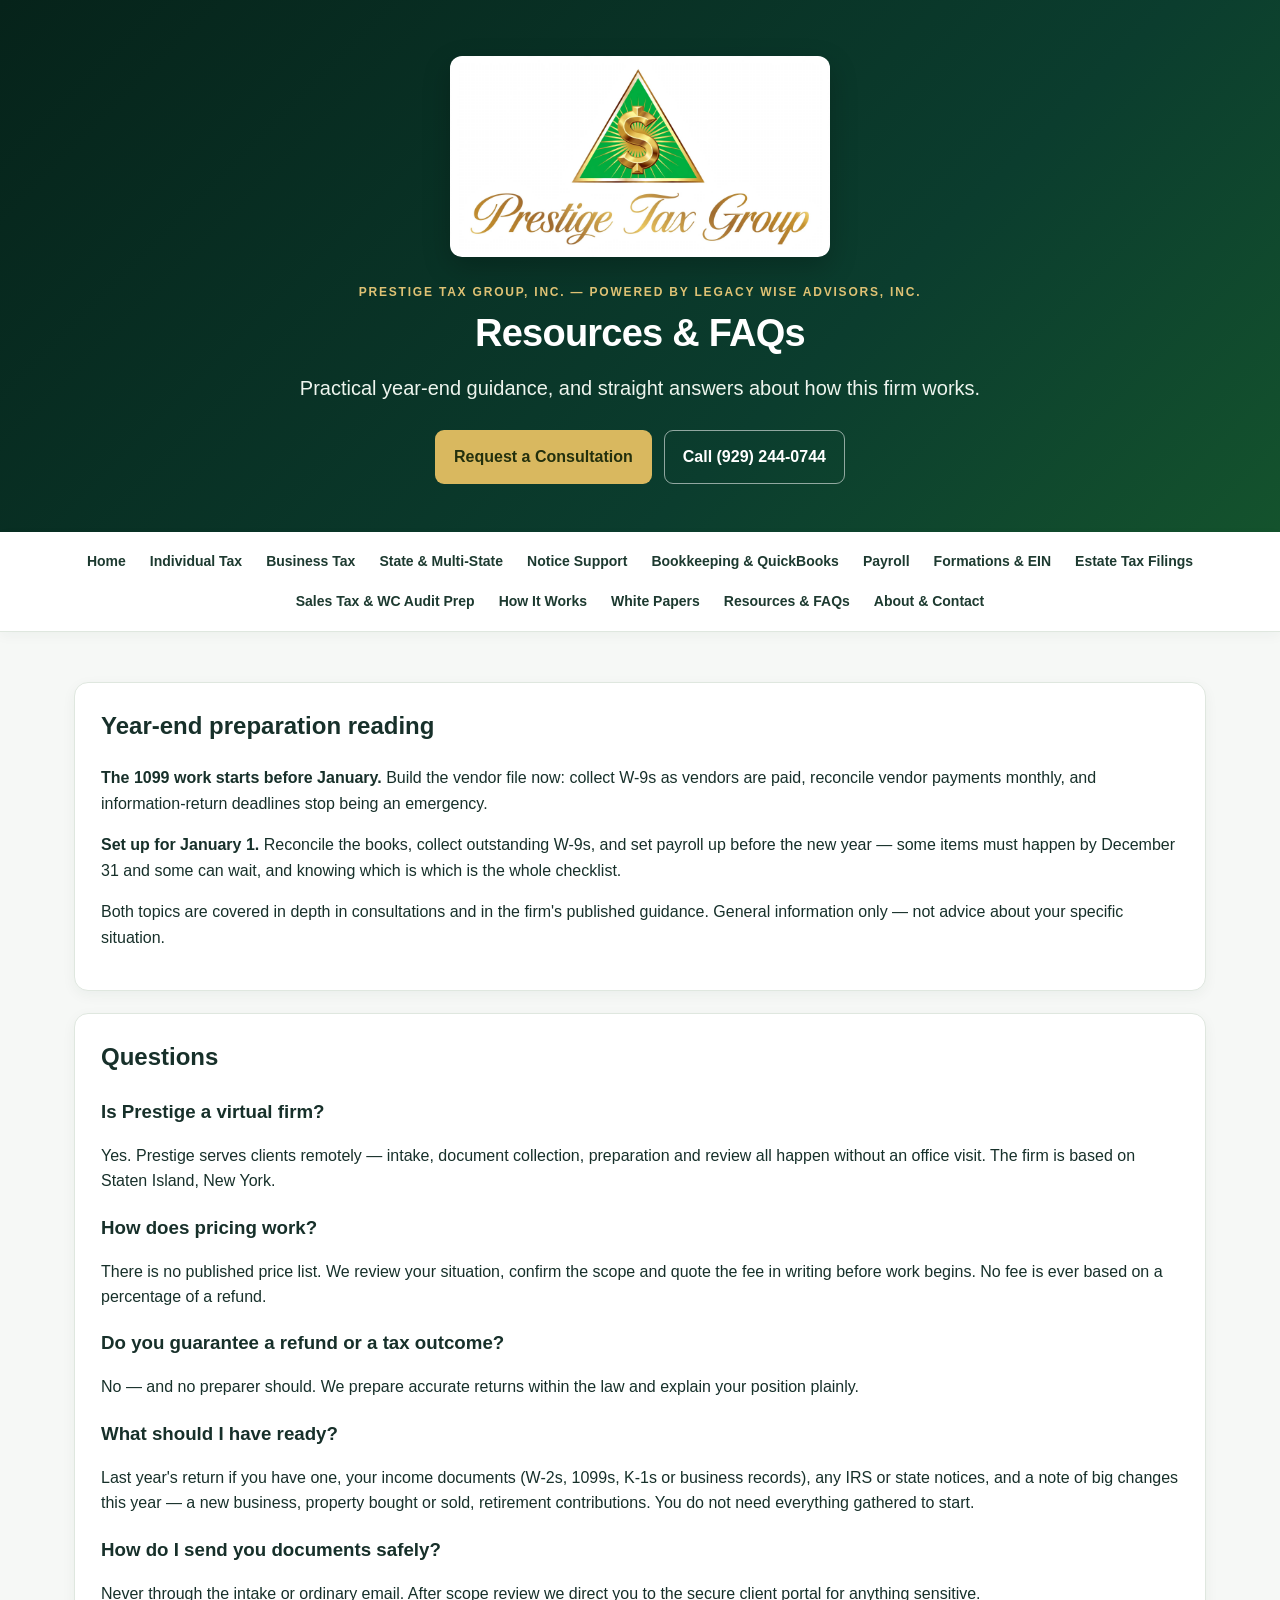
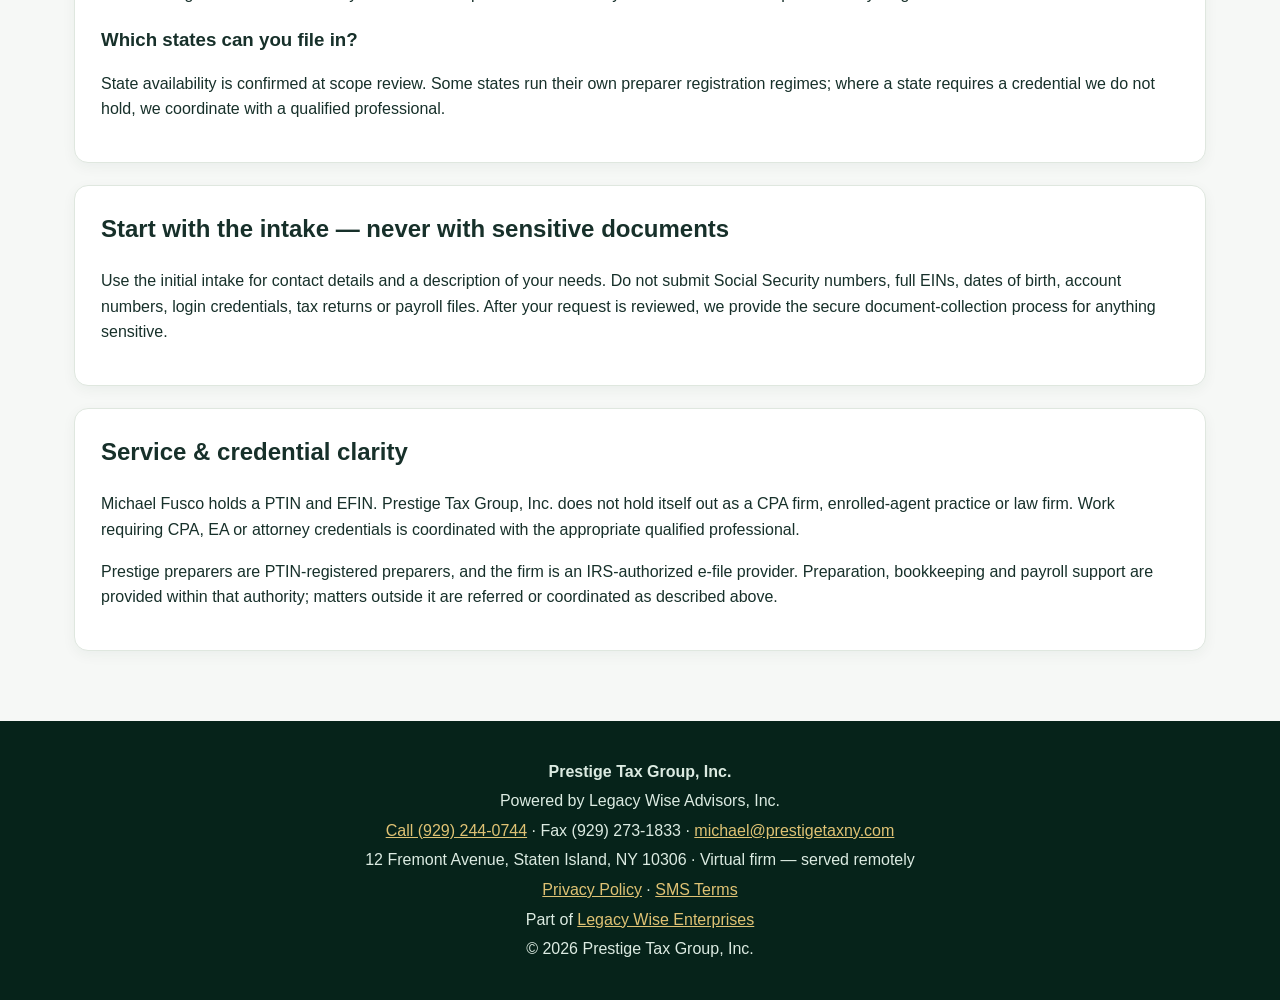
<file: resources.html>
<!doctype html>
<html lang="en">
<head>
<meta charset="utf-8">
<meta name="viewport" content="width=device-width,initial-scale=1">
<title>Resources &amp; FAQs | Prestige Tax Group, Inc.</title>
<meta name="description" content="Year-end checklists and plain answers about working with Prestige Tax Group: pricing, records, timelines, notices and security.">
<link rel="canonical" href="https://prestigetaxny.com/resources.html">
<meta name="robots" content="index,follow,max-image-preview:large,max-snippet:-1,max-video-preview:-1">
<meta property="og:type" content="website">
<meta property="og:title" content="Resources &amp; FAQs | Prestige Tax Group, Inc.">
<meta property="og:description" content="Year-end checklists and plain answers about working with Prestige Tax Group: pricing, records, timelines, notices and security.">
<meta property="og:url" content="https://prestigetaxny.com/resources.html">
<meta property="og:image" content="https://prestigetaxny.com/assets/prestige-tax-logo.jpg">
<meta name="twitter:card" content="summary_large_image">
<meta name="twitter:title" content="Resources &amp; FAQs | Prestige Tax Group, Inc.">
<meta name="twitter:description" content="Year-end checklists and plain answers about working with Prestige Tax Group: pricing, records, timelines, notices and security.">
<meta name="twitter:image" content="https://prestigetaxny.com/assets/prestige-tax-logo.jpg">
<link rel="stylesheet" href="styles.css">
<script type="application/ld+json">{"@context": "https://schema.org", "@type": "Organization", "name": "Prestige Tax Group, Inc.", "url": "https://prestigetaxny.com/", "email": "michael@prestigetaxny.com", "telephone": "+1-929-244-0744", "faxNumber": "+1-929-273-1833", "address": {"@type": "PostalAddress", "streetAddress": "12 Fremont Avenue", "addressLocality": "Staten Island", "addressRegion": "NY", "postalCode": "10306"}, "parentOrganization": {"@type": "Organization", "name": "Legacy Wise Advisors, Inc.", "url": "https://legacywiseenterprises.com/"}}</script>
<script type="application/ld+json">{"@context": "https://schema.org", "@type": "FAQPage", "mainEntity": [{"@type": "Question", "name": "Is Prestige a virtual firm?", "acceptedAnswer": {"@type": "Answer", "text": "Yes. Prestige serves clients remotely \u2014 intake, document collection, preparation and review all happen without an office visit. The firm is based on Staten Island, New York."}}, {"@type": "Question", "name": "How does pricing work?", "acceptedAnswer": {"@type": "Answer", "text": "There is no published price list. We review your situation, confirm the scope and quote the fee in writing before work begins. No fee is ever based on a percentage of a refund."}}, {"@type": "Question", "name": "Do you guarantee a refund or a tax outcome?", "acceptedAnswer": {"@type": "Answer", "text": "No \u2014 and no preparer should. We prepare accurate returns within the law and explain your position plainly."}}, {"@type": "Question", "name": "What should I have ready?", "acceptedAnswer": {"@type": "Answer", "text": "Last year's return if you have one, your income documents (W-2s, 1099s, K-1s or business records), any IRS or state notices, and a note of big changes this year \u2014 a new business, property bought or sold, retirement contributions. You do not need everything gathered to start."}}, {"@type": "Question", "name": "How do I send you documents safely?", "acceptedAnswer": {"@type": "Answer", "text": "Never through the intake or ordinary email. After scope review we direct you to the secure client portal for anything sensitive."}}, {"@type": "Question", "name": "Which states can you file in?", "acceptedAnswer": {"@type": "Answer", "text": "State availability is confirmed at scope review. Some states run their own preparer registration regimes; where a state requires a credential we do not hold, we coordinate with a qualified professional."}}]}</script>
</head>
<body>
<header class="hero subhero"><div class="wrap">
<img class="company-logo" src="assets/prestige-tax-logo.jpg" alt="Prestige Tax Group, Inc. logo">
<p class="eyebrow">Prestige Tax Group, Inc. — Powered by Legacy Wise Advisors, Inc.</p>
<h1>Resources &amp; FAQs</h1>
<p class="lead">Practical year-end guidance, and straight answers about how this firm works.</p>
<div class="actions"><a class="btn" href="https://tally.so/r/Eq5bRA?utm_source=website&utm_medium=intake-link&source_page=resources">Request a Consultation</a><a class="btn ghost" href="tel:+19292440744">Call (929) 244-0744</a></div>
</div></header>
<nav class="quicknav"><div class="wrap navlinks">
<a href="index.html">Home</a>
<a href="individual-tax-preparation.html">Individual Tax</a>
<a href="business-tax-preparation.html">Business Tax</a>
<a href="state-multi-state-filing.html">State &amp; Multi-State</a>
<a href="irs-state-notice-support.html">Notice Support</a>
<a href="bookkeeping-quickbooks.html">Bookkeeping &amp; QuickBooks</a>
<a href="payroll.html">Payroll</a>
<a href="business-formations-ein.html">Formations &amp; EIN</a>
<a href="estate-tax-filings.html">Estate Tax Filings</a>
<a href="sales-tax-wc-audit.html">Sales Tax &amp; WC Audit Prep</a>
<a href="how-it-works.html">How It Works</a>
<a href="white-papers.html">White Papers</a>
<a href="resources.html">Resources &amp; FAQs</a>
<a href="about-contact.html">About &amp; Contact</a>
</div></nav>
<main class="wrap content-page">
<section class="panel"><h2>Year-end preparation reading</h2>
<p><strong>The 1099 work starts before January.</strong> Build the vendor file now: collect W-9s as vendors are paid, reconcile vendor payments monthly, and information-return deadlines stop being an emergency.</p>
<p><strong>Set up for January 1.</strong> Reconcile the books, collect outstanding W-9s, and set payroll up before the new year — some items must happen by December 31 and some can wait, and knowing which is which is the whole checklist.</p>
<p>Both topics are covered in depth in consultations and in the firm's published guidance. General information only — not advice about your specific situation.</p></section>
<section class="panel"><h2>Questions</h2><h3>Is Prestige a virtual firm?</h3><p>Yes. Prestige serves clients remotely — intake, document collection, preparation and review all happen without an office visit. The firm is based on Staten Island, New York.</p><h3>How does pricing work?</h3><p>There is no published price list. We review your situation, confirm the scope and quote the fee in writing before work begins. No fee is ever based on a percentage of a refund.</p><h3>Do you guarantee a refund or a tax outcome?</h3><p>No — and no preparer should. We prepare accurate returns within the law and explain your position plainly.</p><h3>What should I have ready?</h3><p>Last year's return if you have one, your income documents (W-2s, 1099s, K-1s or business records), any IRS or state notices, and a note of big changes this year — a new business, property bought or sold, retirement contributions. You do not need everything gathered to start.</p><h3>How do I send you documents safely?</h3><p>Never through the intake or ordinary email. After scope review we direct you to the secure client portal for anything sensitive.</p><h3>Which states can you file in?</h3><p>State availability is confirmed at scope review. Some states run their own preparer registration regimes; where a state requires a credential we do not hold, we coordinate with a qualified professional.</p></section>
<section class="panel"><h2>Start with the intake — never with sensitive documents</h2>
<p>Use the initial intake for contact details and a description of your needs. Do not submit Social Security numbers, full EINs, dates of birth, account numbers, login credentials, tax returns or payroll files. After your request is reviewed, we provide the secure document-collection process for anything sensitive.</p>
</section>
<section class="panel"><h2>Service &amp; credential clarity</h2>
<p>Michael Fusco holds a PTIN and EFIN. Prestige Tax Group, Inc. does not hold itself out as a CPA firm, enrolled-agent practice or law firm. Work requiring CPA, EA or attorney credentials is coordinated with the appropriate qualified professional.</p>
<p>Prestige preparers are PTIN-registered preparers, and the firm is an IRS-authorized e-file provider. Preparation, bookkeeping and payroll support are provided within that authority; matters outside it are referred or coordinated as described above.</p>
</section>
</main>
<footer><div class="wrap">
<p><strong>Prestige Tax Group, Inc.</strong></p>
<p>Powered by Legacy Wise Advisors, Inc.</p>
<p><a href="tel:+19292440744">Call (929) 244-0744</a> · Fax (929) 273-1833 · <a href="mailto:michael@prestigetaxny.com">michael@prestigetaxny.com</a></p>
<p>12 Fremont Avenue, Staten Island, NY 10306 · Virtual firm — served remotely</p>
<p><a href="https://legacywiseenterprises.com/privacy.html">Privacy Policy</a> · <a href="https://legacywiseenterprises.com/sms-terms.html">SMS Terms</a></p>
<p>Part of <a href="https://legacywiseenterprises.com">Legacy Wise Enterprises</a></p>
<p>© 2026 Prestige Tax Group, Inc.</p>
</div></footer>
<script type="text/javascript" id="hs-script-loader" async defer src="//js.hs-scripts.com/52083651.js"></script>
</body>
</html>
</file>
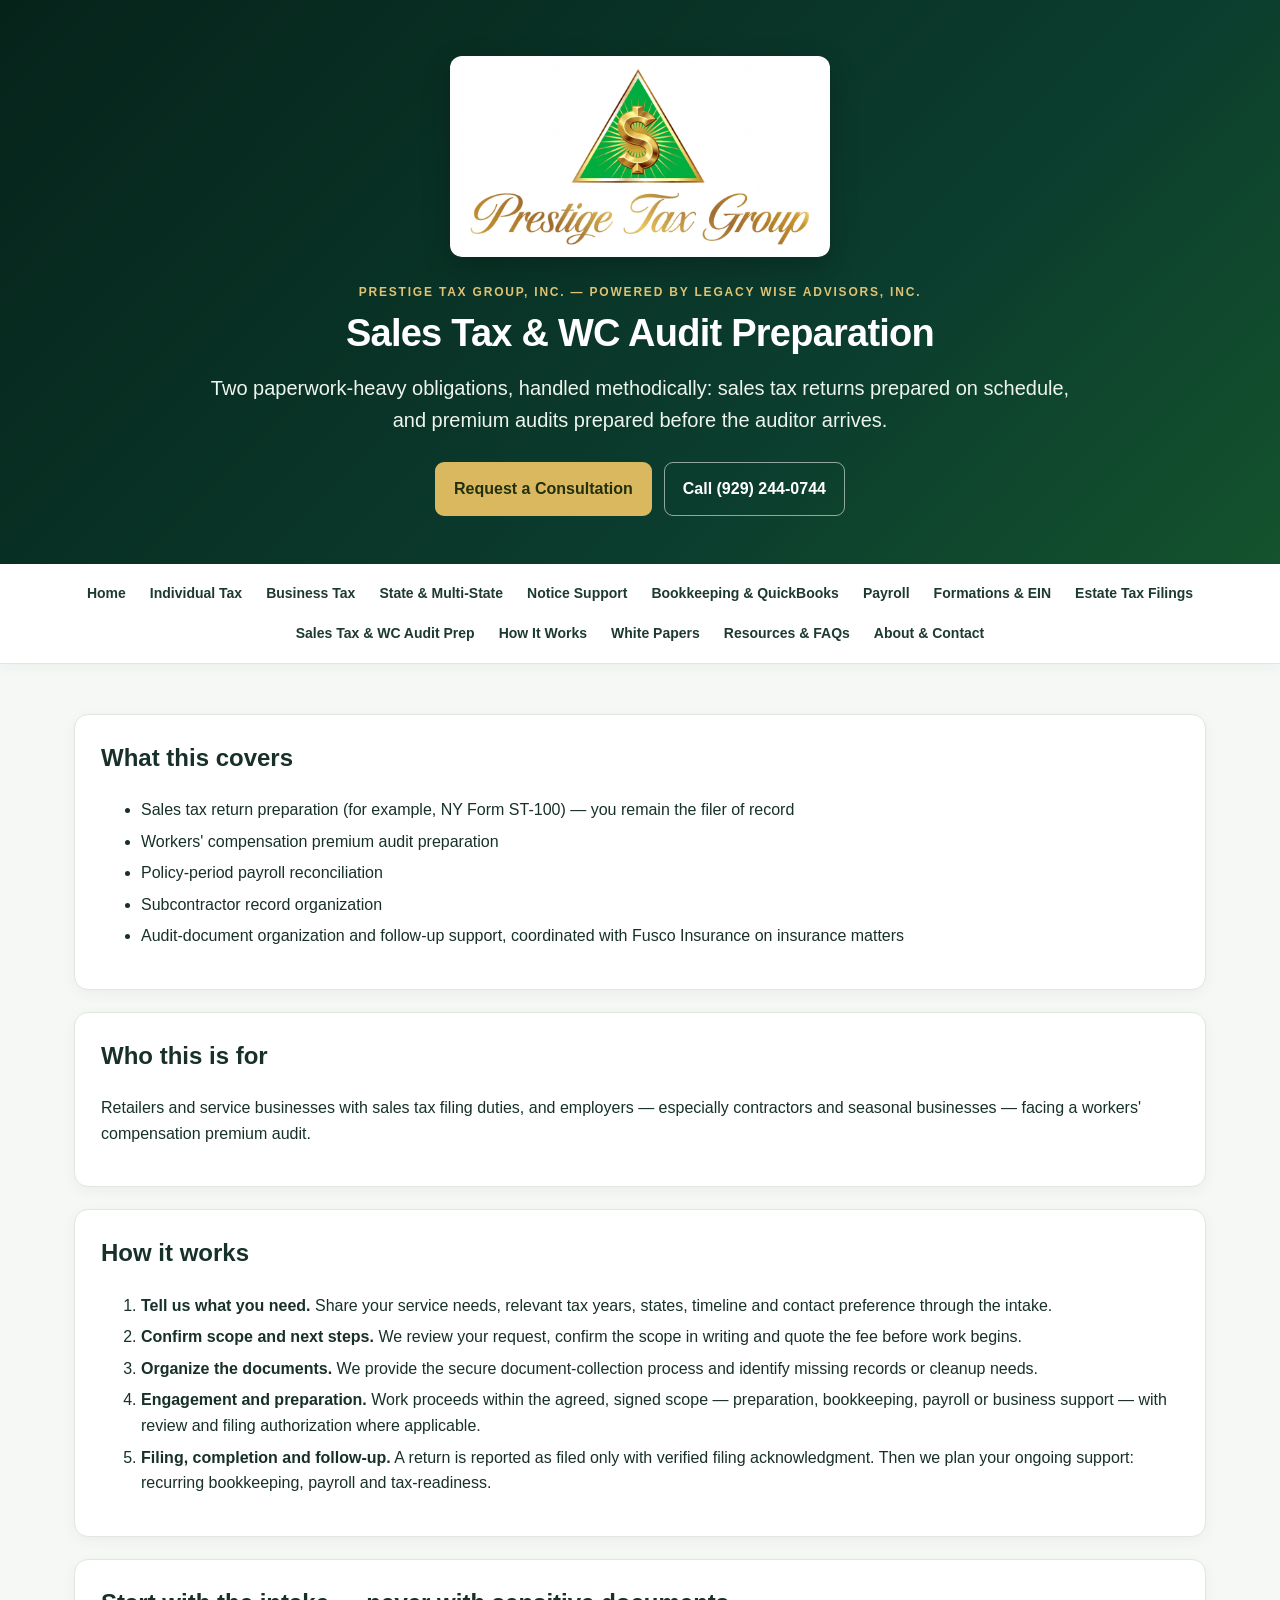
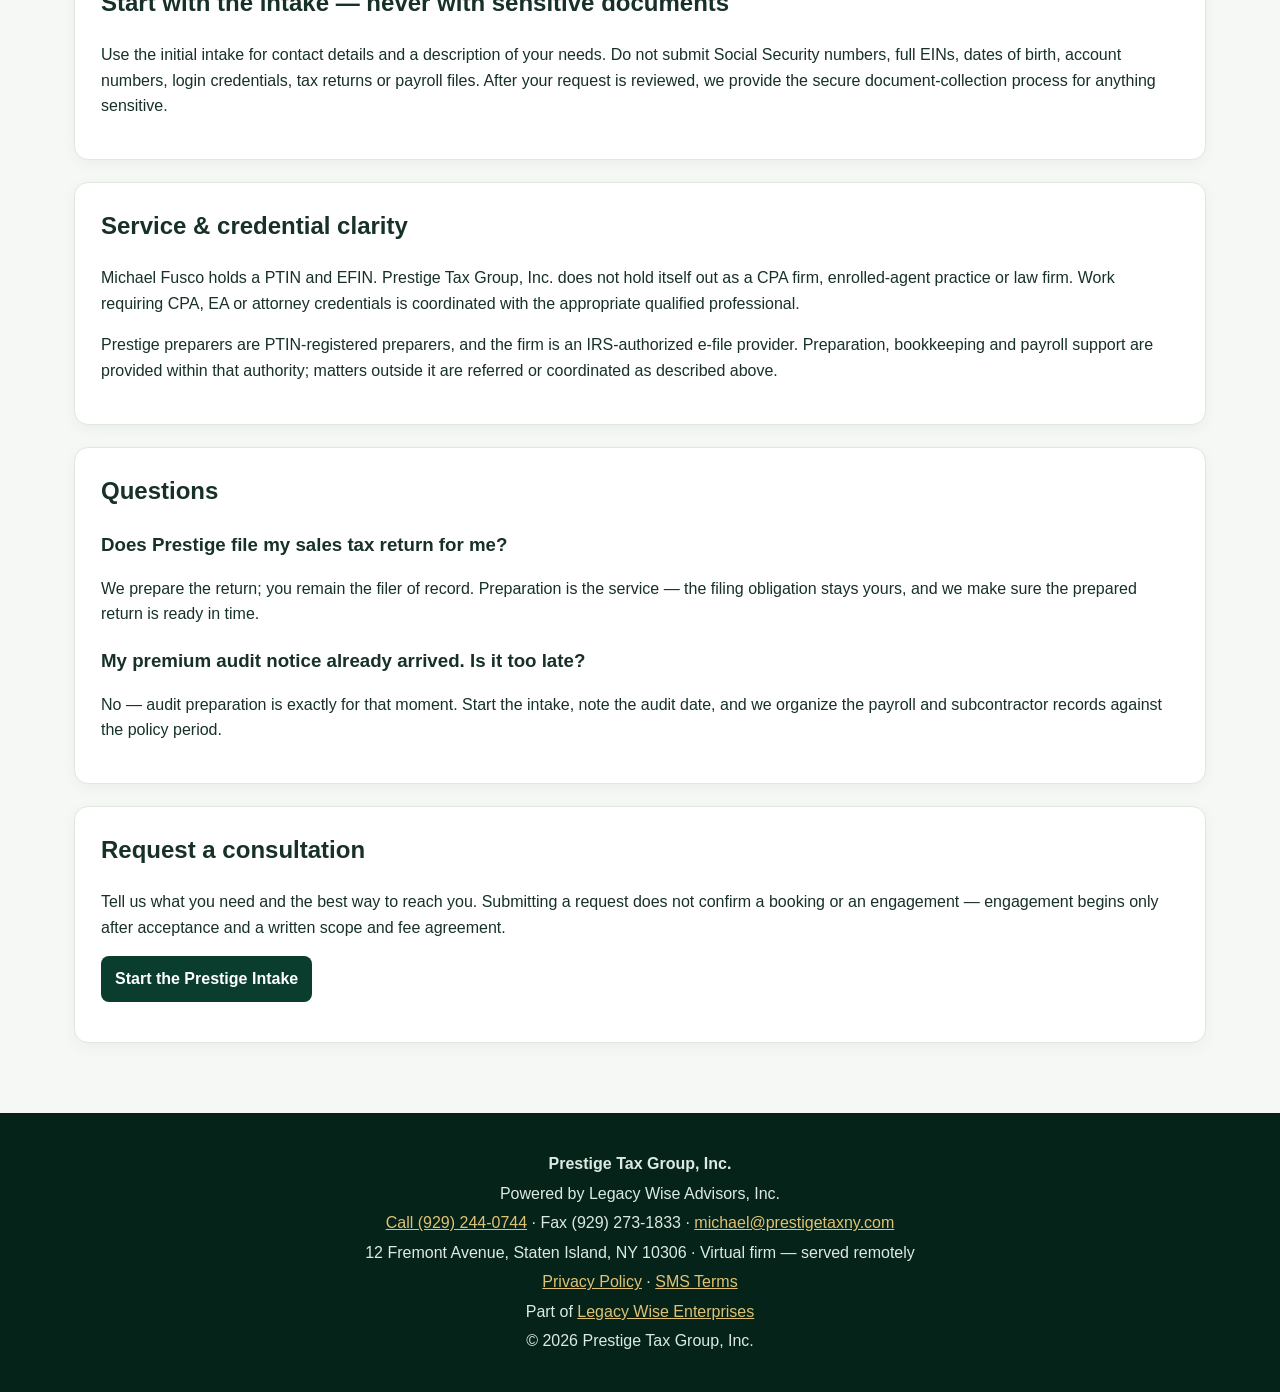
<file: sales-tax-wc-audit.html>
<!doctype html>
<html lang="en">
<head>
<meta charset="utf-8">
<meta name="viewport" content="width=device-width,initial-scale=1">
<title>Sales Tax Preparation &amp; Workers' Comp Audit Prep | Prestige Tax Group, Inc.</title>
<meta name="description" content="Sales tax return preparation and workers' compensation premium audit preparation: payroll reconciliation, subcontractor records and audit-document organization.">
<link rel="canonical" href="https://prestigetaxny.com/sales-tax-wc-audit.html">
<meta name="robots" content="index,follow,max-image-preview:large,max-snippet:-1,max-video-preview:-1">
<meta property="og:type" content="website">
<meta property="og:title" content="Sales Tax Preparation &amp; Workers' Comp Audit Prep | Prestige Tax Group, Inc.">
<meta property="og:description" content="Sales tax return preparation and workers' compensation premium audit preparation: payroll reconciliation, subcontractor records and audit-document organization.">
<meta property="og:url" content="https://prestigetaxny.com/sales-tax-wc-audit.html">
<meta property="og:image" content="https://prestigetaxny.com/assets/prestige-tax-logo.jpg">
<meta name="twitter:card" content="summary_large_image">
<meta name="twitter:title" content="Sales Tax Preparation &amp; Workers' Comp Audit Prep | Prestige Tax Group, Inc.">
<meta name="twitter:description" content="Sales tax return preparation and workers' compensation premium audit preparation: payroll reconciliation, subcontractor records and audit-document organization.">
<meta name="twitter:image" content="https://prestigetaxny.com/assets/prestige-tax-logo.jpg">
<link rel="stylesheet" href="styles.css">
<script type="application/ld+json">{"@context": "https://schema.org", "@type": "Organization", "name": "Prestige Tax Group, Inc.", "url": "https://prestigetaxny.com/", "email": "michael@prestigetaxny.com", "telephone": "+1-929-244-0744", "faxNumber": "+1-929-273-1833", "address": {"@type": "PostalAddress", "streetAddress": "12 Fremont Avenue", "addressLocality": "Staten Island", "addressRegion": "NY", "postalCode": "10306"}, "parentOrganization": {"@type": "Organization", "name": "Legacy Wise Advisors, Inc.", "url": "https://legacywiseenterprises.com/"}}</script>
<script type="application/ld+json">{"@context": "https://schema.org", "@type": "FAQPage", "mainEntity": [{"@type": "Question", "name": "Does Prestige file my sales tax return for me?", "acceptedAnswer": {"@type": "Answer", "text": "We prepare the return; you remain the filer of record. Preparation is the service \u2014 the filing obligation stays yours, and we make sure the prepared return is ready in time."}}, {"@type": "Question", "name": "My premium audit notice already arrived. Is it too late?", "acceptedAnswer": {"@type": "Answer", "text": "No \u2014 audit preparation is exactly for that moment. Start the intake, note the audit date, and we organize the payroll and subcontractor records against the policy period."}}]}</script>
</head>
<body>
<header class="hero subhero"><div class="wrap">
<img class="company-logo" src="assets/prestige-tax-logo.jpg" alt="Prestige Tax Group, Inc. logo">
<p class="eyebrow">Prestige Tax Group, Inc. — Powered by Legacy Wise Advisors, Inc.</p>
<h1>Sales Tax &amp; WC Audit Preparation</h1>
<p class="lead">Two paperwork-heavy obligations, handled methodically: sales tax returns prepared on schedule, and premium audits prepared before the auditor arrives.</p>
<div class="actions"><a class="btn" href="https://tally.so/r/Eq5bRA?utm_source=website&utm_medium=intake-link&source_page=sales-tax-wc-audit">Request a Consultation</a><a class="btn ghost" href="tel:+19292440744">Call (929) 244-0744</a></div>
</div></header>
<nav class="quicknav"><div class="wrap navlinks">
<a href="index.html">Home</a>
<a href="individual-tax-preparation.html">Individual Tax</a>
<a href="business-tax-preparation.html">Business Tax</a>
<a href="state-multi-state-filing.html">State &amp; Multi-State</a>
<a href="irs-state-notice-support.html">Notice Support</a>
<a href="bookkeeping-quickbooks.html">Bookkeeping &amp; QuickBooks</a>
<a href="payroll.html">Payroll</a>
<a href="business-formations-ein.html">Formations &amp; EIN</a>
<a href="estate-tax-filings.html">Estate Tax Filings</a>
<a href="sales-tax-wc-audit.html">Sales Tax &amp; WC Audit Prep</a>
<a href="how-it-works.html">How It Works</a>
<a href="white-papers.html">White Papers</a>
<a href="resources.html">Resources &amp; FAQs</a>
<a href="about-contact.html">About &amp; Contact</a>
</div></nav>
<main class="wrap content-page">
<section class="panel"><h2>What this covers</h2><ul><li>Sales tax return preparation (for example, NY Form ST-100) — you remain the filer of record</li><li>Workers' compensation premium audit preparation</li><li>Policy-period payroll reconciliation</li><li>Subcontractor record organization</li><li>Audit-document organization and follow-up support, coordinated with Fusco Insurance on insurance matters</li></ul></section>
<section class="panel"><h2>Who this is for</h2><p>Retailers and service businesses with sales tax filing duties, and employers — especially contractors and seasonal businesses — facing a workers' compensation premium audit.</p></section>

<section class="panel"><h2>How it works</h2><ol>
<li><strong>Tell us what you need.</strong> Share your service needs, relevant tax years, states, timeline and contact preference through the intake.</li>
<li><strong>Confirm scope and next steps.</strong> We review your request, confirm the scope in writing and quote the fee before work begins.</li>
<li><strong>Organize the documents.</strong> We provide the secure document-collection process and identify missing records or cleanup needs.</li>
<li><strong>Engagement and preparation.</strong> Work proceeds within the agreed, signed scope — preparation, bookkeeping, payroll or business support — with review and filing authorization where applicable.</li>
<li><strong>Filing, completion and follow-up.</strong> A return is reported as filed only with verified filing acknowledgment. Then we plan your ongoing support: recurring bookkeeping, payroll and tax-readiness.</li>
</ol></section>
<section class="panel"><h2>Start with the intake — never with sensitive documents</h2>
<p>Use the initial intake for contact details and a description of your needs. Do not submit Social Security numbers, full EINs, dates of birth, account numbers, login credentials, tax returns or payroll files. After your request is reviewed, we provide the secure document-collection process for anything sensitive.</p>
</section>
<section class="panel"><h2>Service &amp; credential clarity</h2>
<p>Michael Fusco holds a PTIN and EFIN. Prestige Tax Group, Inc. does not hold itself out as a CPA firm, enrolled-agent practice or law firm. Work requiring CPA, EA or attorney credentials is coordinated with the appropriate qualified professional.</p>
<p>Prestige preparers are PTIN-registered preparers, and the firm is an IRS-authorized e-file provider. Preparation, bookkeeping and payroll support are provided within that authority; matters outside it are referred or coordinated as described above.</p>
</section>
<section class="panel"><h2>Questions</h2><h3>Does Prestige file my sales tax return for me?</h3><p>We prepare the return; you remain the filer of record. Preparation is the service — the filing obligation stays yours, and we make sure the prepared return is ready in time.</p><h3>My premium audit notice already arrived. Is it too late?</h3><p>No — audit preparation is exactly for that moment. Start the intake, note the audit date, and we organize the payroll and subcontractor records against the policy period.</p></section>
<section class="panel"><h2>Request a consultation</h2>
<p>Tell us what you need and the best way to reach you. Submitting a request does not confirm a booking or an engagement — engagement begins only after acceptance and a written scope and fee agreement.</p>
<p><a class="form-link" href="https://tally.so/r/Eq5bRA?utm_source=website&utm_medium=intake-link&source_page=sales-tax-wc-audit">Start the Prestige Intake</a></p></section>
</main>
<footer><div class="wrap">
<p><strong>Prestige Tax Group, Inc.</strong></p>
<p>Powered by Legacy Wise Advisors, Inc.</p>
<p><a href="tel:+19292440744">Call (929) 244-0744</a> · Fax (929) 273-1833 · <a href="mailto:michael@prestigetaxny.com">michael@prestigetaxny.com</a></p>
<p>12 Fremont Avenue, Staten Island, NY 10306 · Virtual firm — served remotely</p>
<p><a href="https://legacywiseenterprises.com/privacy.html">Privacy Policy</a> · <a href="https://legacywiseenterprises.com/sms-terms.html">SMS Terms</a></p>
<p>Part of <a href="https://legacywiseenterprises.com">Legacy Wise Enterprises</a></p>
<p>© 2026 Prestige Tax Group, Inc.</p>
</div></footer>
<script type="text/javascript" id="hs-script-loader" async defer src="//js.hs-scripts.com/52083651.js"></script>
</body>
</html>
</file>
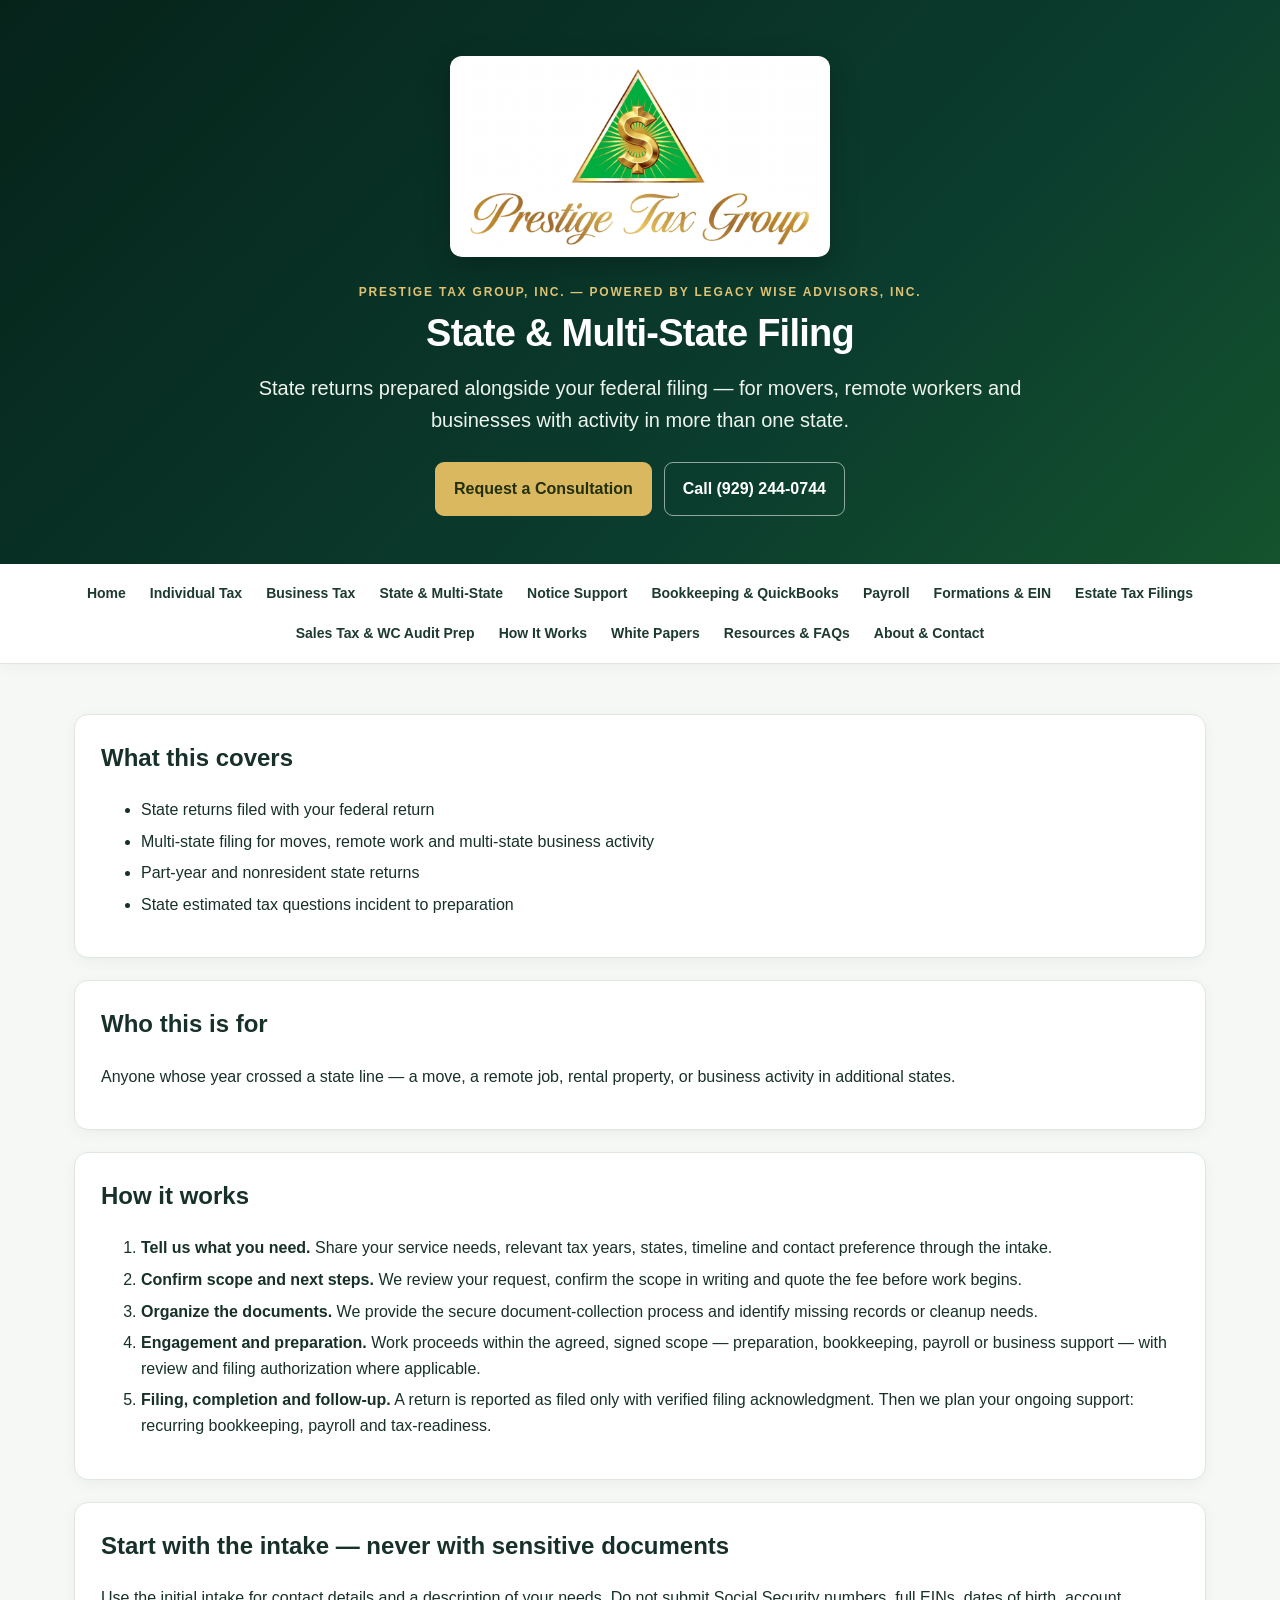
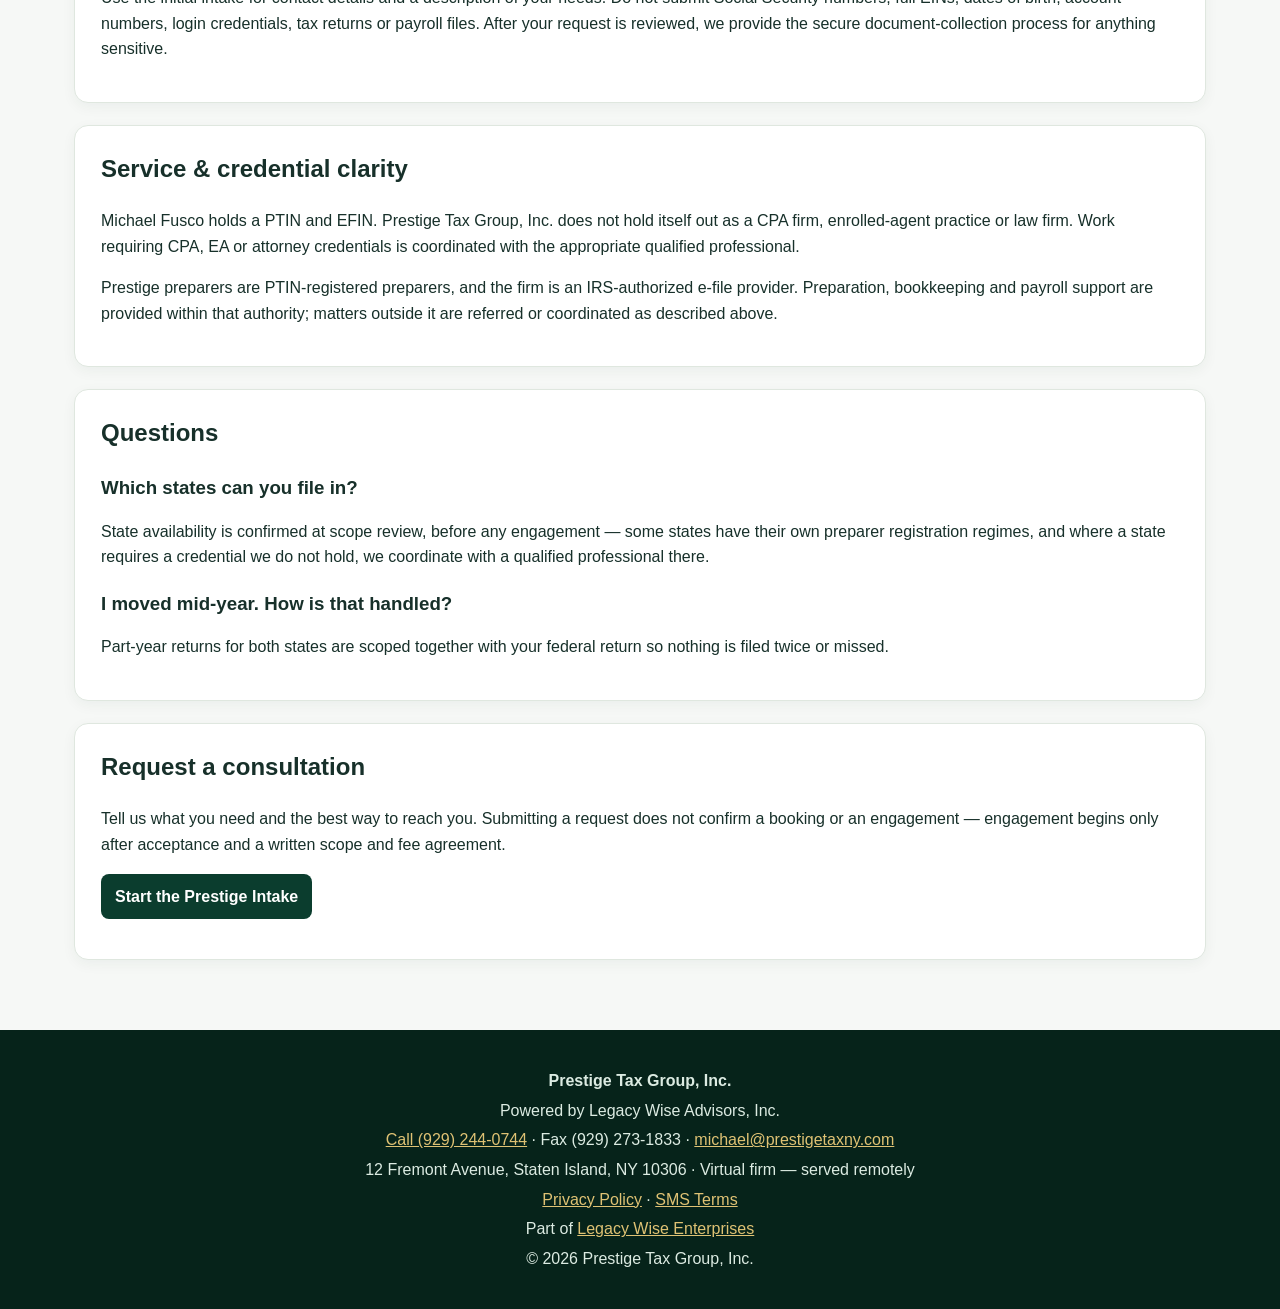
<file: state-multi-state-filing.html>
<!doctype html>
<html lang="en">
<head>
<meta charset="utf-8">
<meta name="viewport" content="width=device-width,initial-scale=1">
<title>State &amp; Multi-State Filing | Prestige Tax Group, Inc.</title>
<meta name="description" content="State and multi-state tax return preparation alongside your federal return. State availability is confirmed at scope review.">
<link rel="canonical" href="https://prestigetaxny.com/state-multi-state-filing.html">
<meta name="robots" content="index,follow,max-image-preview:large,max-snippet:-1,max-video-preview:-1">
<meta property="og:type" content="website">
<meta property="og:title" content="State &amp; Multi-State Filing | Prestige Tax Group, Inc.">
<meta property="og:description" content="State and multi-state tax return preparation alongside your federal return. State availability is confirmed at scope review.">
<meta property="og:url" content="https://prestigetaxny.com/state-multi-state-filing.html">
<meta property="og:image" content="https://prestigetaxny.com/assets/prestige-tax-logo.jpg">
<meta name="twitter:card" content="summary_large_image">
<meta name="twitter:title" content="State &amp; Multi-State Filing | Prestige Tax Group, Inc.">
<meta name="twitter:description" content="State and multi-state tax return preparation alongside your federal return. State availability is confirmed at scope review.">
<meta name="twitter:image" content="https://prestigetaxny.com/assets/prestige-tax-logo.jpg">
<link rel="stylesheet" href="styles.css">
<script type="application/ld+json">{"@context": "https://schema.org", "@type": "Organization", "name": "Prestige Tax Group, Inc.", "url": "https://prestigetaxny.com/", "email": "michael@prestigetaxny.com", "telephone": "+1-929-244-0744", "faxNumber": "+1-929-273-1833", "address": {"@type": "PostalAddress", "streetAddress": "12 Fremont Avenue", "addressLocality": "Staten Island", "addressRegion": "NY", "postalCode": "10306"}, "parentOrganization": {"@type": "Organization", "name": "Legacy Wise Advisors, Inc.", "url": "https://legacywiseenterprises.com/"}}</script>
<script type="application/ld+json">{"@context": "https://schema.org", "@type": "FAQPage", "mainEntity": [{"@type": "Question", "name": "Which states can you file in?", "acceptedAnswer": {"@type": "Answer", "text": "State availability is confirmed at scope review, before any engagement \u2014 some states have their own preparer registration regimes, and where a state requires a credential we do not hold, we coordinate with a qualified professional there."}}, {"@type": "Question", "name": "I moved mid-year. How is that handled?", "acceptedAnswer": {"@type": "Answer", "text": "Part-year returns for both states are scoped together with your federal return so nothing is filed twice or missed."}}]}</script>
</head>
<body>
<header class="hero subhero"><div class="wrap">
<img class="company-logo" src="assets/prestige-tax-logo.jpg" alt="Prestige Tax Group, Inc. logo">
<p class="eyebrow">Prestige Tax Group, Inc. — Powered by Legacy Wise Advisors, Inc.</p>
<h1>State &amp; Multi-State Filing</h1>
<p class="lead">State returns prepared alongside your federal filing — for movers, remote workers and businesses with activity in more than one state.</p>
<div class="actions"><a class="btn" href="https://tally.so/r/Eq5bRA?utm_source=website&utm_medium=intake-link&source_page=state-multi-state-filing">Request a Consultation</a><a class="btn ghost" href="tel:+19292440744">Call (929) 244-0744</a></div>
</div></header>
<nav class="quicknav"><div class="wrap navlinks">
<a href="index.html">Home</a>
<a href="individual-tax-preparation.html">Individual Tax</a>
<a href="business-tax-preparation.html">Business Tax</a>
<a href="state-multi-state-filing.html">State &amp; Multi-State</a>
<a href="irs-state-notice-support.html">Notice Support</a>
<a href="bookkeeping-quickbooks.html">Bookkeeping &amp; QuickBooks</a>
<a href="payroll.html">Payroll</a>
<a href="business-formations-ein.html">Formations &amp; EIN</a>
<a href="estate-tax-filings.html">Estate Tax Filings</a>
<a href="sales-tax-wc-audit.html">Sales Tax &amp; WC Audit Prep</a>
<a href="how-it-works.html">How It Works</a>
<a href="white-papers.html">White Papers</a>
<a href="resources.html">Resources &amp; FAQs</a>
<a href="about-contact.html">About &amp; Contact</a>
</div></nav>
<main class="wrap content-page">
<section class="panel"><h2>What this covers</h2><ul><li>State returns filed with your federal return</li><li>Multi-state filing for moves, remote work and multi-state business activity</li><li>Part-year and nonresident state returns</li><li>State estimated tax questions incident to preparation</li></ul></section>
<section class="panel"><h2>Who this is for</h2><p>Anyone whose year crossed a state line — a move, a remote job, rental property, or business activity in additional states.</p></section>

<section class="panel"><h2>How it works</h2><ol>
<li><strong>Tell us what you need.</strong> Share your service needs, relevant tax years, states, timeline and contact preference through the intake.</li>
<li><strong>Confirm scope and next steps.</strong> We review your request, confirm the scope in writing and quote the fee before work begins.</li>
<li><strong>Organize the documents.</strong> We provide the secure document-collection process and identify missing records or cleanup needs.</li>
<li><strong>Engagement and preparation.</strong> Work proceeds within the agreed, signed scope — preparation, bookkeeping, payroll or business support — with review and filing authorization where applicable.</li>
<li><strong>Filing, completion and follow-up.</strong> A return is reported as filed only with verified filing acknowledgment. Then we plan your ongoing support: recurring bookkeeping, payroll and tax-readiness.</li>
</ol></section>
<section class="panel"><h2>Start with the intake — never with sensitive documents</h2>
<p>Use the initial intake for contact details and a description of your needs. Do not submit Social Security numbers, full EINs, dates of birth, account numbers, login credentials, tax returns or payroll files. After your request is reviewed, we provide the secure document-collection process for anything sensitive.</p>
</section>
<section class="panel"><h2>Service &amp; credential clarity</h2>
<p>Michael Fusco holds a PTIN and EFIN. Prestige Tax Group, Inc. does not hold itself out as a CPA firm, enrolled-agent practice or law firm. Work requiring CPA, EA or attorney credentials is coordinated with the appropriate qualified professional.</p>
<p>Prestige preparers are PTIN-registered preparers, and the firm is an IRS-authorized e-file provider. Preparation, bookkeeping and payroll support are provided within that authority; matters outside it are referred or coordinated as described above.</p>
</section>
<section class="panel"><h2>Questions</h2><h3>Which states can you file in?</h3><p>State availability is confirmed at scope review, before any engagement — some states have their own preparer registration regimes, and where a state requires a credential we do not hold, we coordinate with a qualified professional there.</p><h3>I moved mid-year. How is that handled?</h3><p>Part-year returns for both states are scoped together with your federal return so nothing is filed twice or missed.</p></section>
<section class="panel"><h2>Request a consultation</h2>
<p>Tell us what you need and the best way to reach you. Submitting a request does not confirm a booking or an engagement — engagement begins only after acceptance and a written scope and fee agreement.</p>
<p><a class="form-link" href="https://tally.so/r/Eq5bRA?utm_source=website&utm_medium=intake-link&source_page=state-multi-state-filing">Start the Prestige Intake</a></p></section>
</main>
<footer><div class="wrap">
<p><strong>Prestige Tax Group, Inc.</strong></p>
<p>Powered by Legacy Wise Advisors, Inc.</p>
<p><a href="tel:+19292440744">Call (929) 244-0744</a> · Fax (929) 273-1833 · <a href="mailto:michael@prestigetaxny.com">michael@prestigetaxny.com</a></p>
<p>12 Fremont Avenue, Staten Island, NY 10306 · Virtual firm — served remotely</p>
<p><a href="https://legacywiseenterprises.com/privacy.html">Privacy Policy</a> · <a href="https://legacywiseenterprises.com/sms-terms.html">SMS Terms</a></p>
<p>Part of <a href="https://legacywiseenterprises.com">Legacy Wise Enterprises</a></p>
<p>© 2026 Prestige Tax Group, Inc.</p>
</div></footer>
<script type="text/javascript" id="hs-script-loader" async defer src="//js.hs-scripts.com/52083651.js"></script>
</body>
</html>
</file>
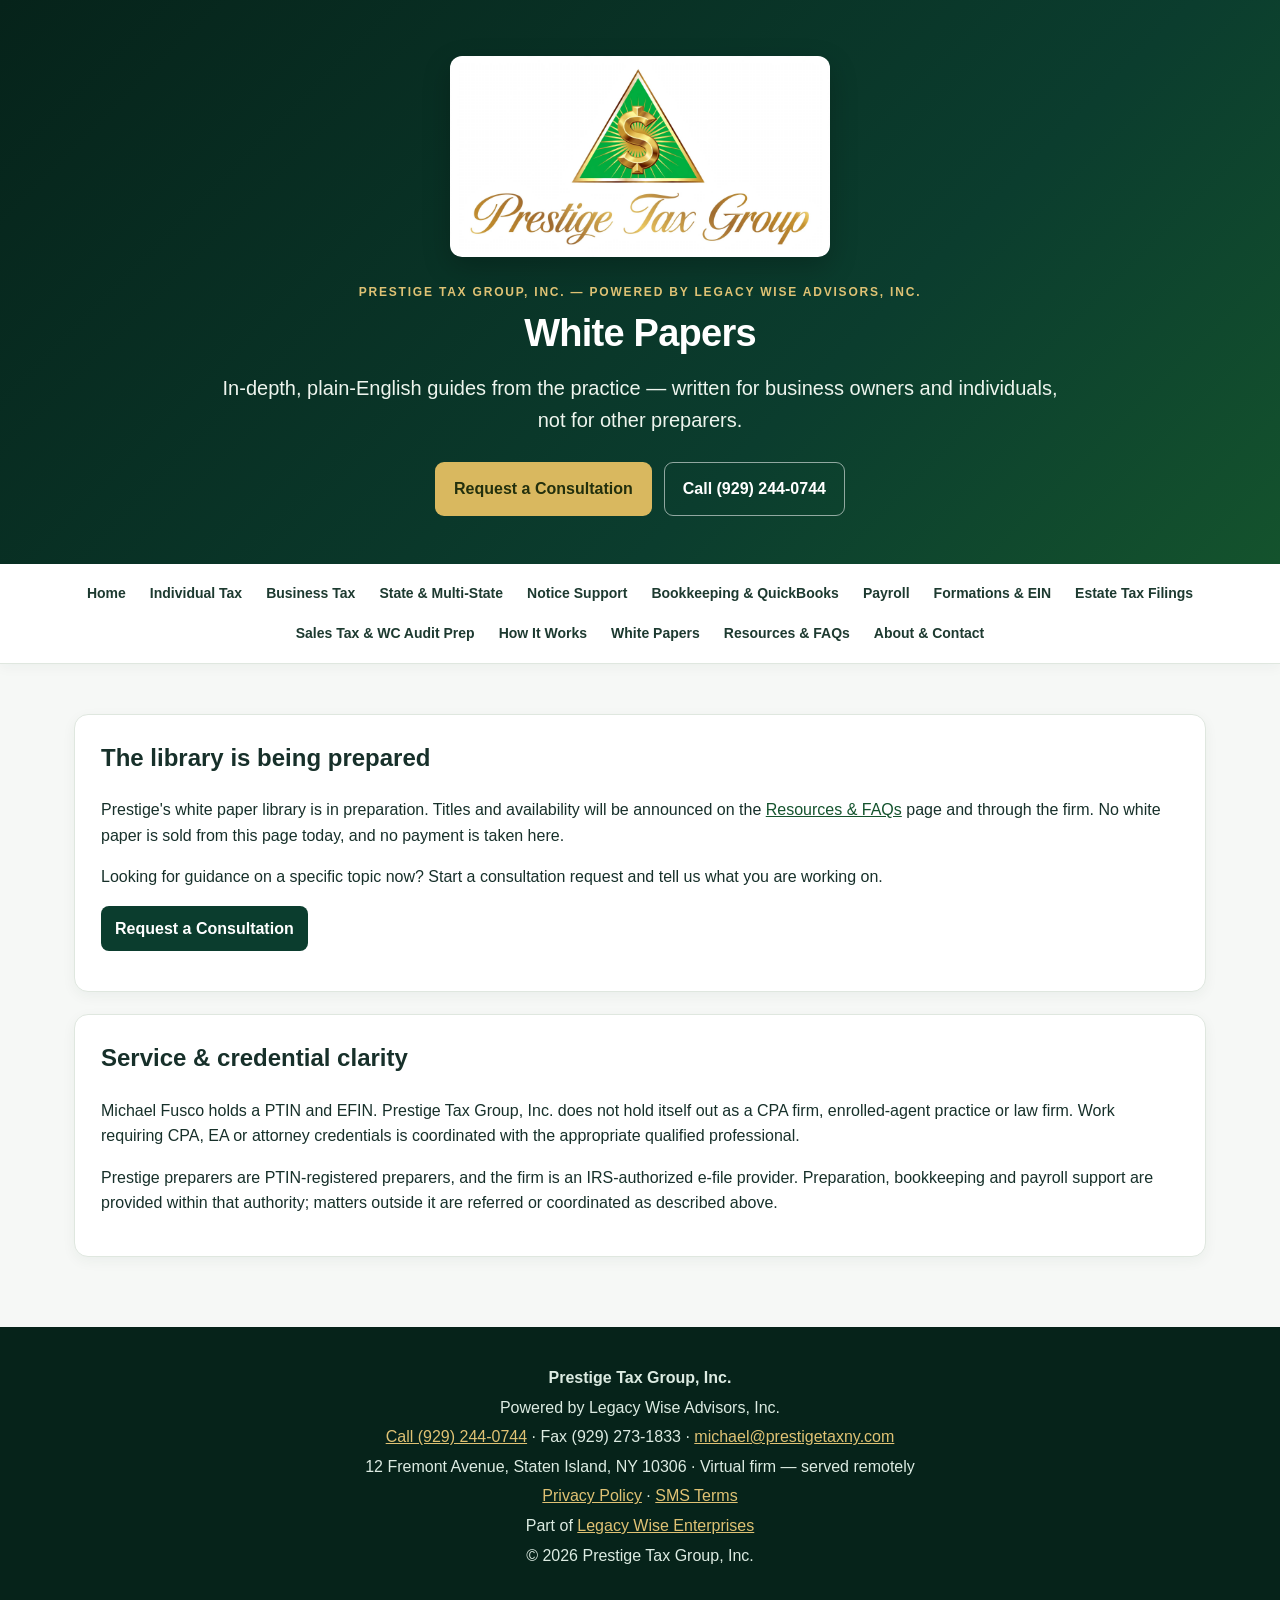
<file: white-papers.html>
<!doctype html>
<html lang="en">
<head>
<meta charset="utf-8">
<meta name="viewport" content="width=device-width,initial-scale=1">
<title>White Papers | Prestige Tax Group, Inc.</title>
<meta name="description" content="The Prestige white paper library: plain-English, in-depth guides on tax preparation, bookkeeping and business readiness. Availability is announced through Resources.">
<link rel="canonical" href="https://prestigetaxny.com/white-papers.html">
<meta name="robots" content="index,follow,max-image-preview:large,max-snippet:-1,max-video-preview:-1">
<meta property="og:type" content="website">
<meta property="og:title" content="White Papers | Prestige Tax Group, Inc.">
<meta property="og:description" content="The Prestige white paper library: plain-English, in-depth guides on tax preparation, bookkeeping and business readiness. Availability is announced through Resources.">
<meta property="og:url" content="https://prestigetaxny.com/white-papers.html">
<meta property="og:image" content="https://prestigetaxny.com/assets/prestige-tax-logo.jpg">
<meta name="twitter:card" content="summary_large_image">
<meta name="twitter:title" content="White Papers | Prestige Tax Group, Inc.">
<meta name="twitter:description" content="The Prestige white paper library: plain-English, in-depth guides on tax preparation, bookkeeping and business readiness. Availability is announced through Resources.">
<meta name="twitter:image" content="https://prestigetaxny.com/assets/prestige-tax-logo.jpg">
<link rel="stylesheet" href="styles.css">
<script type="application/ld+json">{"@context": "https://schema.org", "@type": "Organization", "name": "Prestige Tax Group, Inc.", "url": "https://prestigetaxny.com/", "email": "michael@prestigetaxny.com", "telephone": "+1-929-244-0744", "faxNumber": "+1-929-273-1833", "address": {"@type": "PostalAddress", "streetAddress": "12 Fremont Avenue", "addressLocality": "Staten Island", "addressRegion": "NY", "postalCode": "10306"}, "parentOrganization": {"@type": "Organization", "name": "Legacy Wise Advisors, Inc.", "url": "https://legacywiseenterprises.com/"}}</script>
</head>
<body>
<header class="hero subhero"><div class="wrap">
<img class="company-logo" src="assets/prestige-tax-logo.jpg" alt="Prestige Tax Group, Inc. logo">
<p class="eyebrow">Prestige Tax Group, Inc. — Powered by Legacy Wise Advisors, Inc.</p>
<h1>White Papers</h1>
<p class="lead">In-depth, plain-English guides from the practice — written for business owners and individuals, not for other preparers.</p>
<div class="actions"><a class="btn" href="https://tally.so/r/Eq5bRA?utm_source=website&utm_medium=intake-link&source_page=white-papers">Request a Consultation</a><a class="btn ghost" href="tel:+19292440744">Call (929) 244-0744</a></div>
</div></header>
<nav class="quicknav"><div class="wrap navlinks">
<a href="index.html">Home</a>
<a href="individual-tax-preparation.html">Individual Tax</a>
<a href="business-tax-preparation.html">Business Tax</a>
<a href="state-multi-state-filing.html">State &amp; Multi-State</a>
<a href="irs-state-notice-support.html">Notice Support</a>
<a href="bookkeeping-quickbooks.html">Bookkeeping &amp; QuickBooks</a>
<a href="payroll.html">Payroll</a>
<a href="business-formations-ein.html">Formations &amp; EIN</a>
<a href="estate-tax-filings.html">Estate Tax Filings</a>
<a href="sales-tax-wc-audit.html">Sales Tax &amp; WC Audit Prep</a>
<a href="how-it-works.html">How It Works</a>
<a href="white-papers.html">White Papers</a>
<a href="resources.html">Resources &amp; FAQs</a>
<a href="about-contact.html">About &amp; Contact</a>
</div></nav>
<main class="wrap content-page">
<section class="panel"><h2>The library is being prepared</h2>
<p>Prestige's white paper library is in preparation. Titles and availability will be announced on the <a href="resources.html">Resources &amp; FAQs</a> page and through the firm. No white paper is sold from this page today, and no payment is taken here.</p>
<p>Looking for guidance on a specific topic now? Start a consultation request and tell us what you are working on.</p>
<p><a class="form-link" href="https://tally.so/r/Eq5bRA?utm_source=website&utm_medium=intake-link&source_page=white-papers">Request a Consultation</a></p></section>
<section class="panel"><h2>Service &amp; credential clarity</h2>
<p>Michael Fusco holds a PTIN and EFIN. Prestige Tax Group, Inc. does not hold itself out as a CPA firm, enrolled-agent practice or law firm. Work requiring CPA, EA or attorney credentials is coordinated with the appropriate qualified professional.</p>
<p>Prestige preparers are PTIN-registered preparers, and the firm is an IRS-authorized e-file provider. Preparation, bookkeeping and payroll support are provided within that authority; matters outside it are referred or coordinated as described above.</p>
</section>
</main>
<footer><div class="wrap">
<p><strong>Prestige Tax Group, Inc.</strong></p>
<p>Powered by Legacy Wise Advisors, Inc.</p>
<p><a href="tel:+19292440744">Call (929) 244-0744</a> · Fax (929) 273-1833 · <a href="mailto:michael@prestigetaxny.com">michael@prestigetaxny.com</a></p>
<p>12 Fremont Avenue, Staten Island, NY 10306 · Virtual firm — served remotely</p>
<p><a href="https://legacywiseenterprises.com/privacy.html">Privacy Policy</a> · <a href="https://legacywiseenterprises.com/sms-terms.html">SMS Terms</a></p>
<p>Part of <a href="https://legacywiseenterprises.com">Legacy Wise Enterprises</a></p>
<p>© 2026 Prestige Tax Group, Inc.</p>
</div></footer>
<script type="text/javascript" id="hs-script-loader" async defer src="//js.hs-scripts.com/52083651.js"></script>
</body>
</html>
</file>
<file: styles.css>
*{box-sizing:border-box}
html{scroll-behavior:smooth}
body{margin:0;font-family:Arial,Helvetica,sans-serif;color:#17302a;background:#f6f8f6;line-height:1.6}
a{color:#14532d}
.wrap{max-width:1180px;margin:auto;padding:0 24px}
.hero{background:linear-gradient(135deg,#06231a 0%,#0b3d2e 65%,#14532d 100%);color:#fff;padding:72px 0 64px;position:relative;overflow:hidden}
.hero .company-logo{display:block;width:min(100%,560px);height:auto;margin:0 auto 26px;border-radius:12px;box-shadow:0 10px 28px rgba(0,0,0,.22);background:#fff}
.subhero{padding:56px 0 48px}
.subhero .company-logo{width:min(100%,380px)}
.hero h1{font-size:46px;line-height:1.05;margin:0 0 18px;letter-spacing:-.02em;text-align:center}
.subhero h1{font-size:38px}
.lead{font-size:20px;max-width:860px;color:#eef5ee;margin:0 auto;text-align:center}
.eyebrow{text-transform:uppercase;letter-spacing:.15em;font-size:12px;font-weight:800;margin:0 0 12px;color:#dfc274;text-align:center}
.actions{display:flex;gap:12px;flex-wrap:wrap;margin-top:26px;justify-content:center}
.btn{display:inline-block;background:#d9b85f;color:#23300d;text-decoration:none;font-weight:800;padding:13px 18px;border-radius:9px;border:1px solid transparent;cursor:pointer;transition:transform .15s ease,filter .15s ease}
.btn:hover{filter:brightness(.98);transform:translateY(-1px)}
.btn.ghost{background:transparent;color:#fff;border-color:rgba(255,255,255,.55)}
.quicknav{background:#fff;border-bottom:1px solid #dfe7df;position:sticky;top:0;z-index:10;box-shadow:0 4px 12px rgba(11,61,46,.04)}
.navlinks{display:flex;gap:6px 16px;flex-wrap:wrap;justify-content:center;padding-top:12px;padding-bottom:12px}
.navlinks a{text-decoration:none;color:#1d3a30;font-weight:800;font-size:14px;padding:6px 4px}
.content-page{padding-top:28px;padding-bottom:12px}
.sectionhead h2{font-size:28px;margin-bottom:4px}
.grid.services{display:grid;grid-template-columns:repeat(auto-fill,minmax(300px,1fr));gap:20px;margin:18px 0 8px}
.card{background:#fff;border:1px solid #dfe7df;border-radius:14px;padding:22px;box-shadow:0 4px 14px rgba(11,61,46,.05)}
.card h2{font-size:20px;margin:0 0 8px;line-height:1.25}
.card p{margin:0 0 10px;font-size:15px}
.card a{font-weight:800}
.form-link{display:inline-block;background:#0b3d2e;color:#fff!important;text-decoration:none;font-weight:800;padding:10px 14px;border-radius:8px}
section.panel{background:#fff;border:1px solid #dfe7df;border-radius:14px;padding:24px 26px;margin:22px 0;box-shadow:0 4px 14px rgba(11,61,46,.05)}
section.panel h2{margin-top:0;font-size:24px}
section.panel h3{margin-bottom:4px}
section.panel li{margin-bottom:6px}
footer{background:#06231a;color:#dcebe2;margin-top:36px;padding:34px 0}
footer a{color:#dfc274}
footer p{margin:4px 0;text-align:center}
@media(max-width:760px){
  .hero{padding:46px 0 42px}
  .hero h1{font-size:32px}
  .subhero h1{font-size:28px}
  .lead{font-size:17px}
}
</file>
